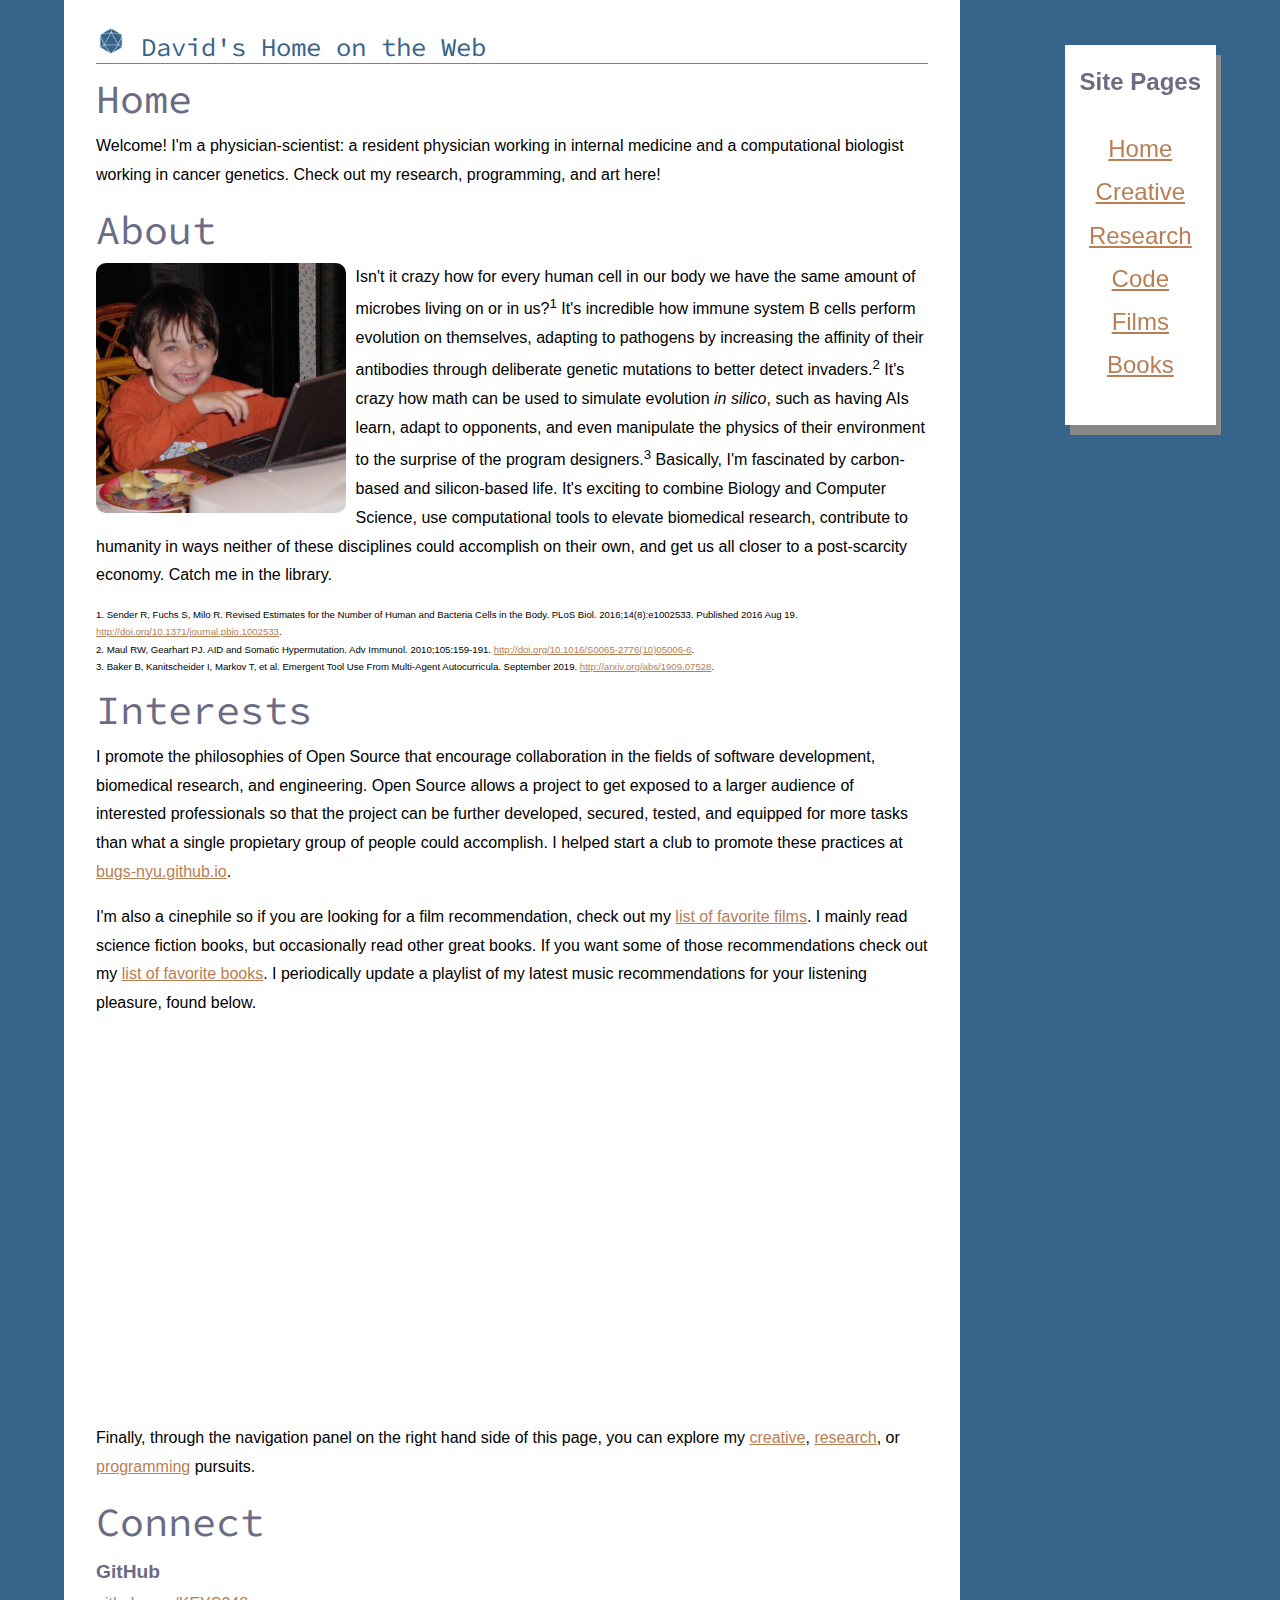
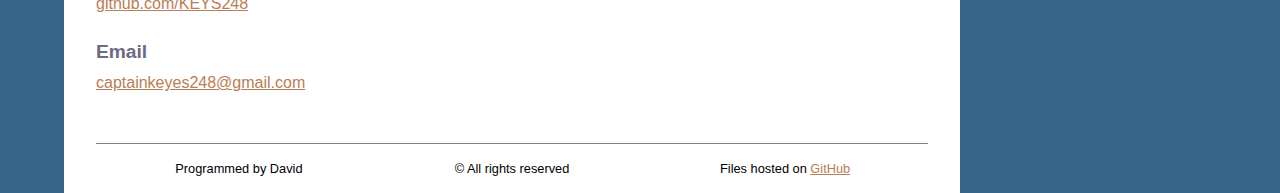
<file: index.html>
<!DOCTYPE HTML>
<html lang="en">
<head>
    <!-- Google tag (gtag.js) -->
    <script async src="https://www.googletagmanager.com/gtag/js?id=G-J14DC0L2GH"></script>
    <script>
      window.dataLayer = window.dataLayer || [];
      function gtag(){dataLayer.push(arguments);}
      gtag('js', new Date());

      gtag('config', 'G-J14DC0L2GH');
    </script>
	<title>Home</title>
	<meta charset="utf-8">
	<link href="style.css" rel="stylesheet" type="text/css">
	<link href="assets/favicon.ico" rel="shortcut icon">
    <link href="https://fonts.googleapis.com/css?family=Source+Code+Pro:400,500&display=swap" rel="stylesheet"> 
	<meta property="og:title" content="KEYS248's Home on the Web" />
    <meta property="og:image" content="assets/meta_preview.png">
    <script src="https://ajax.googleapis.com/ajax/libs/jquery/3.4.1/jquery.min.js"></script>
</head>
<script> 
    $(function(){
        $("#header").load("header.html"); 
        $("#footer").load("footer.html");
    });
</script> 
<body>
	<div id="header"></div>
	<main role="main">
        <h2>Home</h2>
        <section>
            <!-- Uncomment this line after death <p>This website is preserved and remains active in memory of David Klein who passed away on Month Day, Year at the age of XX.</p>-->
            <p>Welcome! I'm a physician-scientist: a resident physician working in internal medicine and a computational biologist working in cancer genetics. Check out my research, programming, and art here!</p>
        </section>
        <section>
            <h2>About</h2>
            <p><img class="left" src="assets/index/hacker.jpg" align="left">Isn't it crazy how for every human cell in our body we have the same amount of microbes living on or in us?<sup>1</sup> It's incredible how immune system B cells perform evolution on themselves, adapting to pathogens by increasing the affinity of their antibodies through deliberate genetic mutations to better detect invaders.<sup>2</sup> It's crazy how math can be used to simulate evolution <i>in silico</i>, such as having AIs learn, adapt to opponents, and even manipulate the physics of their environment to the surprise of the program designers.<sup>3</sup> Basically, I'm fascinated by carbon-based and silicon-based life. It's exciting to combine Biology and Computer Science, use computational tools to elevate biomedical research, contribute to humanity in ways neither of these disciplines could accomplish on their own, and get us all closer to a post-scarcity economy. Catch me in the library.</p>
            <p style="font-size: 60%;">1. Sender R, Fuchs S, Milo R. Revised Estimates for the Number of Human and Bacteria Cells in the Body. PLoS Biol. 2016;14(8):e1002533. Published 2016 Aug 19. <a href="http://doi.org/10.1371/journal.pbio.1002533" title="Bacteria Estimations" target="_blank">http://doi.org/10.1371/journal.pbio.1002533</a>.<br>2. Maul RW, Gearhart PJ. AID and Somatic Hypermutation. Adv Immunol. 2010;105:159-191. <a href="http://doi.org/10.1016/S0065-2776(10)05006-6" title="Somatic Hypermutation" target="_blank">http://doi.org/10.1016/S0065-2776(10)05006-6</a>.<br>3. Baker B, Kanitscheider I, Markov T, et al. Emergent Tool Use From Multi-Agent Autocurricula. September 2019. <a href="http://arxiv.org/abs/1909.07528" title="Emergent AI" target="_blank">http://arxiv.org/abs/1909.07528</a>.</p>
        </section>
        <section>
            <h2>Interests</h2>
            <p>I promote the philosophies of Open Source that encourage collaboration in the fields of software development, biomedical research, and engineering. Open Source allows a project to get exposed to a larger audience of interested professionals so that the project can be further developed, secured, tested, and equipped for more tasks than what a single propietary group of people could accomplish. I helped start a club to promote these practices at <a href="https://bugs-nyu.github.io/" title="BUGS Website" target="_blank">bugs-nyu.github.io</a>.</p>
            <p>I'm also a cinephile so if you are looking for a film recommendation, check out my <a href="films" title="Favorite Film List">list of favorite films</a>. I mainly read science fiction books, but occasionally read other great books. If you want some of those recommendations check out my <a href="books" title="Favorite Book List">list of favorite books</a>. I periodically update a playlist of my latest music recommendations for your listening pleasure, found below.<br><iframe src="https://open.spotify.com/embed/playlist/5RxAhI442YRQGboJDWlWhX" width="300" height="380" frameborder="0" allowtransparency="true" allow="encrypted-media"></iframe></p>
            <p>Finally, through the navigation panel on the right hand side of this page, you can explore my <a href="creative" title="Creative">creative</a>, <a href="research" title="Research">research</a>, or <a href="code" title="Code">programming</a> pursuits.</p>
        </section>
        <section>
            <h2>Connect</h2>
            <h3>GitHub</h3>
            <p><a href="https://www.github.com/KEYS248" title="GitHub" target="_blank">github.com/KEYS248</a></p>
            <h3>Email</h3>
            <p><a href="mailto:captainkeyes248@gmail.com" title="Email Address">captainkeyes248@gmail.com</a><br><br>
        </section>
	</main>
	<div id="footer"></div>
	</body>
</html>
</file>
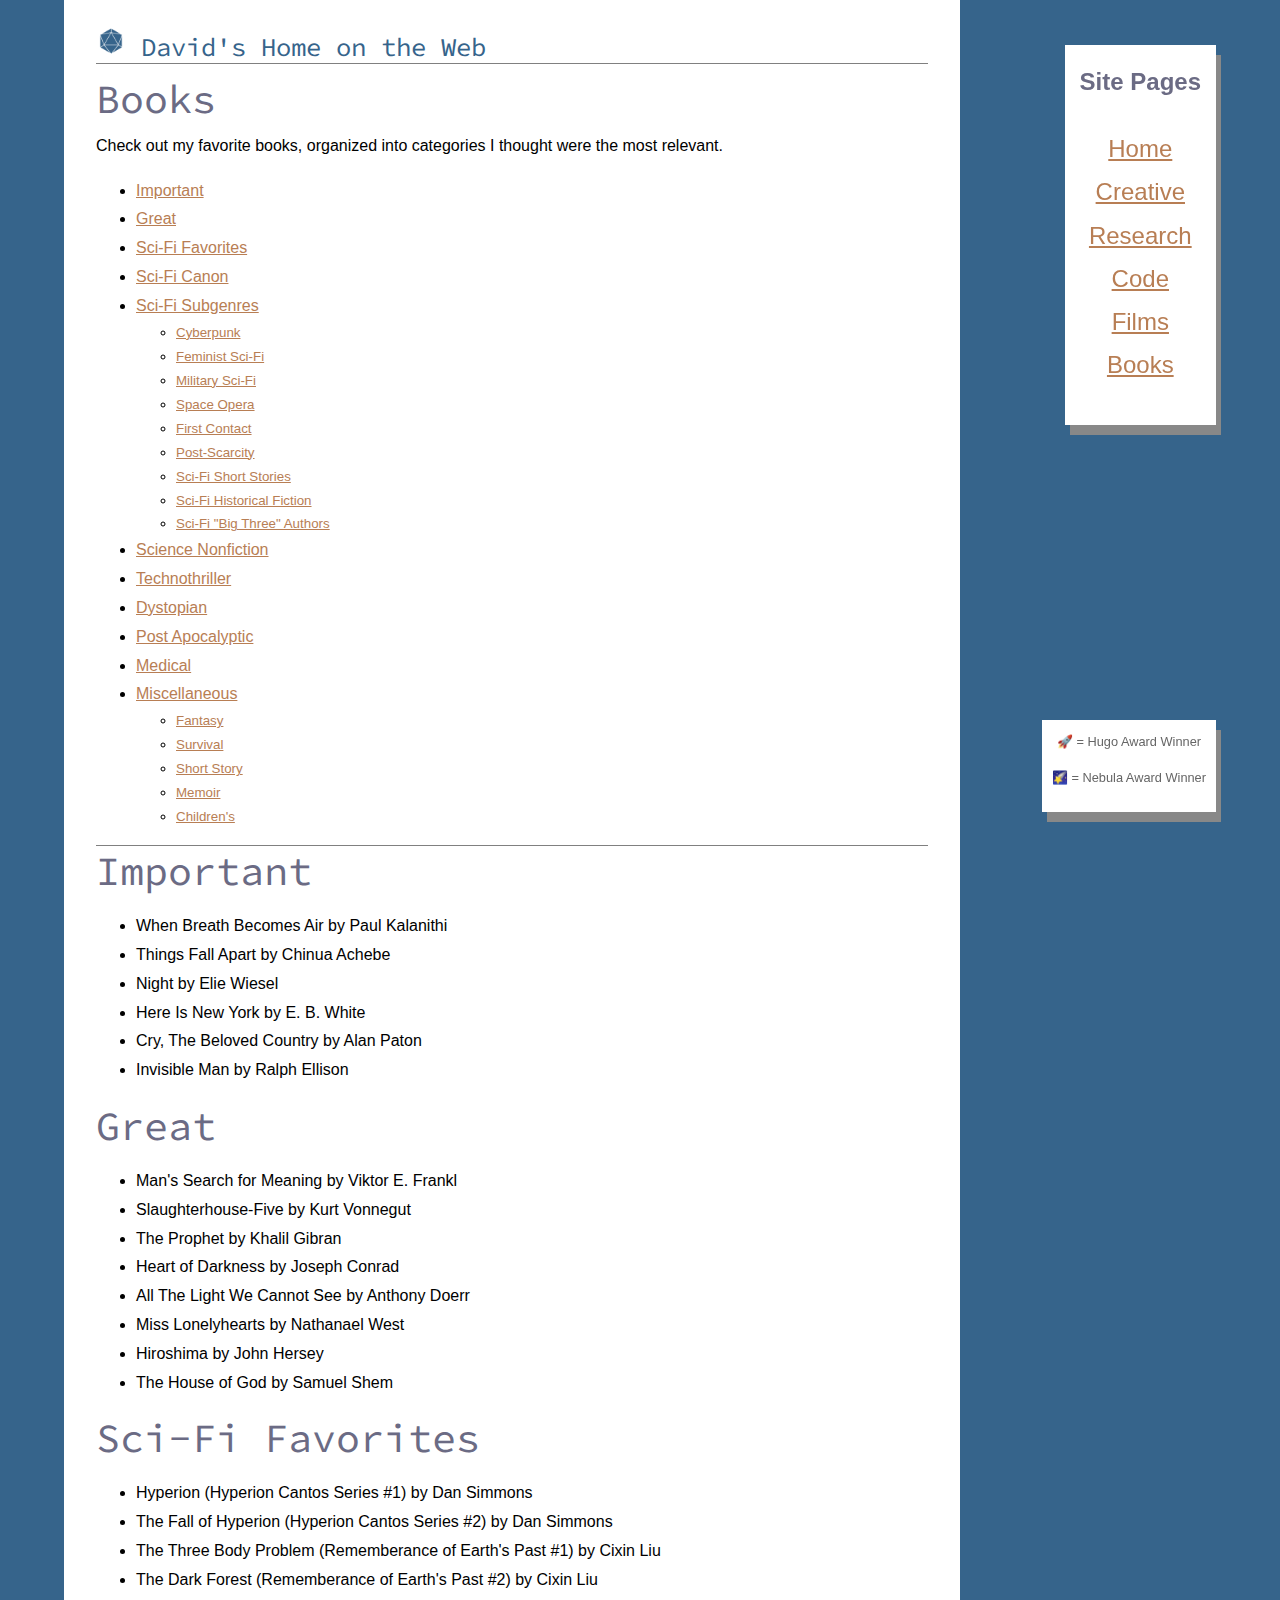
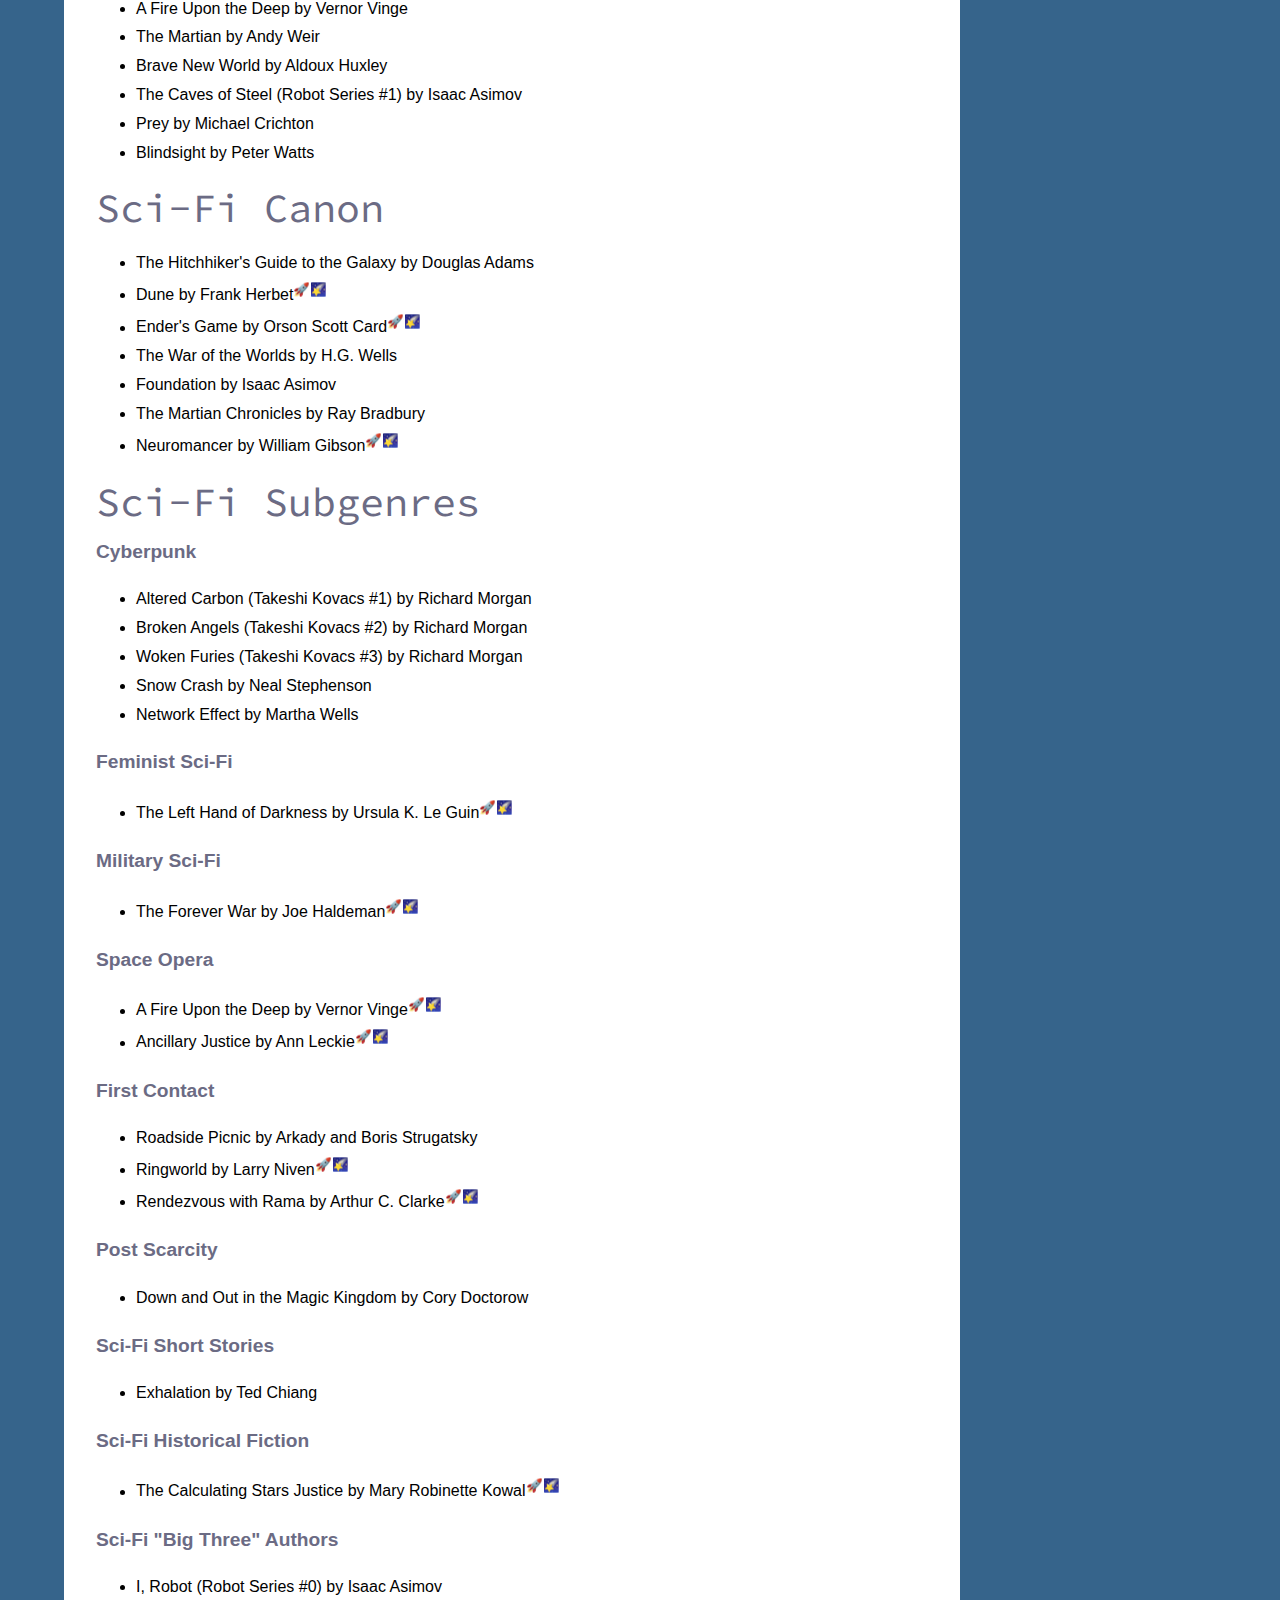
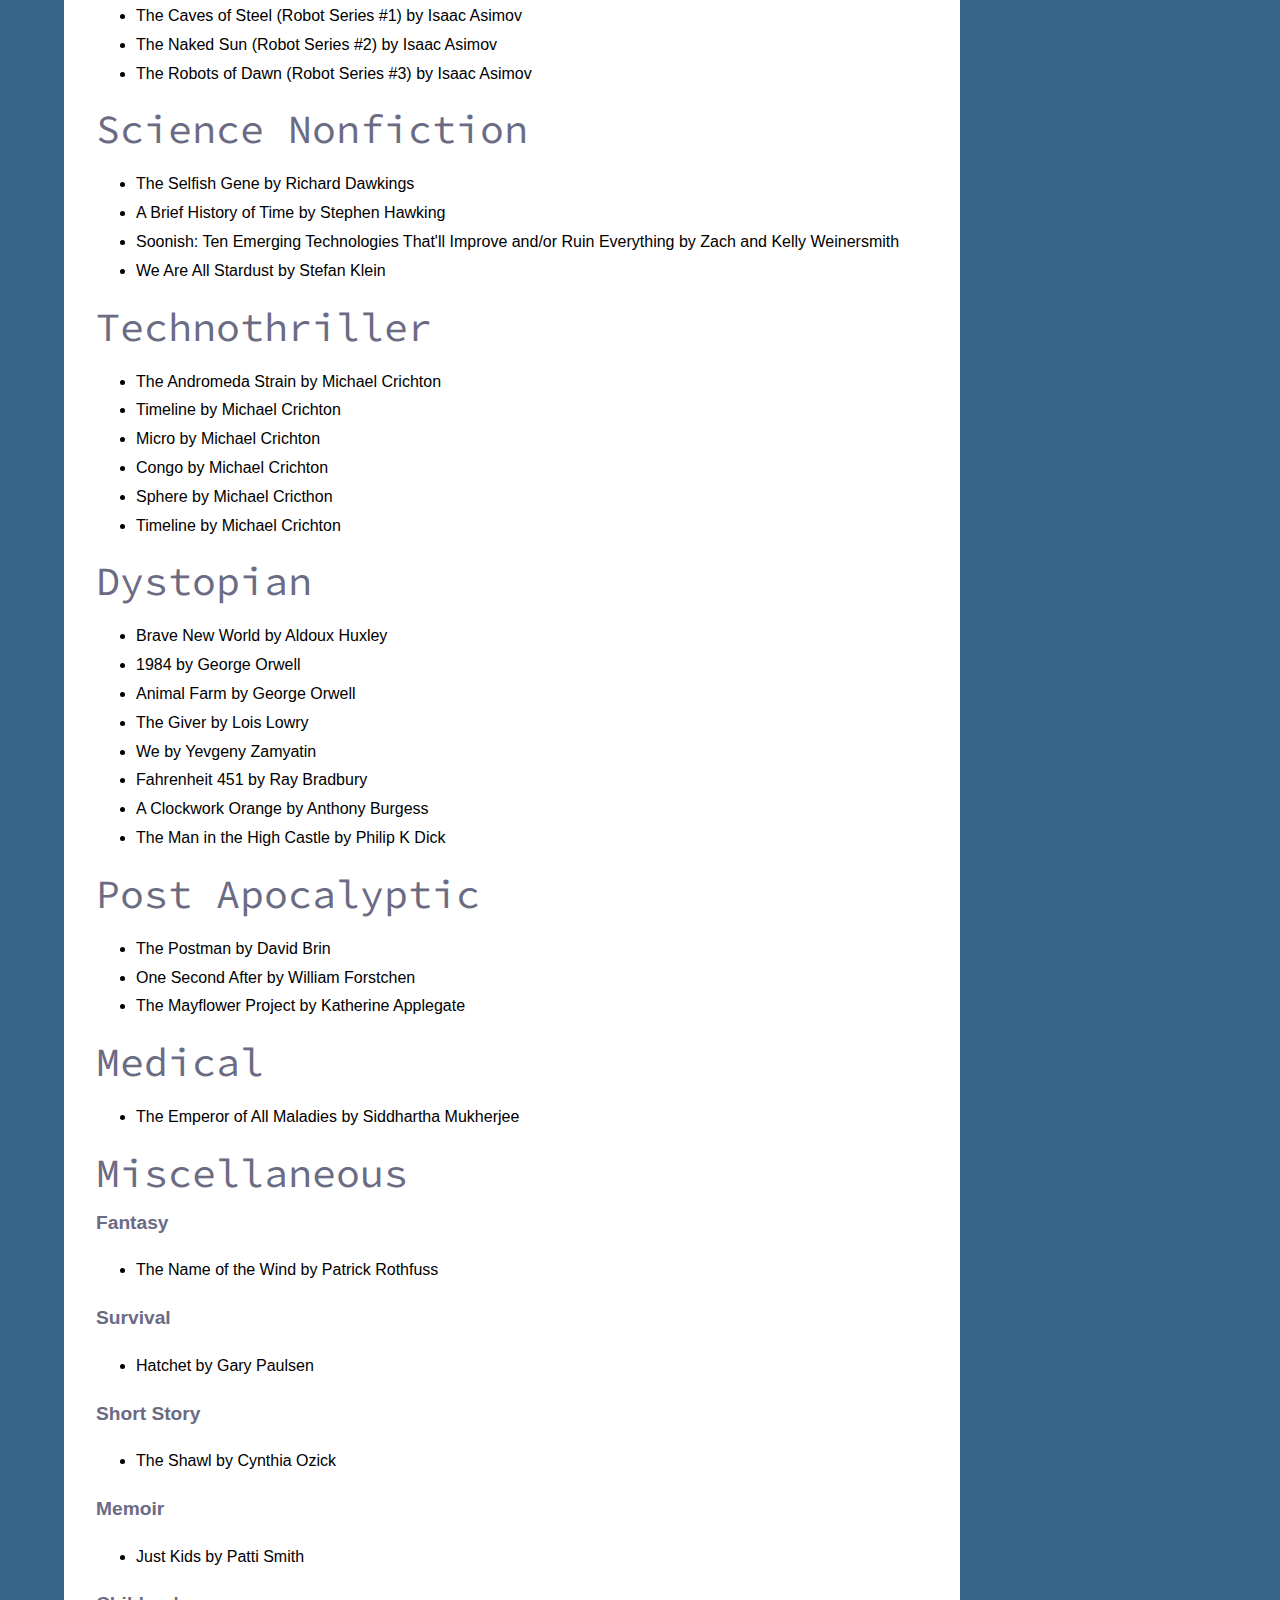
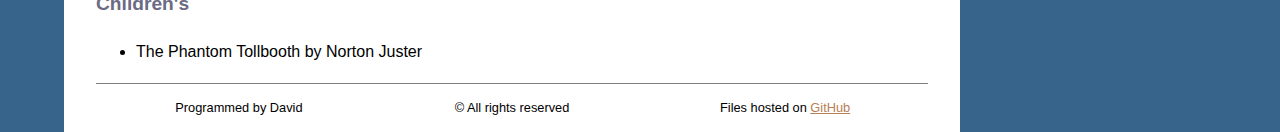
<file: books.html>
<!DOCTYPE HTML>
<html lang="en">
<head>
    <!-- Google tag (gtag.js) -->
    <script async src="https://www.googletagmanager.com/gtag/js?id=G-J14DC0L2GH"></script>
    <script>
      window.dataLayer = window.dataLayer || [];
      function gtag(){dataLayer.push(arguments);}
      gtag('js', new Date());

      gtag('config', 'G-J14DC0L2GH');
    </script>
	<title>Books</title>
	<meta charset="utf-8">
	<link href="style.css" rel="stylesheet" type="text/css">
	<link href="assets/favicon.ico" rel="shortcut icon">
	<link href="https://fonts.googleapis.com/css?family=Source+Code+Pro:400,500&display=swap" rel="stylesheet"> 
	<meta property="og:title" content="KEYS248's Home on the Web" />
    <meta property="og:image" content="assets/meta_preview.png">
    <script src="https://ajax.googleapis.com/ajax/libs/jquery/3.4.1/jquery.min.js"></script>
</head>
<script> 
    $(function(){
        $("#header").load("header.html"); 
        $("#footer").load("footer.html");
    });
</script> 
<body>
	<div id="header"></div>
    <div class="sidebar">
        <p>🚀 = Hugo Award Winner</p>
        <p>🌠 = Nebula Award Winner</p>
    </div>
	<main role="main">
		<h2>Books</h2>
        <section class="content">
            <p>Check out my favorite books, organized into categories I thought were the most relevant.</p>
            <ul>
                <li><a href="#important" title="Important">Important</a></li>
                <li><a href="#great" title="Great">Great</a></li>
                <li><a href="#scifi-favorites" title="Sci-Fi Favorites">Sci-Fi Favorites</a></li>
                <li><a href="#scifi-canon" title="Sci-Fi Canon">Sci-Fi Canon</a></li>
                <li><a href="#scifi-subgenres" title="Sci-Fi Subgenres">Sci-Fi Subgenres</a>
                    <ul style="font-size: smaller;">
                        <li><a href="#cyberpunk" title="Cyberpunk">Cyberpunk</a></li>
                        <li><a href="#feminist-scifi" title="Feminist Sci-Fi">Feminist Sci-Fi</a></li>
                        <li><a href="#military-scifi" title="Military Sci-Fi">Military Sci-Fi</a></li>
                        <li><a href="#space-opera" title="Space Opera">Space Opera</a></li>
                        <li><a href="#first-contact" title="First Contact">First Contact</a></li>
                        <li><a href="#post-scarcity" title="Post-Scarcity">Post-Scarcity</a></li>
                        <li><a href="#scifi-short-stories" title="Sci-Fi Short Stories">Sci-Fi Short Stories</a></li>
                        <li><a href="#scifi-historical-fiction" title="Sci-Fi Historical Fiction">Sci-Fi Historical Fiction</a></li>
                        <li><a href="#scifi-big-three" title="Sci-Fi Big Three">Sci-Fi "Big Three" Authors</a></li>
                    </ul>
                </li>
                <li><a href="#science-nonficton" title="Science Nonfiction">Science Nonfiction</a></li>
                <li><a href="#technothriller" title="Technothriller">Technothriller</a></li>
                <!--<li><a href="#surreal-expressionist-comedy" title="Surreal Expressionist Comedy">Surreal Expressionist or Absurd Dark Comedy</a></li>-->
                <li><a href="#dystopian" title="Dystopian">Dystopian</a></li>
                <li><a href="#post-apocalyptic" title="Post Apocalyptic">Post Apocalyptic</a></li>
                <li><a href="#medical" title="Medical">Medical</a></li>
                <li><a href="#miscellaneous" title="Miscellaneous">Miscellaneous</a>
                    <ul style="font-size: smaller;">
                        <li><a href="#fantasy" title="Fantasy">Fantasy</a></li>
                        <li><a href="#survival" title="Survival">Survival</a></li>
                        <li><a href="#short-story" title="Short Story">Short Story</a></li>
                        <li><a href="#memoir" title="Memoir">Memoir</a></li>
                        <li><a href="#childrens" title="Children's">Children's</a></li>
                    </ul>
                </li>
            </ul>
        </section>
        <section>
            <h2 id="important">Important</h2>
            <ul>
                <li>When Breath Becomes Air by Paul Kalanithi</li>
                <li>Things Fall Apart by Chinua Achebe</li>
                <li>Night by Elie Wiesel</li>
                <li>Here Is New York by E. B. White</li>
                <li>Cry, The Beloved Country by Alan Paton</li>
                <li>Invisible Man by Ralph Ellison</li>
            </ul>
            <h2 id="great">Great</h2>
            <ul>
                <li>Man's Search for Meaning by Viktor E. Frankl</li>
                <li>Slaughterhouse-Five by Kurt Vonnegut</li>
                <li>The Prophet by Khalil Gibran</li>
                <li>Heart of Darkness by Joseph Conrad</li>
                <li>All The Light We Cannot See by Anthony Doerr</li>
                <li>Miss Lonelyhearts by Nathanael West</li>
                <li>Hiroshima by John Hersey</li>
                <li>The House of God by Samuel Shem</li>
            </ul>
            <h2 id="scifi-favorites">Sci-Fi Favorites</h2>
            <ul>
                <li>Hyperion (Hyperion Cantos Series #1) by Dan Simmons</li>
                <li>The Fall of Hyperion (Hyperion Cantos Series #2) by Dan Simmons</li>
                <li>The Three Body Problem (Rememberance of Earth's Past #1) by Cixin Liu</li>
                <li>The Dark Forest (Rememberance of Earth's Past #2) by Cixin Liu</li>
                <li>A Fire Upon the Deep by Vernor Vinge</li>
                <li>The Martian by Andy Weir</li>
                <li>Brave New World by Aldoux Huxley</li>
                <li>The Caves of Steel (Robot Series #1) by Isaac Asimov</li>
                <li>Prey by Michael Crichton</li>
                <li>Blindsight by Peter Watts</li>
            </ul>
            <h2 id="scifi-canon">Sci-Fi Canon</h2>
            <ul>
                <li>The Hitchhiker's Guide to the Galaxy by Douglas Adams</li>
                <li>Dune by Frank Herbet<sup>🚀🌠</sup></li>
                <li>Ender's Game by Orson Scott Card<sup>🚀🌠</sup></li>
                <li>The War of the Worlds by H.G. Wells</li>
                <li>Foundation by Isaac Asimov</li>
                <li>The Martian Chronicles by Ray Bradbury</li>
                <li>Neuromancer by William Gibson<sup>🚀🌠</sup></li>
            </ul>
            <h2 id="scifi-subgenres">Sci-Fi Subgenres</h2>
            <h3 id="cyberpunk">Cyberpunk</h3>
            <ul>
                <li>Altered Carbon (Takeshi Kovacs #1) by Richard Morgan</li>
                <li>Broken Angels (Takeshi Kovacs #2) by Richard Morgan</li>
                <li>Woken Furies (Takeshi Kovacs #3) by Richard Morgan</li>
                <li>Snow Crash by Neal Stephenson</li>
                <li>Network Effect by Martha Wells</li>
            </ul>
            <h3 id="feminist-scifi">Feminist Sci-Fi</h3>
            <ul>
                <li>The Left Hand of Darkness by Ursula K. Le Guin<sup>🚀🌠</sup></li>
            </ul>
            <h3 id="military-scifi">Military Sci-Fi</h3>
            <ul>
                <li>The Forever War by Joe Haldeman<sup>🚀🌠</sup></li>
            </ul>
            <h3 id="space-opera">Space Opera</h3>
            <ul>
                <li>A Fire Upon the Deep by Vernor Vinge<sup>🚀🌠</sup></li>
                <li>Ancillary Justice by Ann Leckie<sup>🚀🌠</sup></li>
            </ul>
            <h3 id="first-contact">First Contact</h3>
            <ul>
                <li>Roadside Picnic by Arkady and Boris Strugatsky</li>
                <li>Ringworld by Larry Niven<sup>🚀🌠</sup></li>
                <li>Rendezvous with Rama by Arthur C. Clarke<sup>🚀🌠</sup></li>
            </ul>
            <h3 id="post-scarcity">Post Scarcity</h3>
            <ul>
                <li>Down and Out in the Magic Kingdom by Cory Doctorow</li>
            </ul>
            <h3 id="scifi-short-stories">Sci-Fi Short Stories</h3>
            <ul>
                <li>Exhalation by Ted Chiang</li>
            </ul>
            <h3 id="scifi-historical-fiction">Sci-Fi Historical Fiction</h3>
            <ul>
                <li>The Calculating Stars Justice by Mary Robinette Kowal<sup>🚀🌠</sup></li>
            </ul>
            <h3 id="scifi-big-three">Sci-Fi "Big Three" Authors</h3>
            <ul>
                <li>I, Robot (Robot Series #0) by Isaac Asimov</li>
                <li>The Caves of Steel (Robot Series #1) by Isaac Asimov</li>
                <li>The Naked Sun (Robot Series #2) by Isaac Asimov</li>
                <li>The Robots of Dawn (Robot Series #3) by Isaac Asimov</li>
            </ul>
            <h2 id="science-nonfiction">Science Nonfiction</h2>
            <ul>
                <li>The Selfish Gene by Richard Dawkings</li>
                <li>A Brief History of Time by Stephen Hawking</li>
                <li>Soonish: Ten Emerging Technologies That'll Improve and/or Ruin Everything by Zach and Kelly Weinersmith</li>
                <li>We Are All Stardust by Stefan Klein</li>
            </ul>
            <h2 id="technothriller">Technothriller</h2>
            <ul>
                <li>The Andromeda Strain by Michael Crichton</li>
                <li>Timeline by Michael Crichton</li>
                <li>Micro by Michael Crichton</li>
                <li>Congo by Michael Crichton</li>
                <li>Sphere by Michael Cricthon</li>
                <li>Timeline by Michael Crichton</li>
            </ul>
            <!--<h2 id="surreal-expressionist-comedy">Surreal Expressionist or Absurd Dark Comedy</h2>
            <ul>
                <li></li>
            </ul>-->
            <h2 id="dystopian">Dystopian</h2>
            <ul>
                <li>Brave New World by Aldoux Huxley</li>
                <li>1984 by George Orwell</li>
                <li>Animal Farm by George Orwell</li>
                <li>The Giver by Lois Lowry</li>
                <li>We by Yevgeny Zamyatin</li>
                <li>Fahrenheit 451 by Ray Bradbury</li>
                <li>A Clockwork Orange by Anthony Burgess</li>
                <li>The Man in the High Castle by Philip K Dick</li>
            </ul>
            <h2 id="post-apocalyptic">Post Apocalyptic</h2>
            <ul>
                <li>The Postman by David Brin</li>
                <li>One Second After by William Forstchen</li>
                <li>The Mayflower Project by Katherine Applegate</li>
            </ul>
            <h2 id="medical">Medical</h2>
            <ul>
                <li>The Emperor of All Maladies by Siddhartha Mukherjee</li>
            </ul>
            <h2 id="miscellaneous">Miscellaneous</h2>
            <h3 id="fantasy">Fantasy</h3>
            <ul>
                <li>The Name of the Wind by Patrick Rothfuss</li>
            </ul>
            <h3 id="survival">Survival</h3>
            <ul>
                <li>Hatchet by Gary Paulsen</li>
            </ul>
            <h3 id="short-story">Short Story</h3>
            <ul>
                <li>The Shawl by Cynthia Ozick</li>
            </ul>
            <h3 id="memoir">Memoir</h3>
            <ul>
                <li>Just Kids by Patti Smith</li>
            </ul>
            <h3 id="childrens">Children's</h3>
            <ul>
                <li>The Phantom Tollbooth by Norton Juster</li>
            </ul>
        </section>
	</main>
	<div id="footer"></div>
	</body>
</html>
</file>
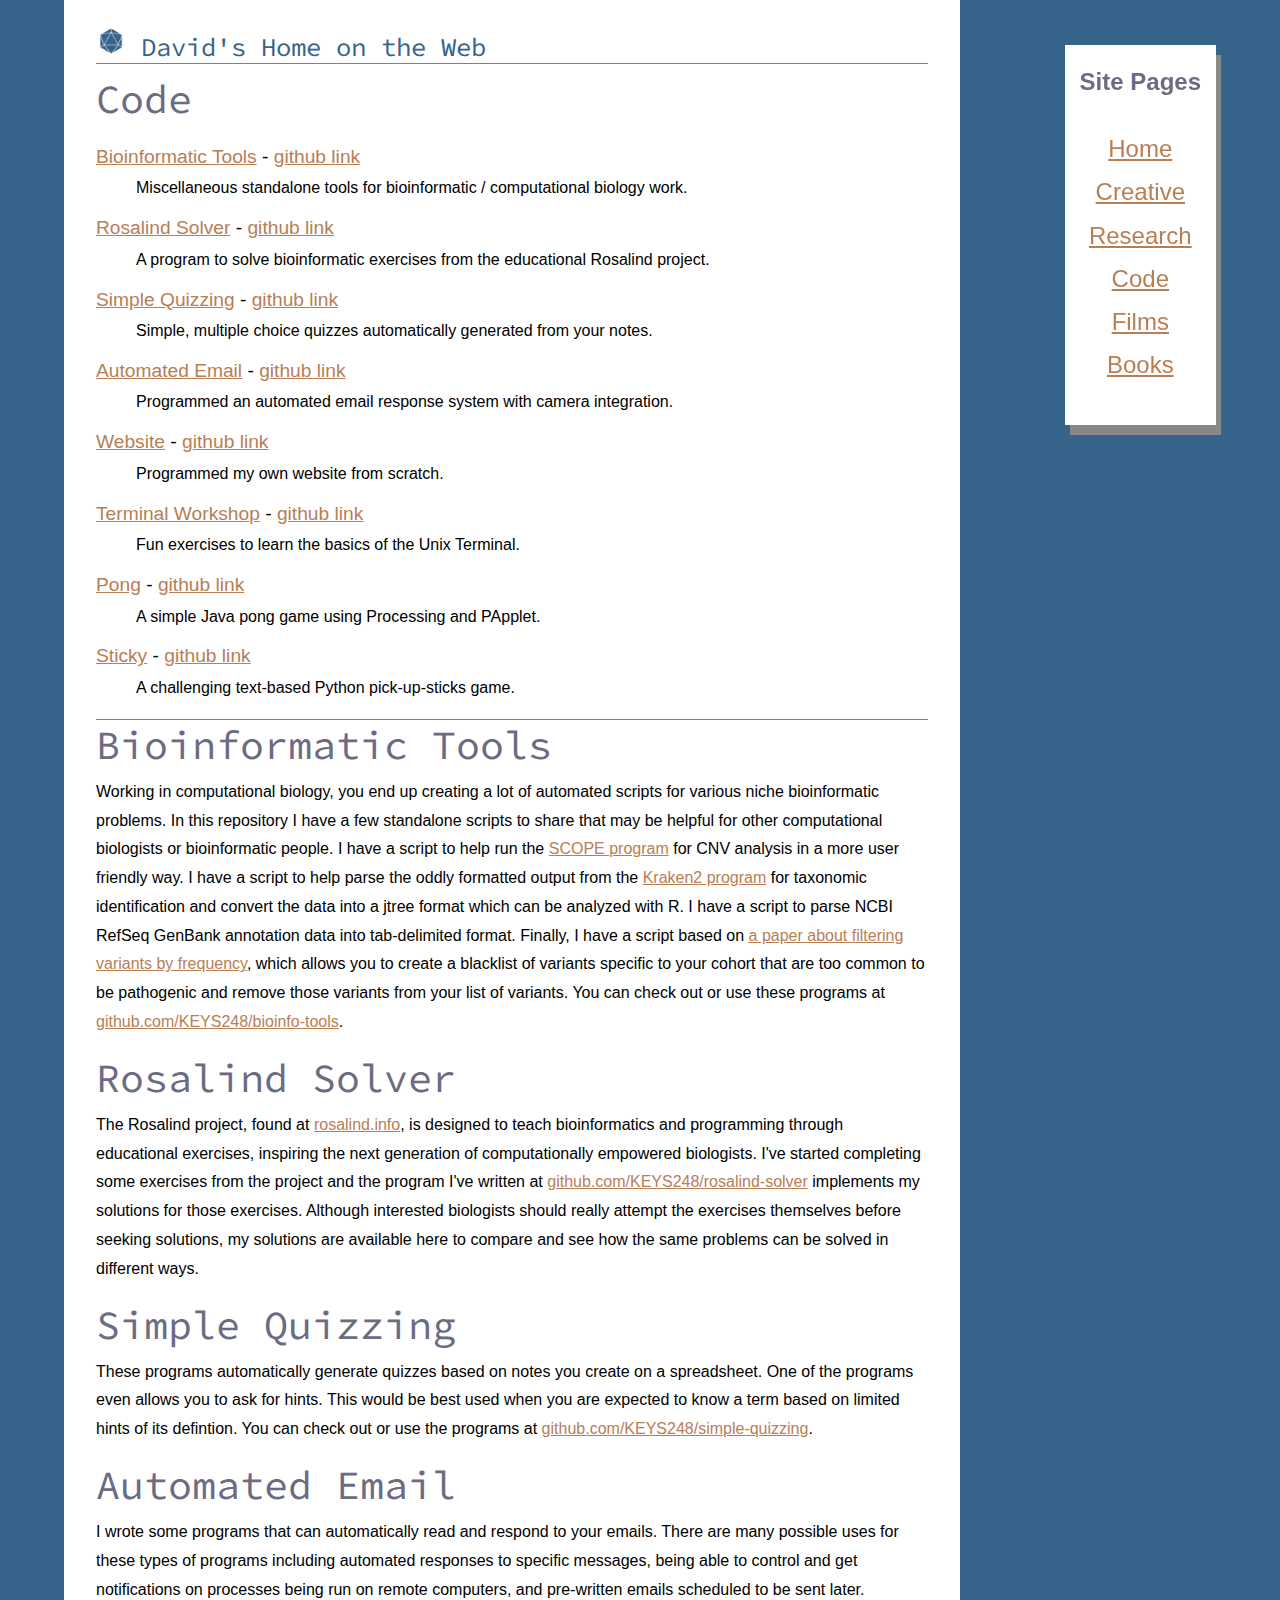
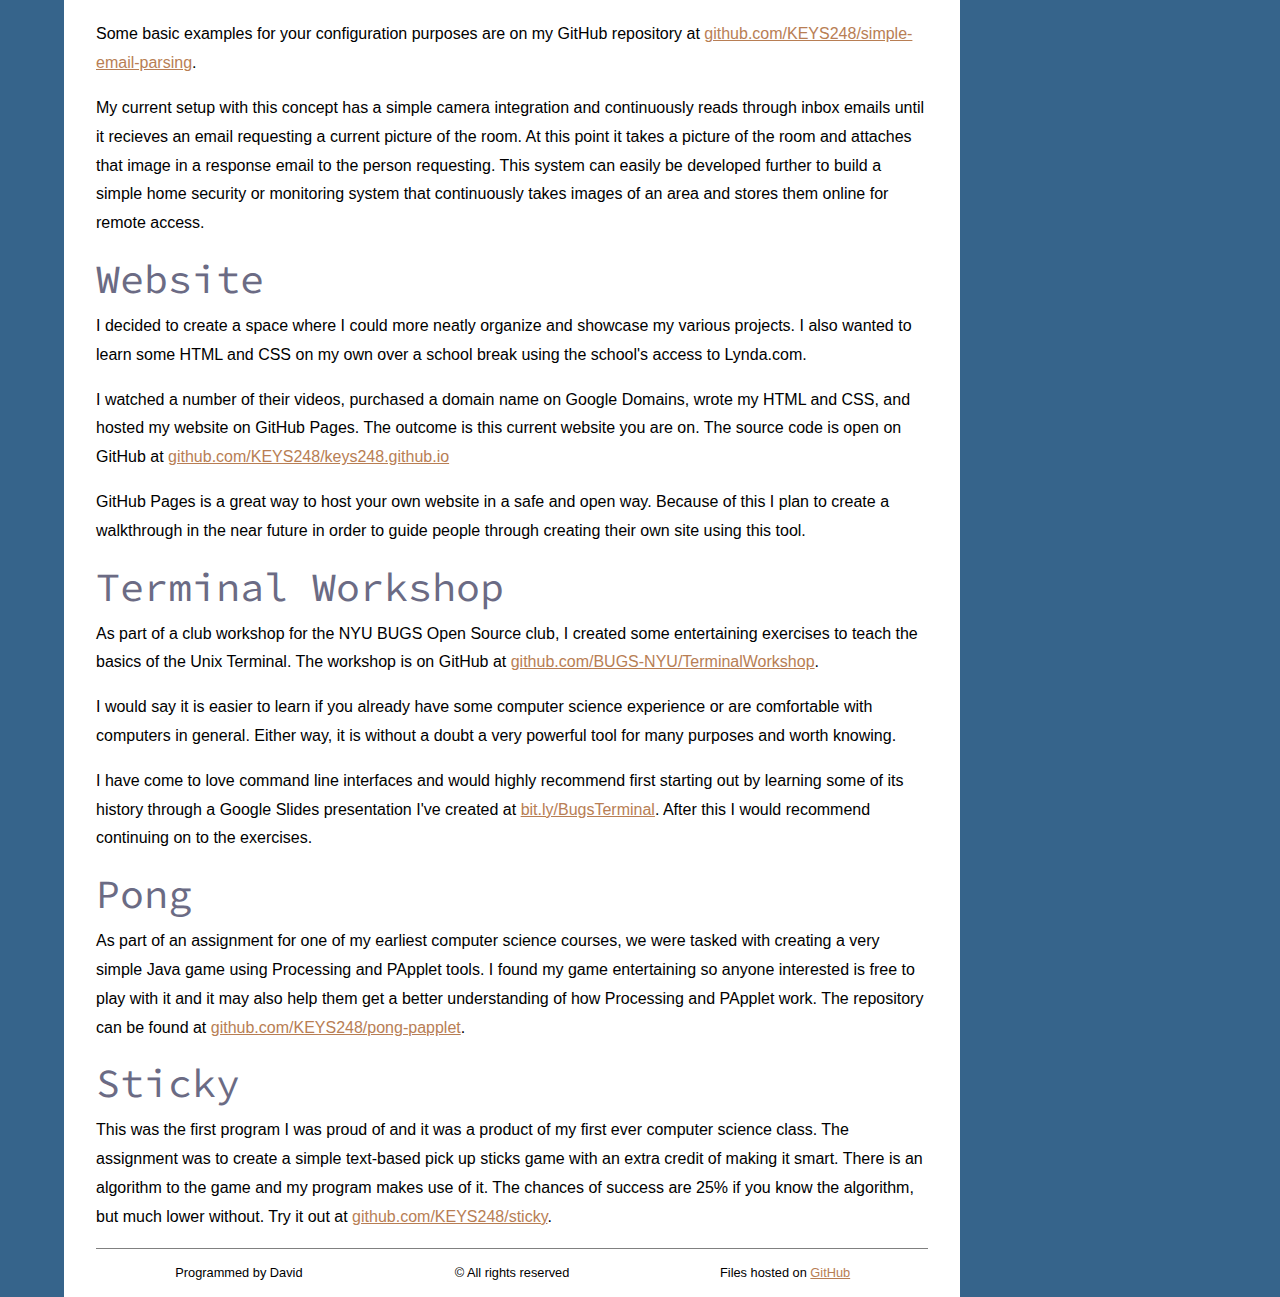
<file: code.html>
<!DOCTYPE HTML>
<html lang="en">
<head>
    <!-- Google tag (gtag.js) -->
    <script async src="https://www.googletagmanager.com/gtag/js?id=G-J14DC0L2GH"></script>
    <script>
      window.dataLayer = window.dataLayer || [];
      function gtag(){dataLayer.push(arguments);}
      gtag('js', new Date());

      gtag('config', 'G-J14DC0L2GH');
    </script>
	<title>Code</title>
	<meta charset="utf-8">
	<link href="style.css" rel="stylesheet" type="text/css">
	<link href="assets/favicon.ico" rel="shortcut icon">
    <link href="https://fonts.googleapis.com/css?family=Source+Code+Pro:400,500&display=swap" rel="stylesheet"> 
	<meta property="og:title" content="KEYS248's Home on the Web" />
    <meta property="og:image" content="assets/meta_preview.png">
    <script src="https://ajax.googleapis.com/ajax/libs/jquery/3.4.1/jquery.min.js"></script>
</head>
<script> 
    $(function(){
        $("#header").load("header.html"); 
        $("#footer").load("footer.html");
    });
</script> 
<body>
	<div id="header"></div>
	<main role="main">
        <h2>Code</h2>
        <section class="content">
            <dl>
                <dt><a href="#bioinfo-tools" title="Bioinformatic Tools">Bioinformatic Tools</a> - <a href="https://github.com/KEYS248/bioinfo-tools" title="Bioinformatic Tools" target="_blank">github link</a></dt>
                <dd>Miscellaneous standalone tools for bioinformatic / computational biology work.</dd>
                <dt><a href="#rosalind-solver" title="Rosalind Solver">Rosalind Solver</a> - <a href="https://github.com/KEYS248/rosalind-solver" title="Rosalind Solver" target="_blank">github link</a></dt>
                <dd>A program to solve bioinformatic exercises from the educational Rosalind project.</dd>
                <dt><a href="#simple-quizzing" title="Simple Quizzing">Simple Quizzing</a> - <a href="https://github.com/KEYS248/simple-quizzing" title="Simply Quizzing Repository" target="_blank">github link</a></dt>
                <dd>Simple, multiple choice quizzes automatically generated from your notes.</dd>
                <dt><a href="#automated-email" title="Automated Email">Automated Email</a> - <a href="https://github.com/KEYS248/simple-email-parsing" title="Simple Email Parsing" target="_blank">github link</a></dt>
                <dd>Programmed an automated email response system with camera integration.</dd>
                <dt><a href="#website" title="Website">Website</a> - <a href="https://www.github.com/KEYS248/keys248.github.io" title="GitHub Pages Repository" target="_blank">github link</a></dt>
                <dd>Programmed my own website from scratch.</dd>
                <dt><a href="#terminal-workshop" title="Terminal Workshop">Terminal Workshop</a> - <a href="https://github.com/BUGS-NYU/TerminalWorkshop" title="Terminal Workshop" target="_blank">github link</a></dt>
                <dd>Fun exercises to learn the basics of the Unix Terminal.</dd>
                <dt><a href="#pong" title="Pong">Pong</a> - <a href="https://github.com/KEYS248/pong-papplet" title="Pong PApplet" target="_blank">github link</a></dt>
                <dd>A simple Java pong game using Processing and PApplet.</dd>
                <dt><a href="#sticky" title="Sticky">Sticky</a> - <a href="https://github.com/KEYS248/sticky" title="Sticky Game" target="_blank">github link</a></dt>
                <dd>A challenging text-based Python pick-up-sticks game.</dd>
            </dl>
        </section>
        <section>
            <h2 id="bioinfo-tools">Bioinformatic Tools</h2>
            <p>Working in computational biology, you end up creating a lot of automated scripts for various niche bioinformatic problems. In this repository I have a few standalone scripts to share that may be helpful for other computational biologists or bioinformatic people. I have a script to help run the <a href="https://github.com/rujinwang/SCOPE" title="SCOPE Program" target="_blank">SCOPE program</a> for CNV analysis in a more user friendly way. I have a script to help parse the oddly formatted output from the <a href="https://ccb.jhu.edu/software/kraken2/" title="Kraken2 Program" target="_blank">Kraken2 program</a> for taxonomic identification and convert the data into a jtree format which can be analyzed with R. I have a script to parse NCBI RefSeq GenBank annotation data into tab-delimited format. Finally, I have a script based on <a href="https://pubmed.ncbi.nlm.nih.gov/30591557/" title="Blacklisting Variants" target="_blank">a paper about filtering variants by frequency</a>, which allows you to create a blacklist of variants specific to your cohort that are too common to be pathogenic and remove those variants from your list of variants. You can check out or use these programs at <a href="https://github.com/KEYS248/bioinfo-tools" title="Bioinformatic Tools" target="_blank">github.com/KEYS248/bioinfo-tools</a>.</p>
        </section>
        <section>
            <h2 id="rosalind-solver">Rosalind Solver</h2>
            <p>The Rosalind project, found at <a href="http://rosalind.info/problems/locations/" title="Rosalind Project" target="_blank">rosalind.info</a>, is designed to teach bioinformatics and programming through educational exercises, inspiring the next generation of computationally empowered biologists. I've started completing some exercises from the project and the program I've written at <a href="https://github.com/KEYS248/rosalind-solver" title="Rosalind Solver" target="_blank">github.com/KEYS248/rosalind-solver</a> implements my solutions for those exercises. Although interested biologists should really attempt the exercises themselves before seeking solutions, my solutions are available here to compare and see how the same problems can be solved in different ways.</p>
        </section>
        <section>
            <h2 id="simple-quizzing">Simple Quizzing</h2>
            <p>These programs automatically generate quizzes based on notes you create on a spreadsheet. One of the programs even allows you to ask for hints. This would be best used when you are expected to know a term based on limited hints of its defintion. You can check out or use the programs at <a href="https://github.com/KEYS248/simple-quizzing" title="Simply Quizzing Repository" target="_blank">github.com/KEYS248/simple-quizzing</a>.</p>
        </section>
        <section>
            <h2 id="automated-email">Automated Email</h2>
            <p>I wrote some programs that can automatically read and respond to your emails. There are many possible uses for these types of programs including automated responses to specific messages, being able to control and get notifications on processes being run on remote computers, and pre-written emails scheduled to be sent later.</p>
            <p>Some basic examples for your configuration purposes are on my GitHub repository at <a href="https://github.com/KEYS248/simple-email-parsing" title="Simple Email Parsing" target="_blank">github.com/KEYS248/simple-email-parsing</a>.</p>
            <p>My current setup with this concept has a simple camera integration and continuously reads through inbox emails until it recieves an email requesting a current picture of the room. At this point it takes a picture of the room and attaches that image in a response email to the person requesting. This system can easily be developed further to build a simple home security or monitoring system that continuously takes images of an area and stores them online for remote access.</p>
        </section>
        <section>
            <h2 id="website">Website</h2>
            <p>I decided to create a space where I could more neatly organize and showcase my various projects. I also wanted to learn some HTML and CSS on my own over a school break using the school's access to Lynda.com.</p>
            <p>I watched a number of their videos, purchased a domain name on Google Domains, wrote my HTML and CSS, and hosted my website on GitHub Pages. The outcome is this current website you are on. The source code is open on GitHub at <a href="https://www.github.com/KEYS248/keys248.github.io" title="GitHub Pages Repository" target="_blank">github.com/KEYS248/keys248.github.io</a></p>
            <p>GitHub Pages is a great way to host your own website in a safe and open way. Because of this I plan to create a walkthrough in the near future in order to guide people through creating their own site using this tool.</p>
        </section>
        <section>
            <h2 id="terminal-workshop">Terminal Workshop</h2>
            <p>As part of a club workshop for the NYU BUGS Open Source club, I created some entertaining exercises to teach the basics of the Unix Terminal. The workshop is on GitHub at <a href="https://github.com/BUGS-NYU/TerminalWorkshop" title="Terminal Workshop" target="_blank">github.com/BUGS-NYU/TerminalWorkshop</a>.</p>
            <p>I would say it is easier to learn if you already have some computer science experience or are comfortable with computers in general. Either way, it is without a doubt a very powerful tool for many purposes and worth knowing.</p>
            <p>I have come to love command line interfaces and would highly recommend first starting out by learning some of its history through a Google Slides presentation I've created at <a href="https://bit.ly/BugsTerminal" title="Terminal History" target="_blank">bit.ly/BugsTerminal</a>. After this I would recommend continuing on to the exercises.</p>
        </section>
        <section>
            <h2 id="pong">Pong</h2>
            <p>As part of an assignment for one of my earliest computer science courses, we were tasked with creating a very simple Java game using Processing and PApplet tools. I found my game entertaining so anyone interested is free to play with it and it may also help them get a better understanding of how Processing and PApplet work. The repository can be found at <a href="https://github.com/KEYS248/pong-papplet" title="Pong PApplet" target="_blank">github.com/KEYS248/pong-papplet</a>.</p>
        </section>
        <section>
            <h2 id="sticky">Sticky</h2>
            <p>This was the first program I was proud of and it was a product of my first ever computer science class. The assignment was to create a simple text-based pick up sticks game with an extra credit of making it smart. There is an algorithm to the game and my program makes use of it. The chances of success are 25% if you know the algorithm, but much lower without. Try it out at <a href="https://github.com/KEYS248/sticky" title="Sticky Game" target="_blank">github.com/KEYS248/sticky</a>.</p>
        </section>
	</main>
	<div id="footer"></div>
	</body>
</html>
</file>
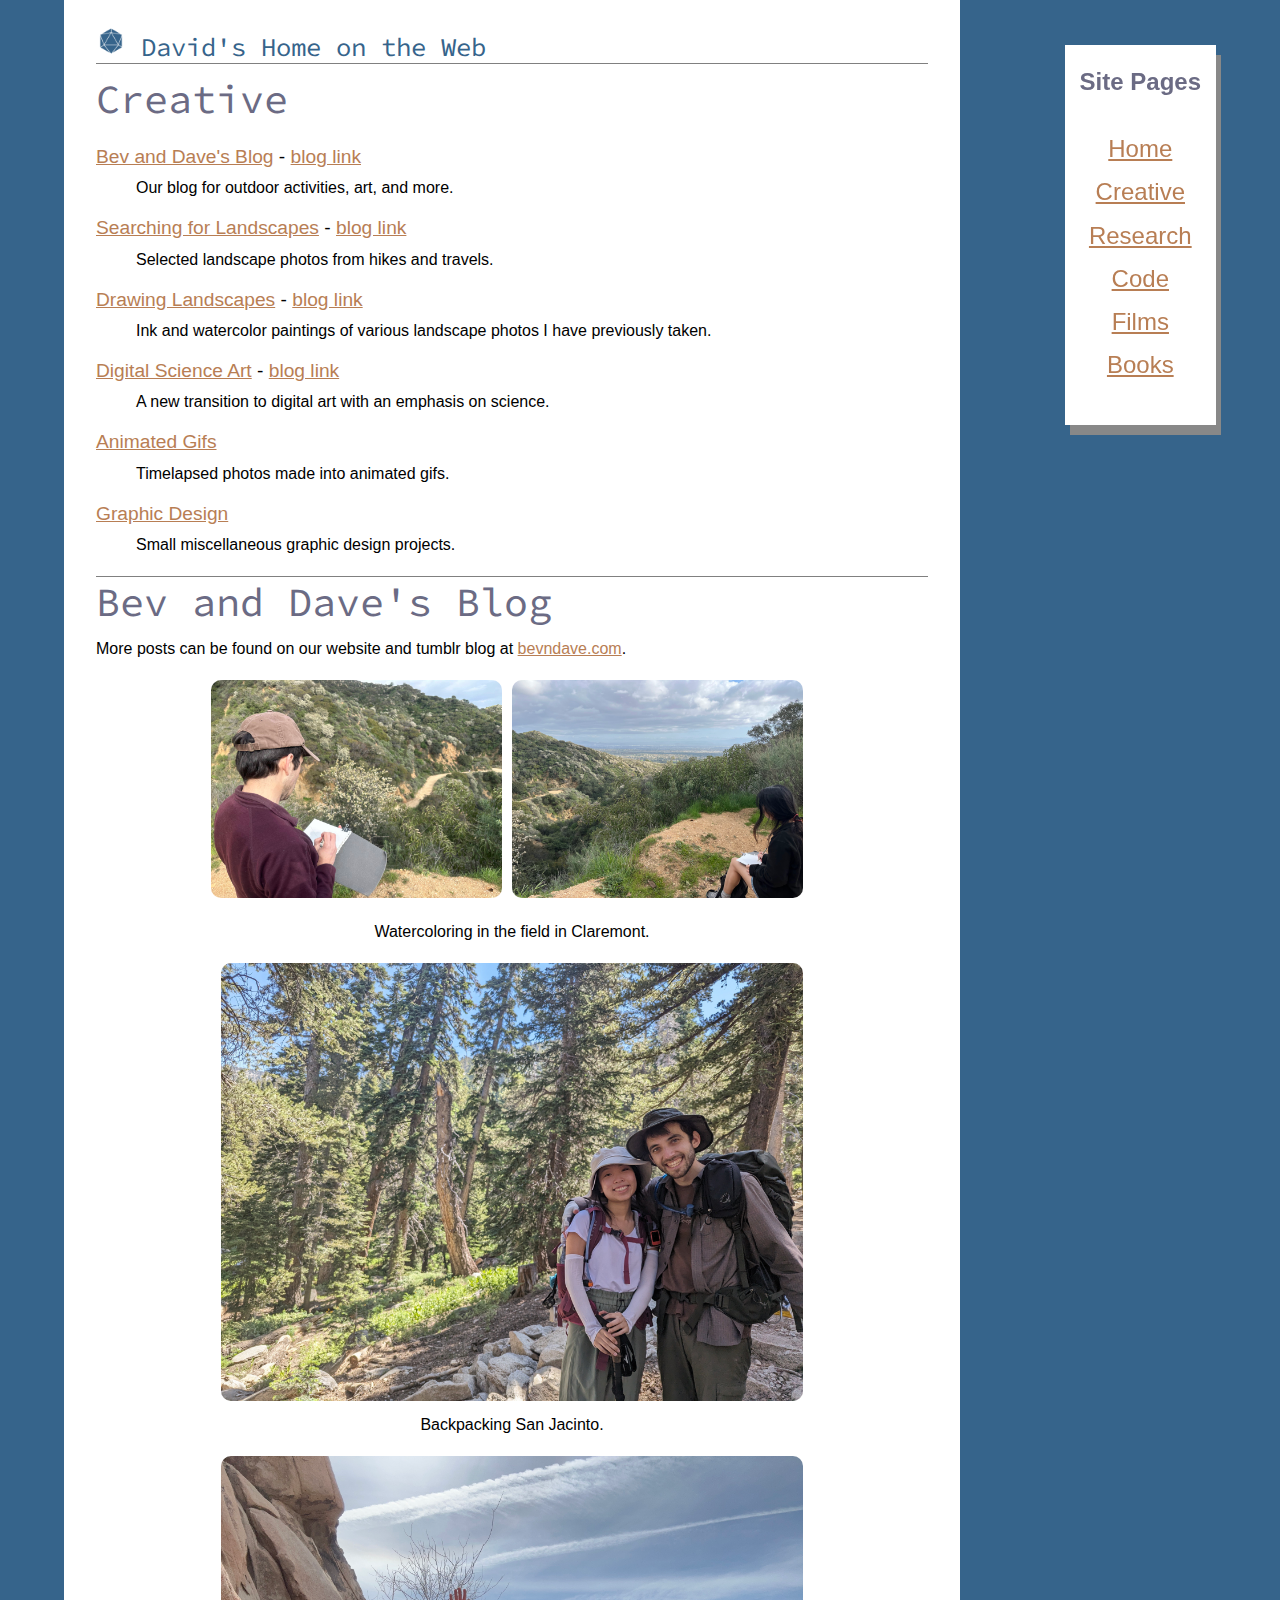
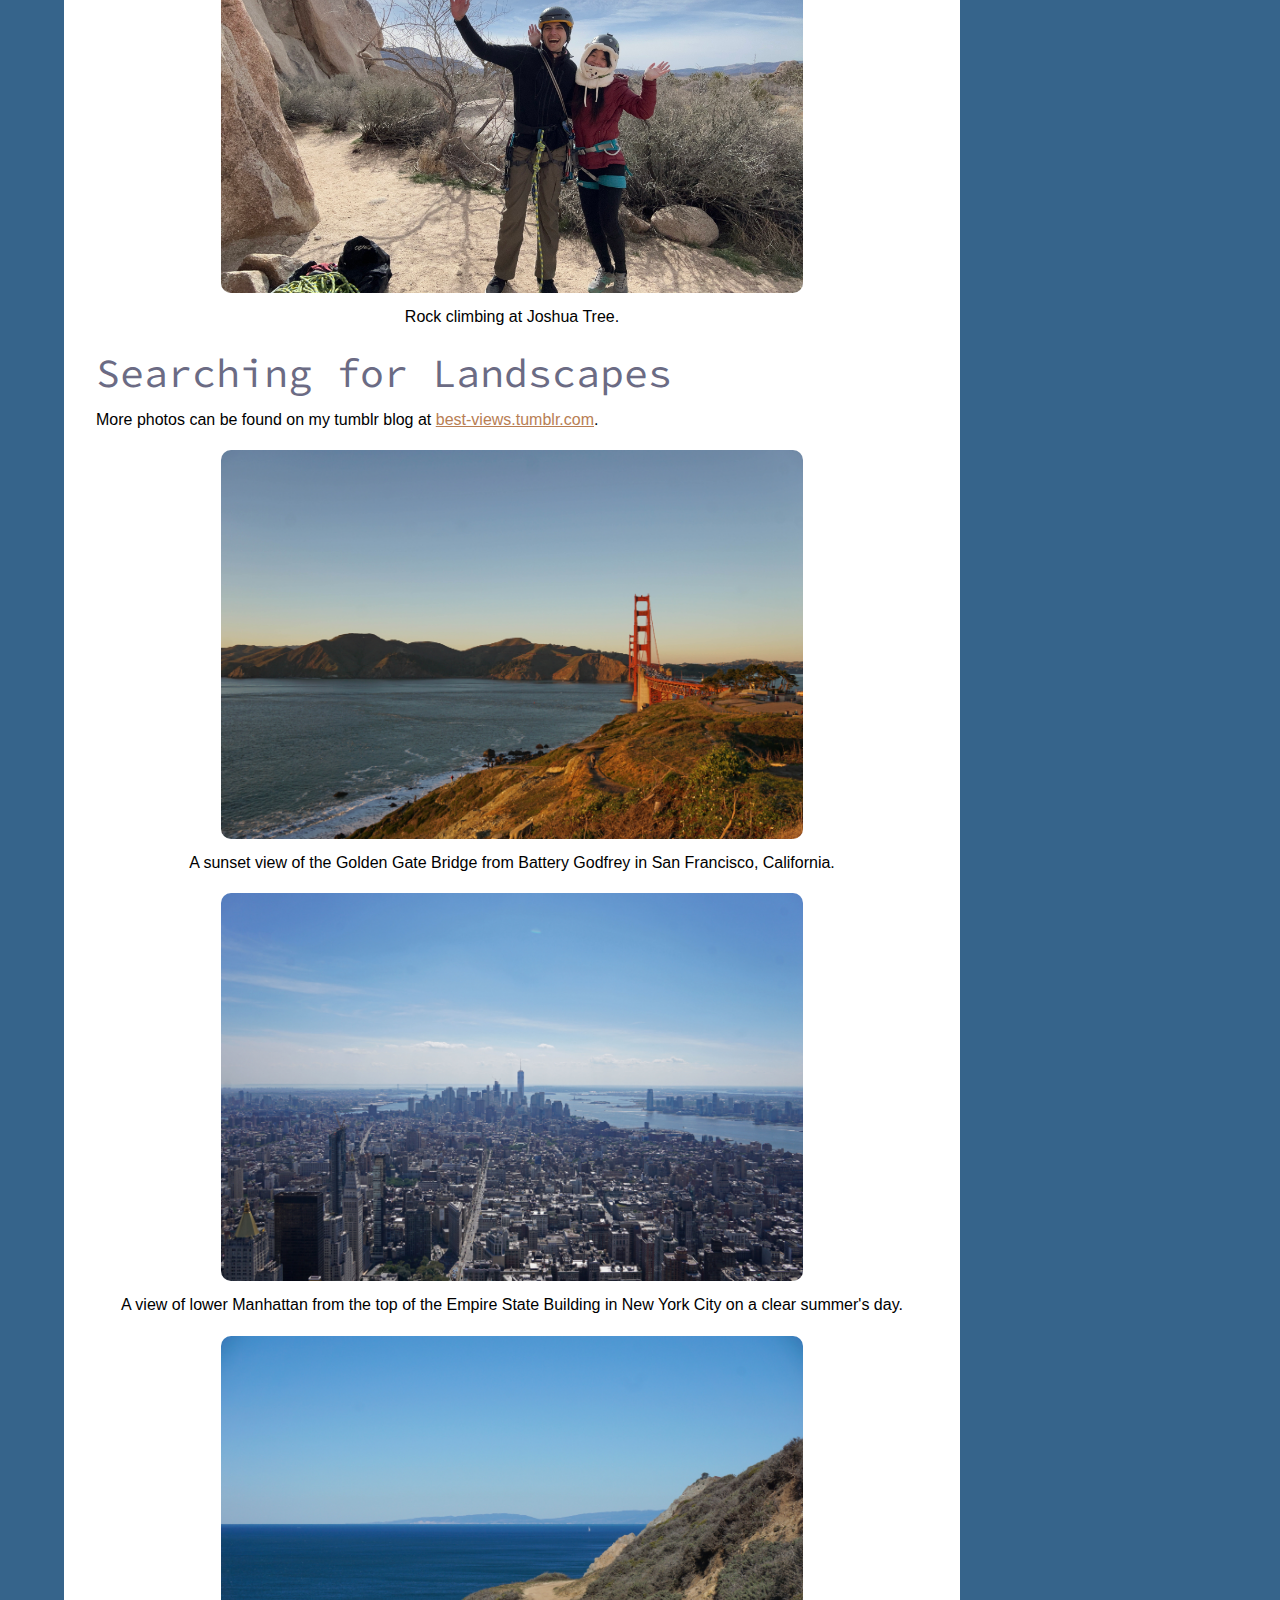
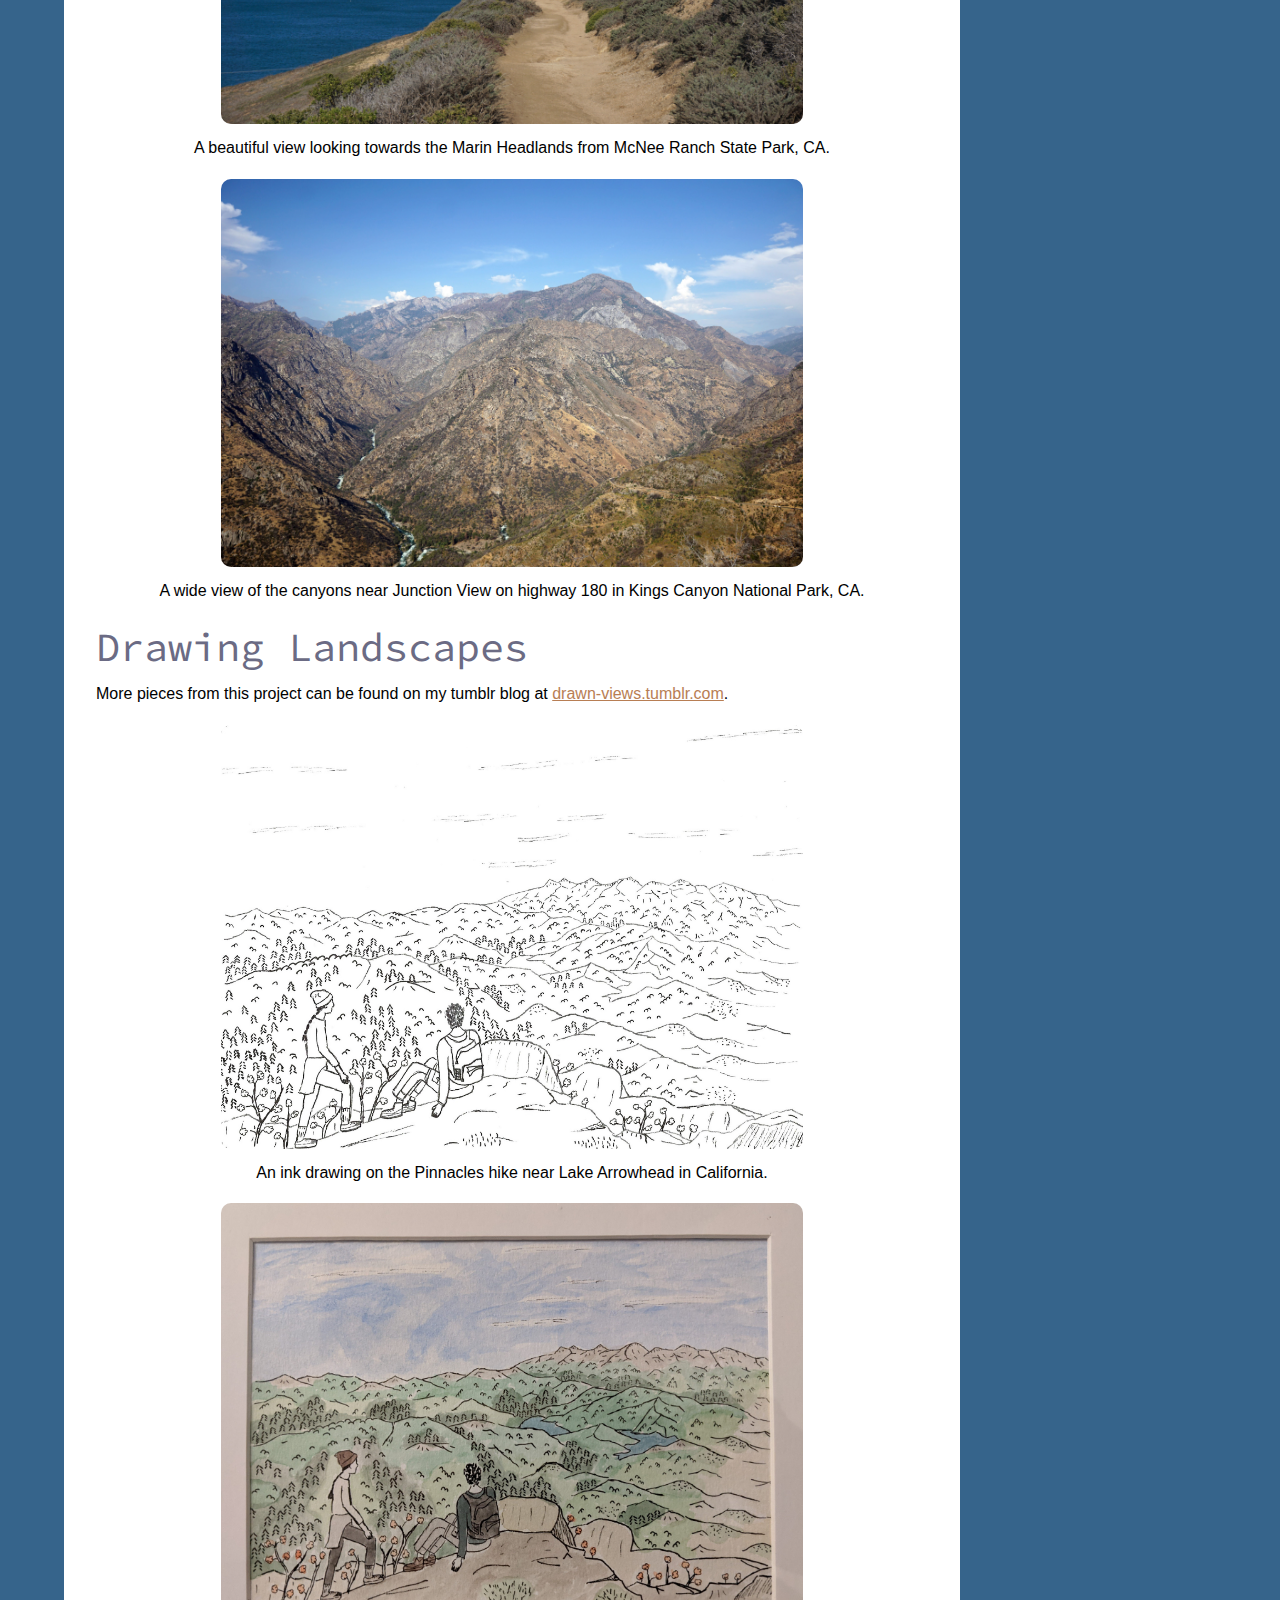
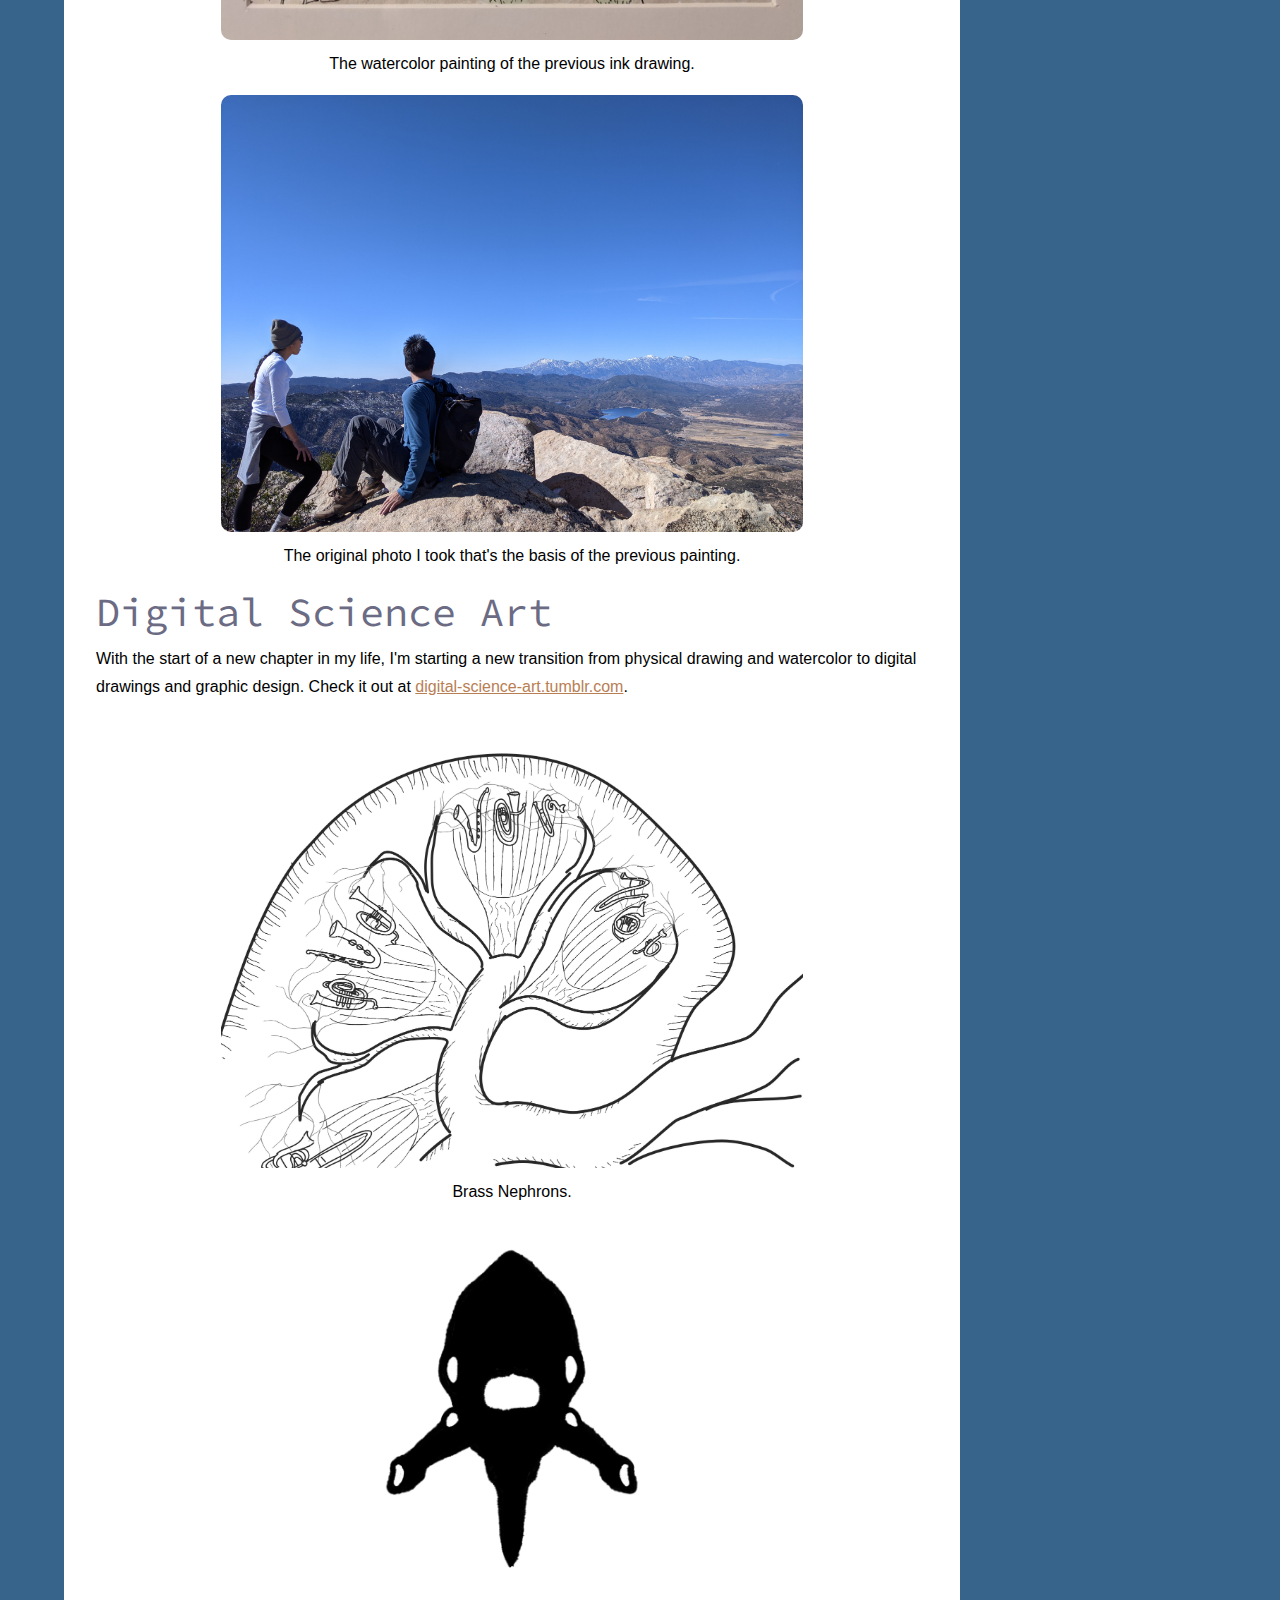
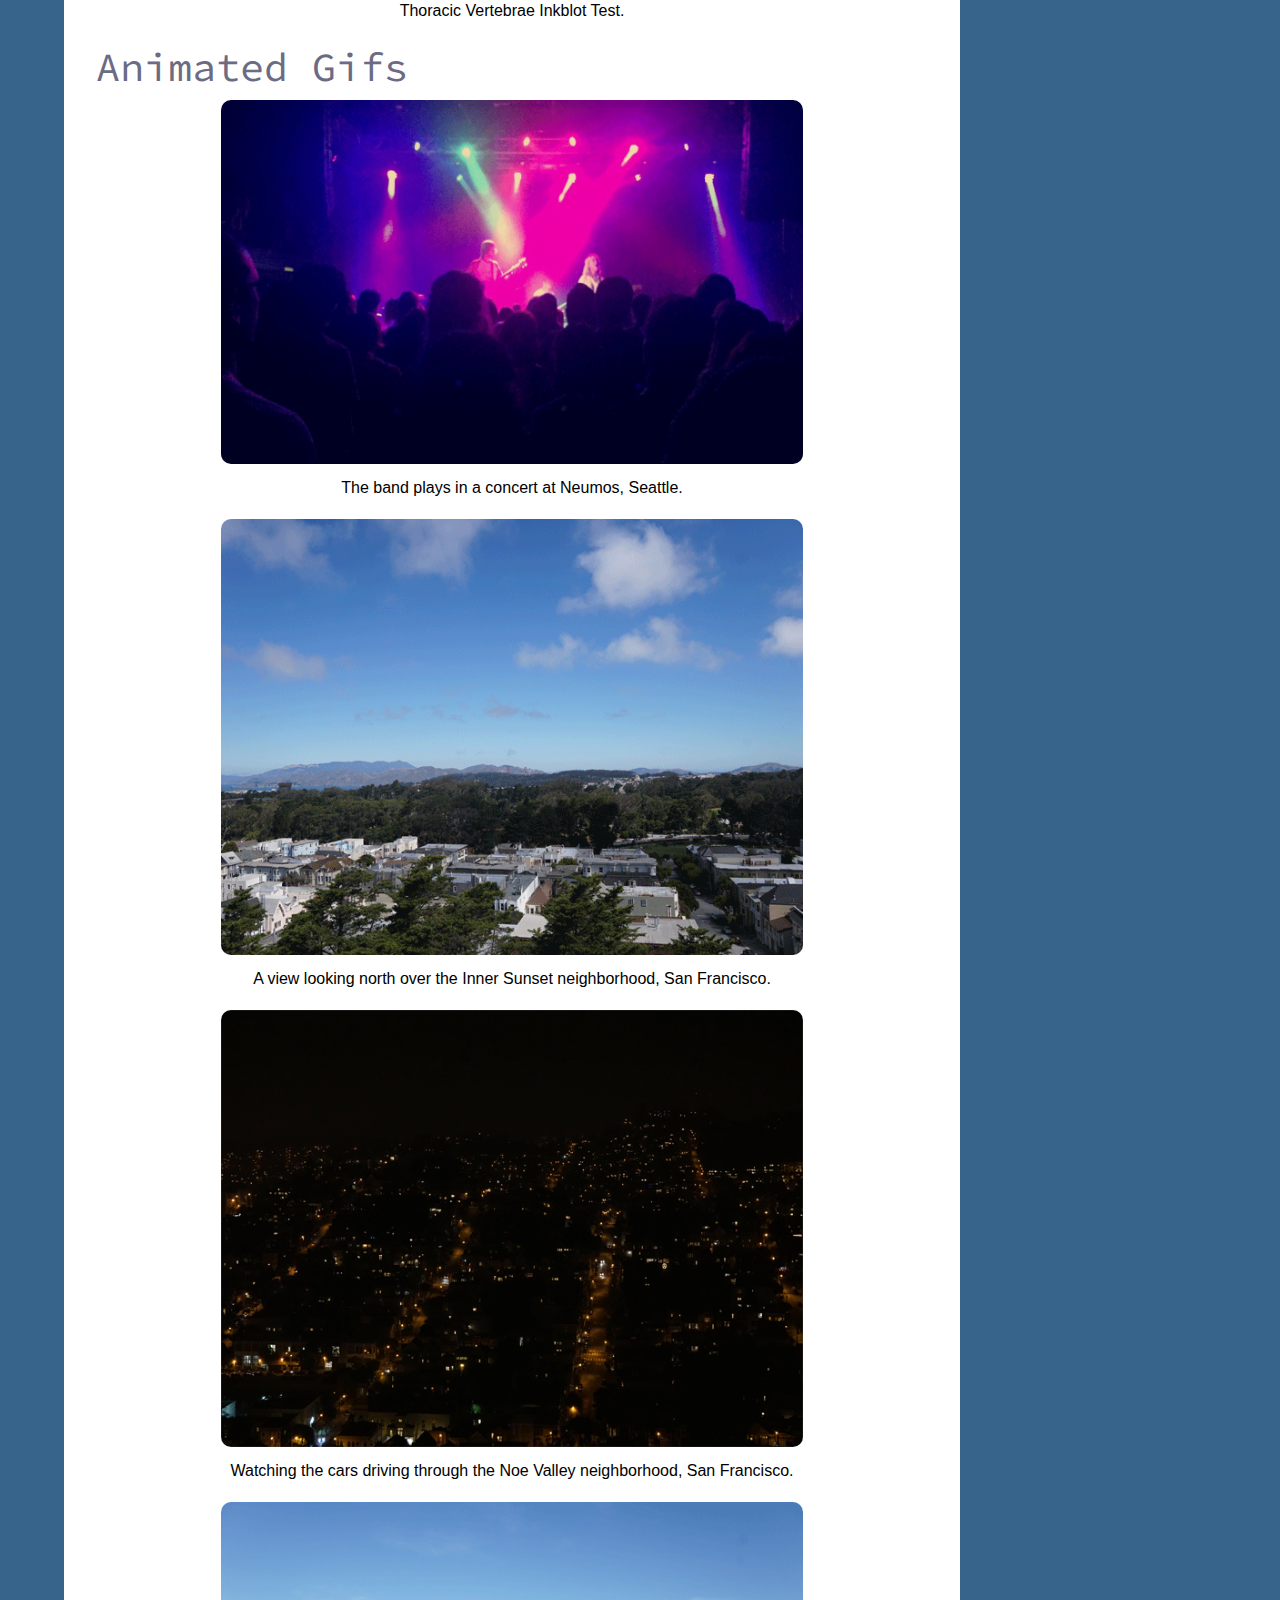
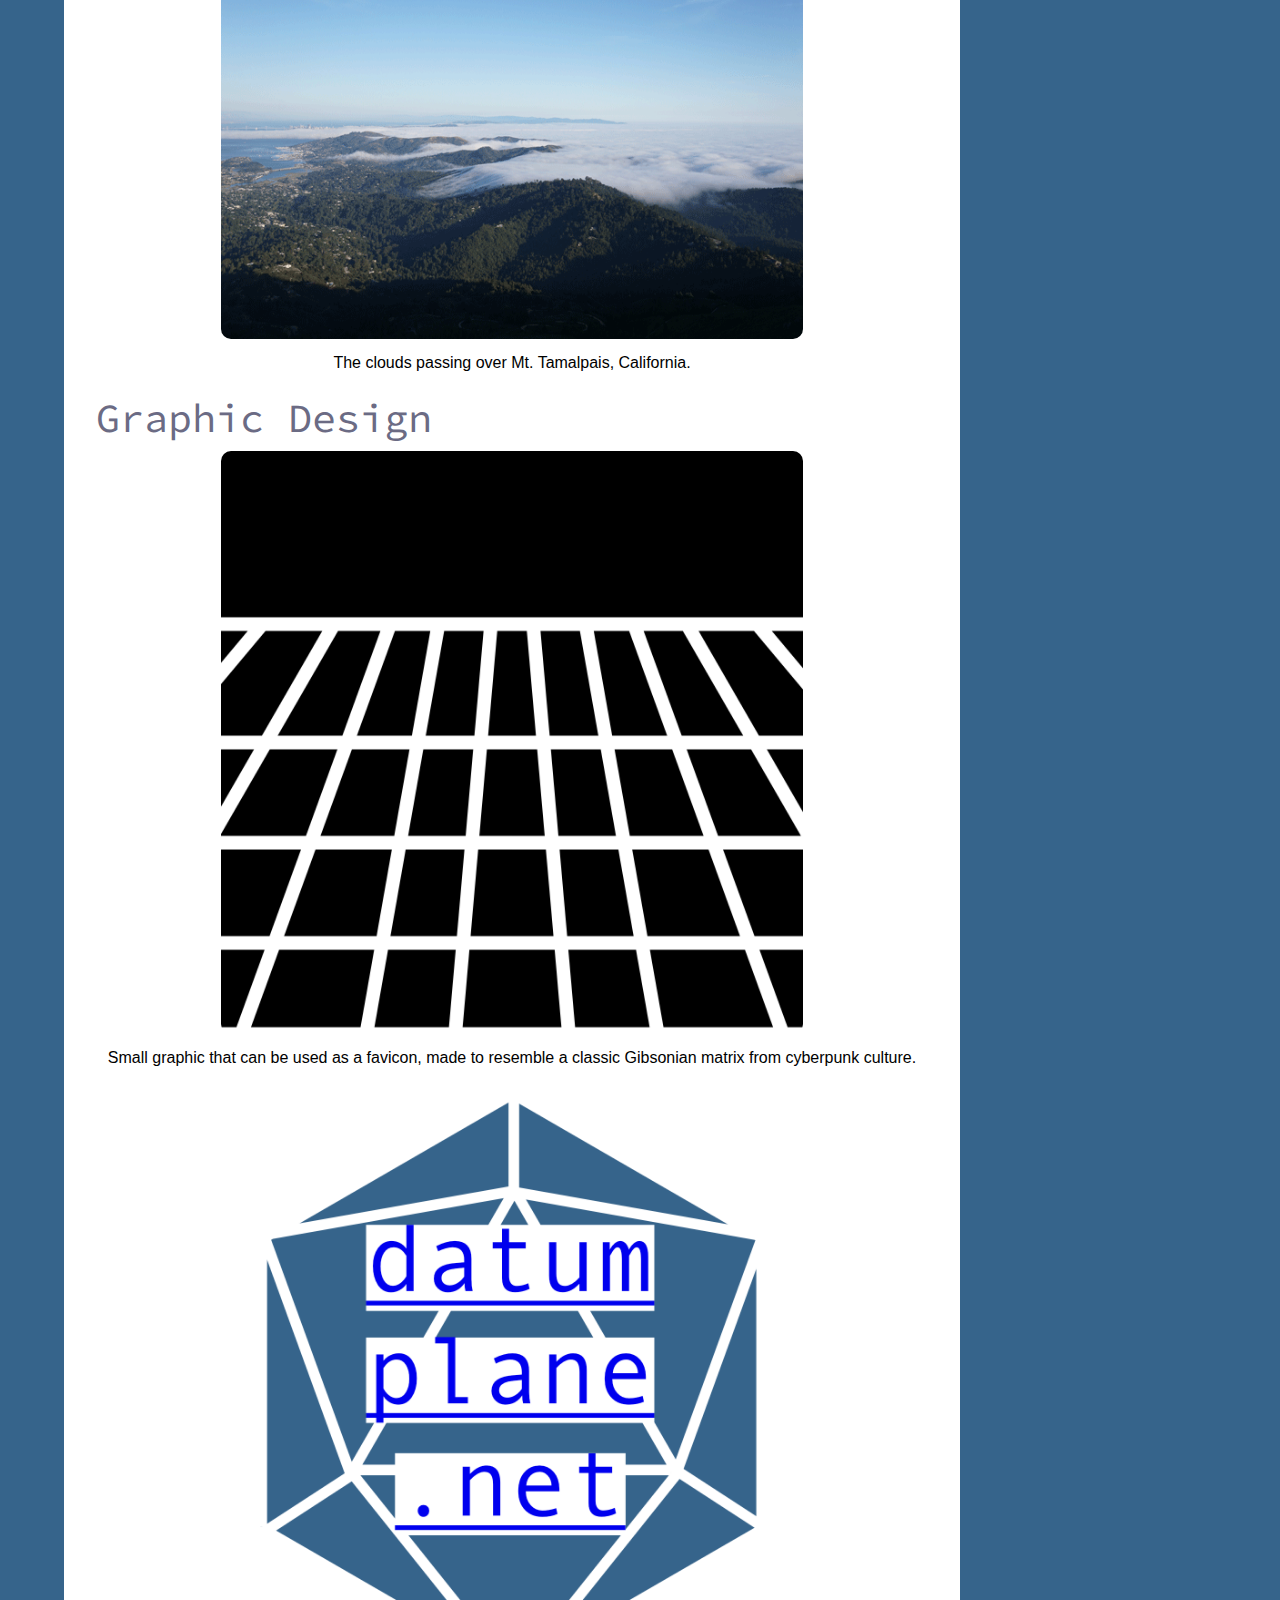
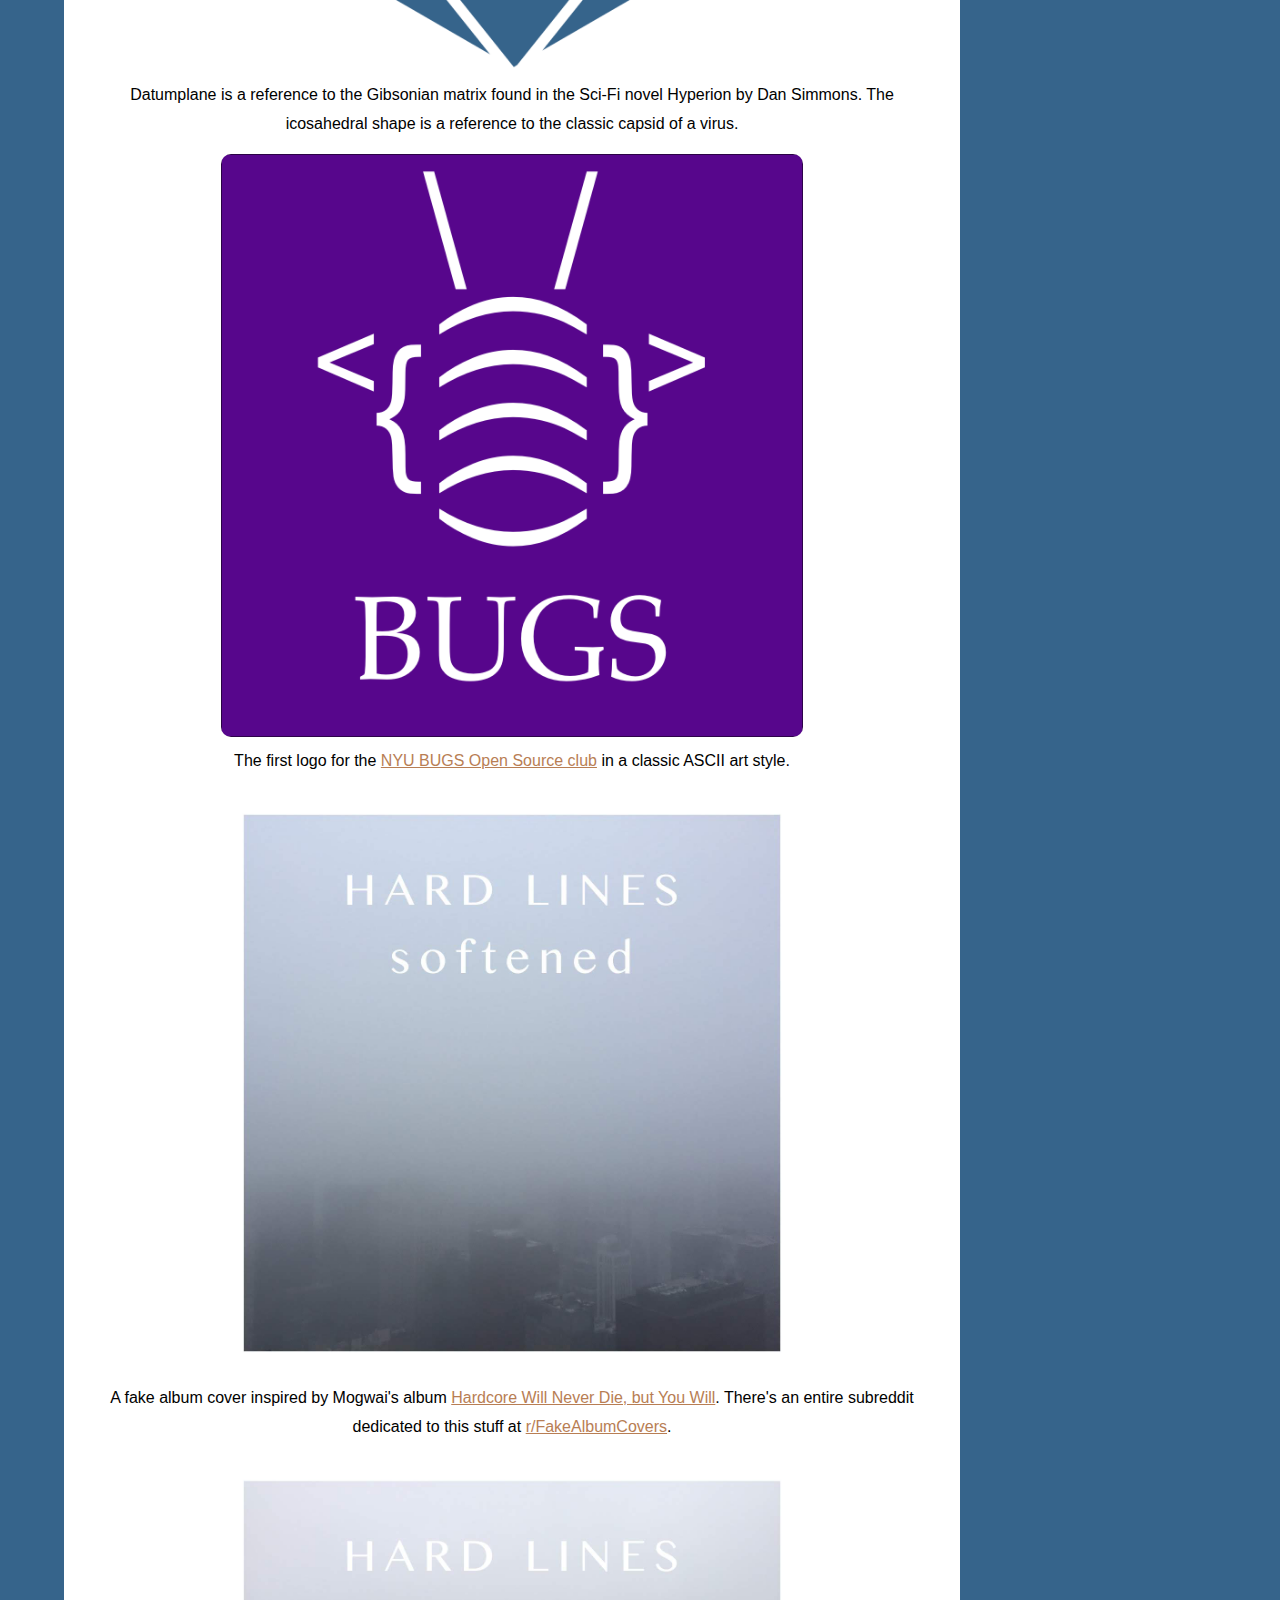
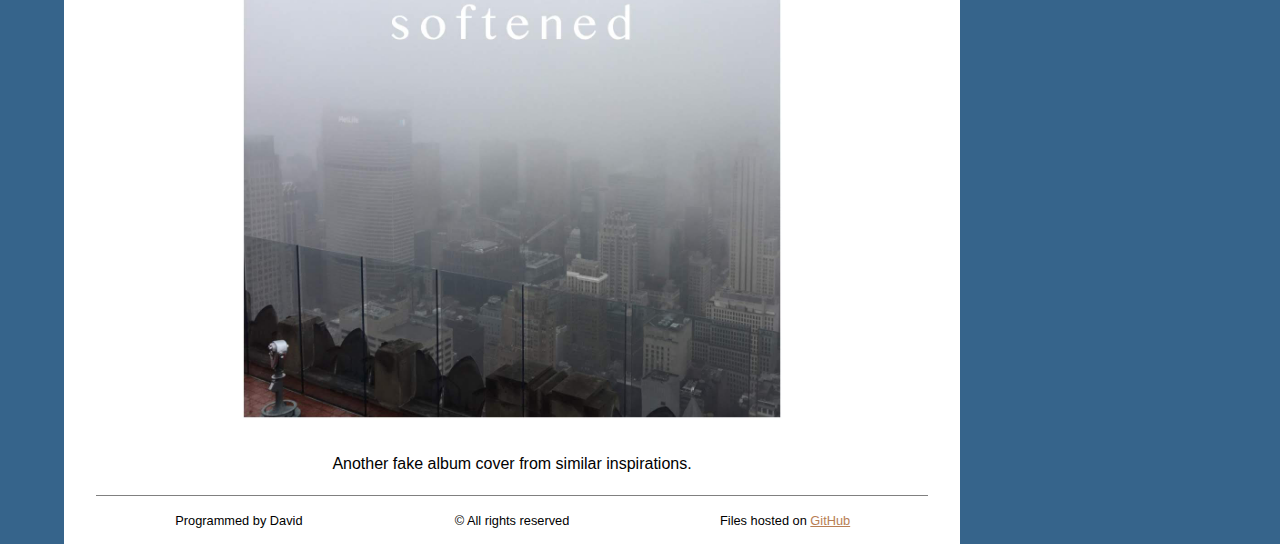
<file: creative.html>
<!DOCTYPE HTML>
<html lang="en">
<head>
    <!-- Google tag (gtag.js) -->
    <script async src="https://www.googletagmanager.com/gtag/js?id=G-J14DC0L2GH"></script>
    <script>
      window.dataLayer = window.dataLayer || [];
      function gtag(){dataLayer.push(arguments);}
      gtag('js', new Date());

      gtag('config', 'G-J14DC0L2GH');
    </script>
	<title>Creative</title>
	<meta charset="utf-8">
	<link href="style.css" rel="stylesheet" type="text/css">
	<link href="assets/favicon.ico" rel="shortcut icon">
    <link href="https://fonts.googleapis.com/css?family=Source+Code+Pro:400,500&display=swap" rel="stylesheet">  
	<meta property="og:title" content="KEYS248's Home on the Web" />
    <meta property="og:image" content="assets/meta_preview.png">
    <script src="https://ajax.googleapis.com/ajax/libs/jquery/3.4.1/jquery.min.js"></script>
</head>
<script> 
    $(function(){
        $("#header").load("header.html"); 
        $("#footer").load("footer.html");
    });
</script> 
<body>
	<div id="header"></div>
	<main role="main">
        <h2>Creative</h2>
        <section class="content">
            <dl>
                <dt><a href="#bevndave" title="Bev and Dave's Blog">Bev and Dave's Blog</a> - <a href="https://bevndave.com/" title="bevndave blog" target="_blank">blog link</a></dt>
                <dd>Our blog for outdoor activities, art, and more.</dd>
                <dt><a href="#searching-for-landscapes" title="Searching for Landscapes">Searching for Landscapes</a> - <a href="https://best-views.tumblr.com/" title="Searching for Landscapes" target="_blank">blog link</a></dt>
                <dd>Selected landscape photos from hikes and travels.</dd>
                <dt><a href="#drawing-landscapes" title="Drawing Landscapes">Drawing Landscapes</a> - <a href="https://drawn-views.tumblr.com/" title="Drawing Landscapes" target="_blank">blog link</a></dt>
                <dd>Ink and watercolor paintings of various landscape photos I have previously taken.</dd>
                <dt><a href="#digital-science-art" title="Digital Science Art">Digital Science Art</a> - <a href="https://digital-science-art.tumblr.com/" title="Digital Science Art" target="_blank">blog link</a></dt>
                <dd>A new transition to digital art with an emphasis on science.</dd>
                <dt><a href="#animated-gifs" title="Gifs">Animated Gifs</a></dt>
                <dd>Timelapsed photos made into animated gifs.</dd>
                <dt><a href="#graphic-design" title="Graphic Design">Graphic Design</a></dt>
                <dd>Small miscellaneous graphic design projects.</dd>
            </dl>
        </section>
        <section>
            <h2 id="bevndave">Bev and Dave's Blog</h2>
            <p>More posts can be found on our website and tumblr blog at <a href="https://bevndave.com/" title="bevndave blog" target="_blank">bevndave.com</a>.</p>
            <p class="center"><img class="inline" src="assets/creative/dave_painting.jpg" alt="Dave Painting"><img class="inline" src="assets/creative/bev_painting.jpg" alt="Bev Painting"><br>Watercoloring in the field in Claremont.</p>
            <p class="center"><img class="center" src="assets/creative/backpacking.jpg" alt="Backpacking">Backpacking San Jacinto.</p>
            <p class="center"><img class="center" src="assets/creative/rock_climbing.JPG" alt="Rock Climbing">Rock climbing at Joshua Tree.</p>
        </section>
        <section>
            <h2 id="searching-for-landscapes">Searching for Landscapes</h2>
            <p>More photos can be found on my tumblr blog at <a href="https://best-views.tumblr.com/" title="Best Views Tumblr" target="_blank">best-views.tumblr.com</a>.</p>
            <p class="center"><img class="center" src="assets/creative/golden_gate.jpg" alt="Golden Gate">A sunset view of the Golden Gate Bridge from Battery Godfrey in San Francisco, California.</p>
            <p class="center"><img class="center" src="assets/creative/empire_state.jpg" alt="Empire State">A view of lower Manhattan from the top of the Empire State Building in New York City on a clear summer's day.</p>
            <p class="center"><img class="center" src="assets/creative/mcnee_ranch.jpg" alt="Pacific Coast">A beautiful view looking towards the Marin Headlands from McNee Ranch State Park, CA.</p>
            <p class="center"><img class="center" src="assets/creative/kings_canyon_wide.jpg" alt="Kings Canyon">A wide view of the canyons near Junction View on highway 180 in Kings Canyon National Park, CA.</p>
        </section>
        <section>
            <h2 id="drawing-landscapes">Drawing Landscapes</h2>
            <p>More pieces from this project can be found on my tumblr blog at <a href="https://drawn-views.tumblr.com/" title="Drawn Views Tumblr" target="_blank">drawn-views.tumblr.com</a>.</p>
            <p class="center"><img class="center" src="assets/creative/pinnacles_ink.jpg" alt="Pinnacles Ink">An ink drawing on the Pinnacles hike near Lake Arrowhead in California.</p>
            <p class="center"><img class="center" src="assets/creative/pinnacles_final.jpg" alt="Pinnacles Painting">The watercolor painting of the previous ink drawing.</p>
            <p class="center"><img class="center" src="assets/creative/pinnacles_people.jpg" alt="Pinnacles Photo">The original photo I took that's the basis of the previous painting.</p>
        </section>
        <section>
            <h2 id="digital-science-art">Digital Science Art</h2>
            <p>With the start of a new chapter in my life, I'm starting a new transition from physical drawing and watercolor to digital drawings and graphic design. Check it out at <a href="https://digital-science-art.tumblr.com/" title="Digital Science Art" target="_blank">digital-science-art.tumblr.com</a>.</p>
            <p class="center"><img class="center" src="assets/creative/Brass_Nephrons.jpg" alt="Brass Nephrons">Brass Nephrons.</p>
            <p class="center"><img class="center" src="assets/creative/thoracic_vertebrae_inkblot_test.jpg" alt="Thoracic Vertebrae Inkblot">Thoracic Vertebrae Inkblot Test.</p>
        </section>
        <section>
            <h2 id="animated-gifs">Animated Gifs</h2>
            <p class="center"><img class="center" src="assets/creative/seattle_neumos.gif" alt="Seattle Concert">The band plays in a concert at Neumos, Seattle.</p>
            <p class="center"><img class="center" src="assets/creative/ucsf_golden_gate.gif" alt="Inner Sunset">A view looking north over the Inner Sunset neighborhood, San Francisco.</p>
            <p class="center"><img class="center" src="assets/creative/noe_valley.gif" alt="Noe Valley">Watching the cars driving through the Noe Valley neighborhood, San Francisco.</p>
            <p class="center"><img class="center" src="assets/creative/Mt_Tam_Fog.gif" alt="Mount Tam">The clouds passing over Mt. Tamalpais, California.</p>
        </section>
        <section>
            <h2 id="graphic-design">Graphic Design</h2>
            <p class="center"><img class="center" src="assets/creative/matrix_01.png">Small graphic that can be used as a favicon, made to resemble a classic Gibsonian matrix from cyberpunk culture.</p>
            <p class="center"><img class="center" src="assets/creative/datumplane_01.png">Datumplane is a reference to the Gibsonian matrix found in the Sci-Fi novel Hyperion by Dan Simmons. The icosahedral shape is a reference to the classic capsid of a virus.</p>
            <p class="center"><img class="center" src="assets/creative/bugs_logo_1.png">The first logo for the <a href="https://bugs-nyu.github.io/" title="NYU BUGS" target="_blank">NYU BUGS Open Source club</a> in a classic ASCII art style.</p>
            <p class="center"><img class="center" src="assets/creative/hard_lines_softened.jpg" alt="Hard Lines Softened 1">A fake album cover inspired by Mogwai's album <a href="https://en.wikipedia.org/wiki/Hardcore_Will_Never_Die,_but_You_Will" target="_blank" title="Mogwai Album">Hardcore Will Never Die, but You Will</a>. There's an entire subreddit dedicated to this stuff at <a href="https://www.reddit.com/r/fakealbumcovers/", title="Fake Album Covers" target="_blank">r/FakeAlbumCovers</a>.</p>
            <p class="center"><img class="center" src="assets/creative/hard_lines_softened_2.jpg" alt="Hard Lines Softened 1">Another fake album cover from similar inspirations.</p>
        </section>
	</main>
	<div id="footer"></div>
	</body>
</html>
</file>
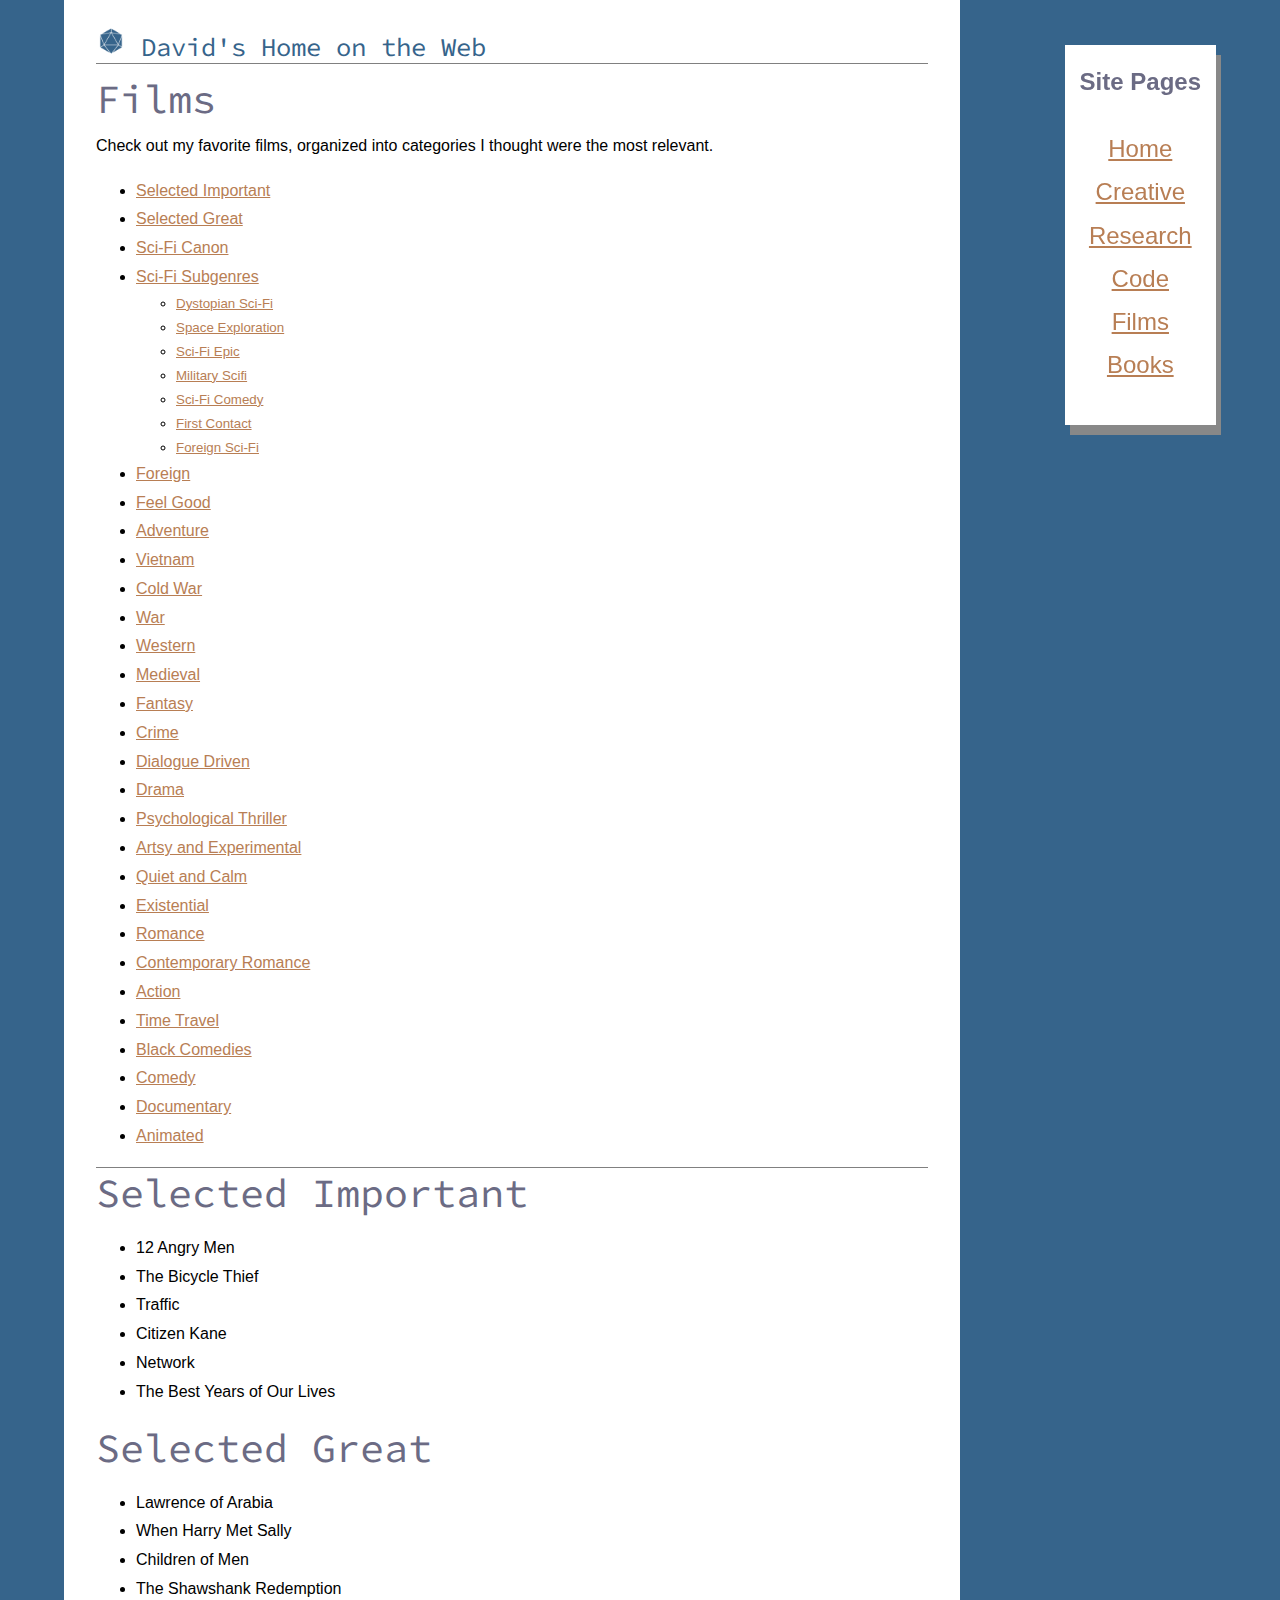
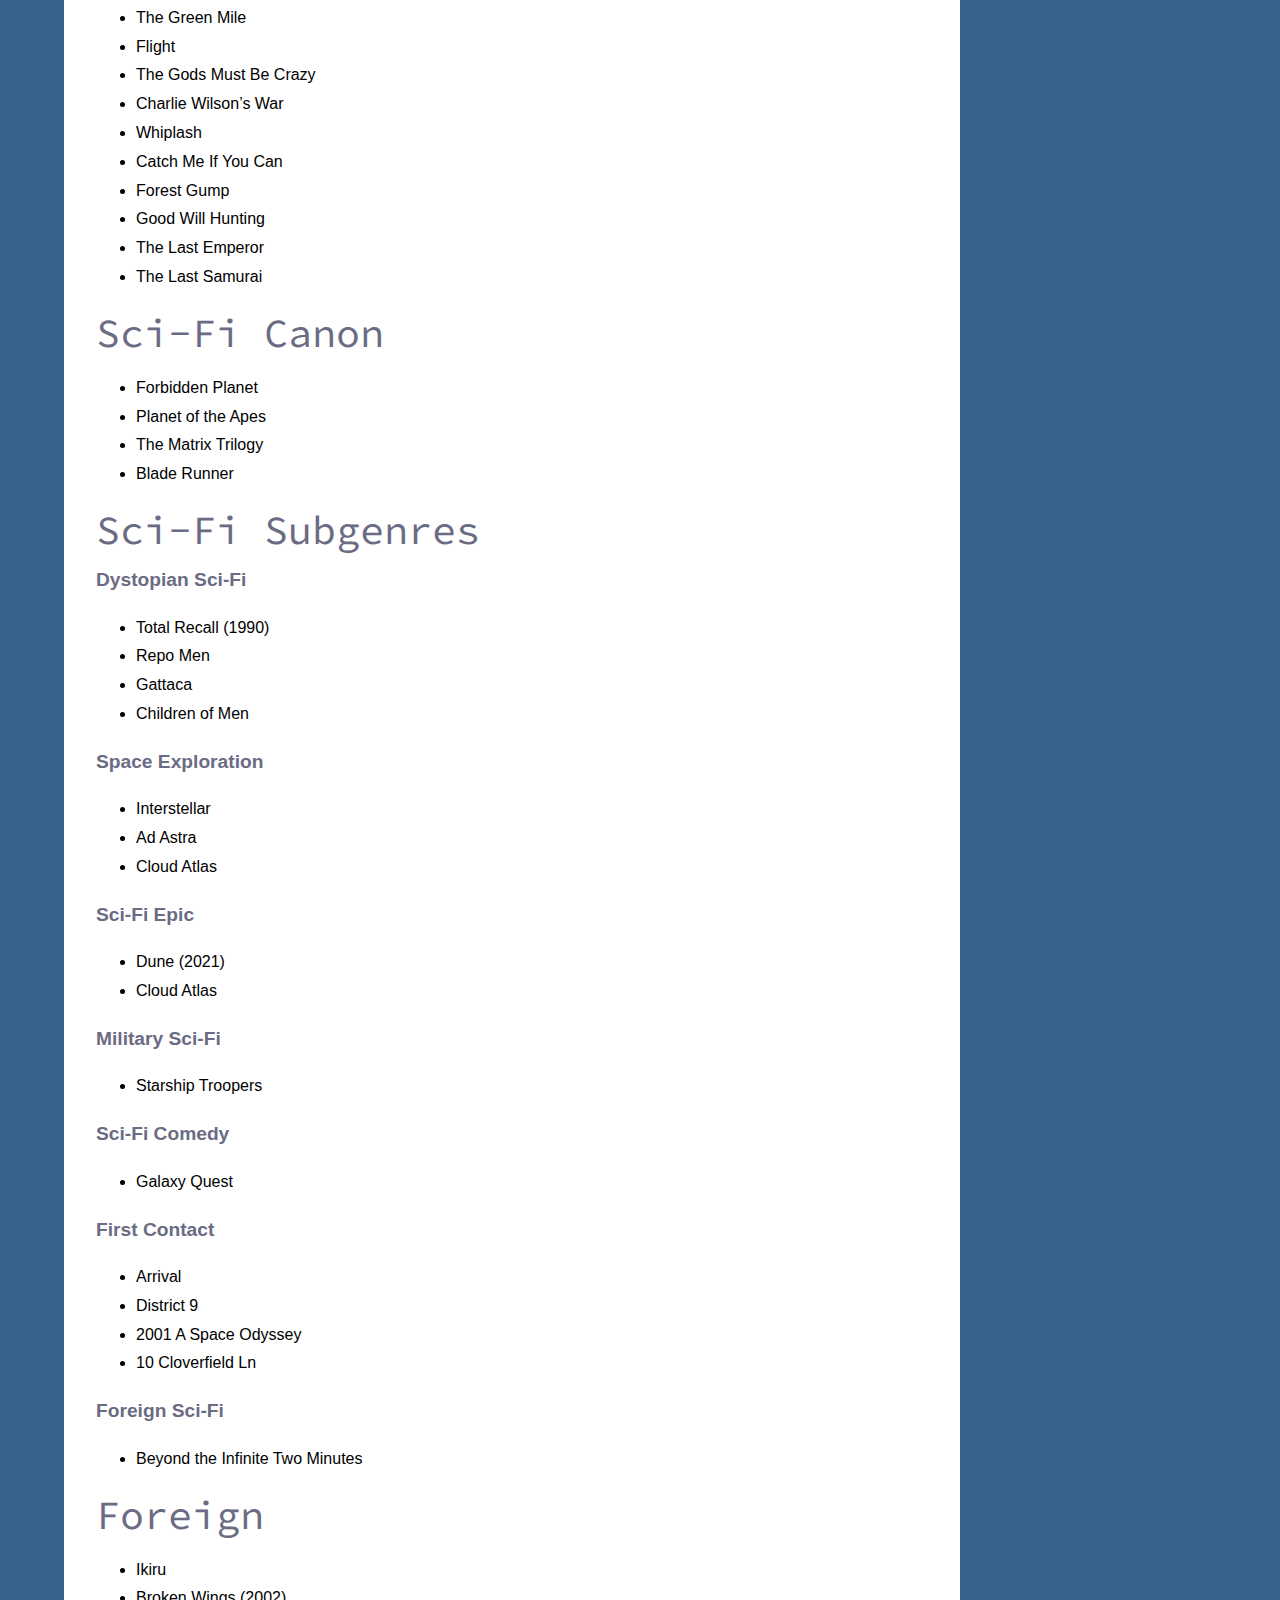
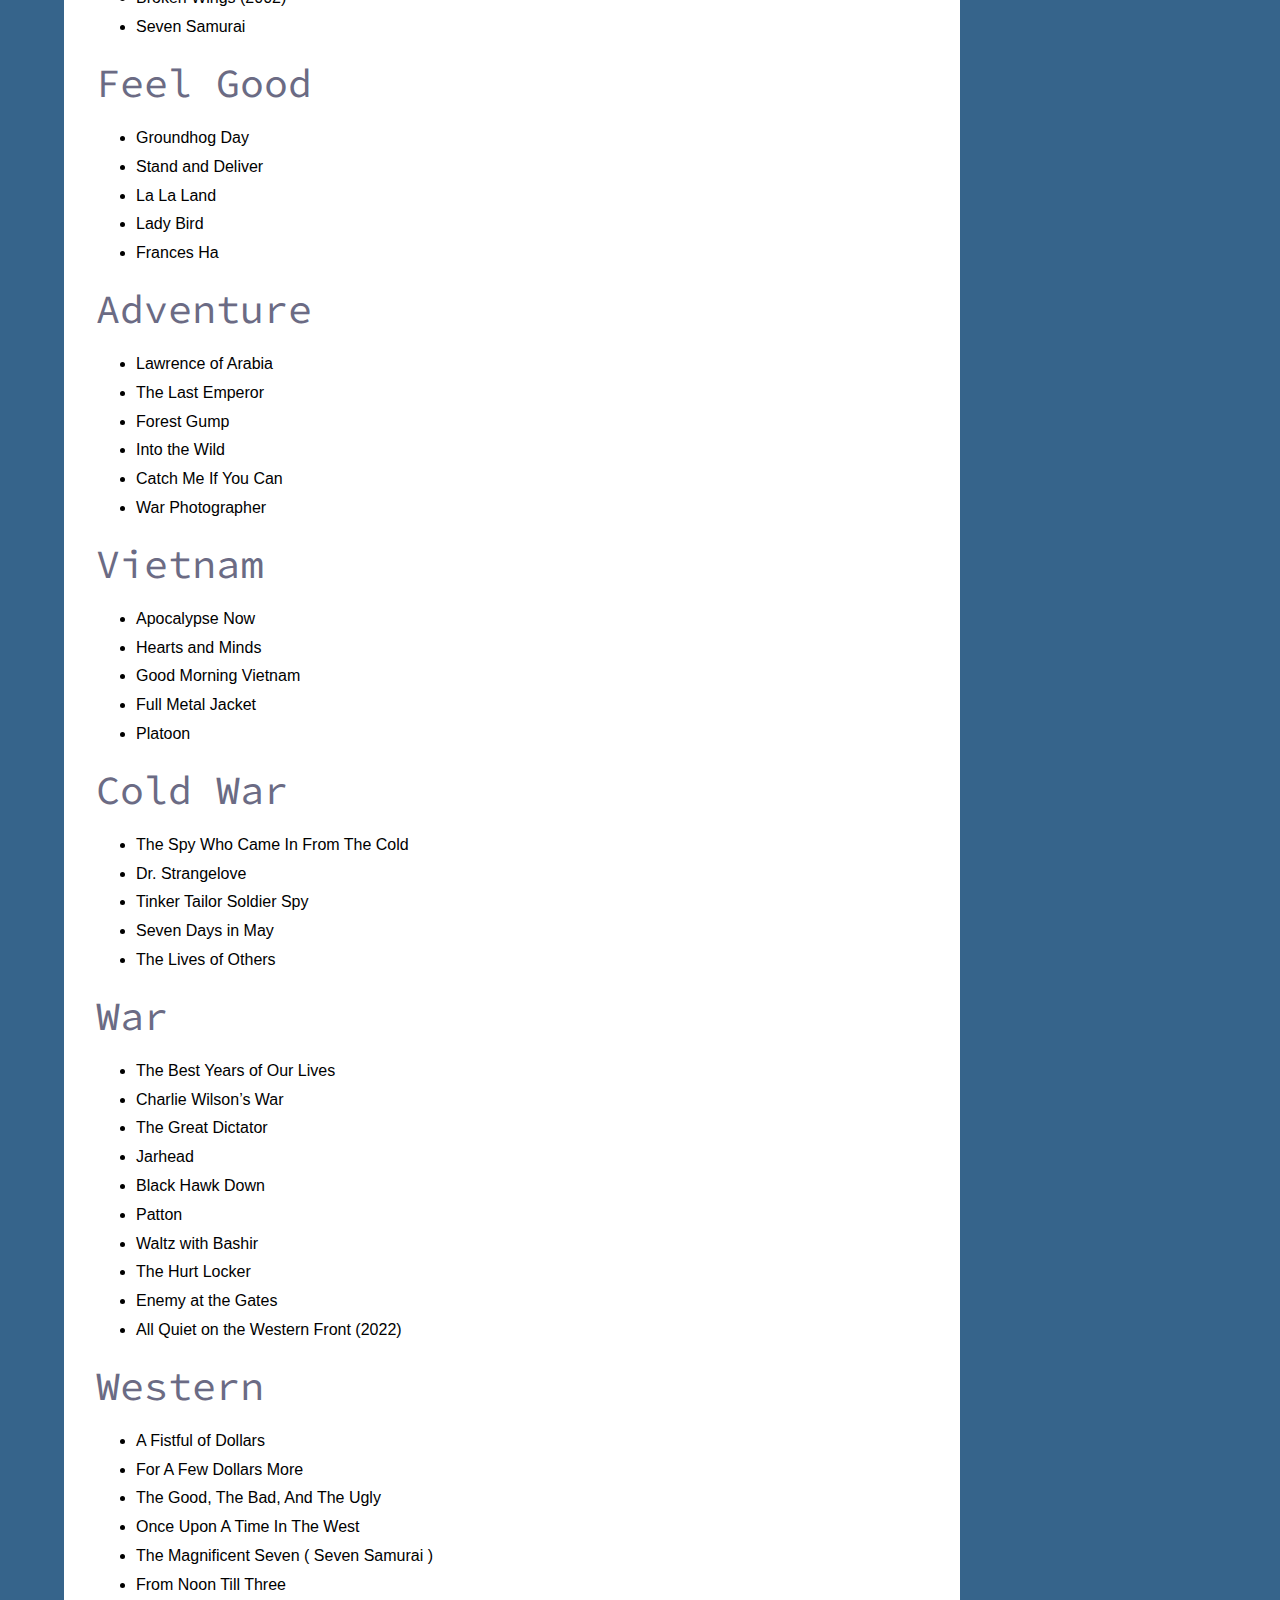
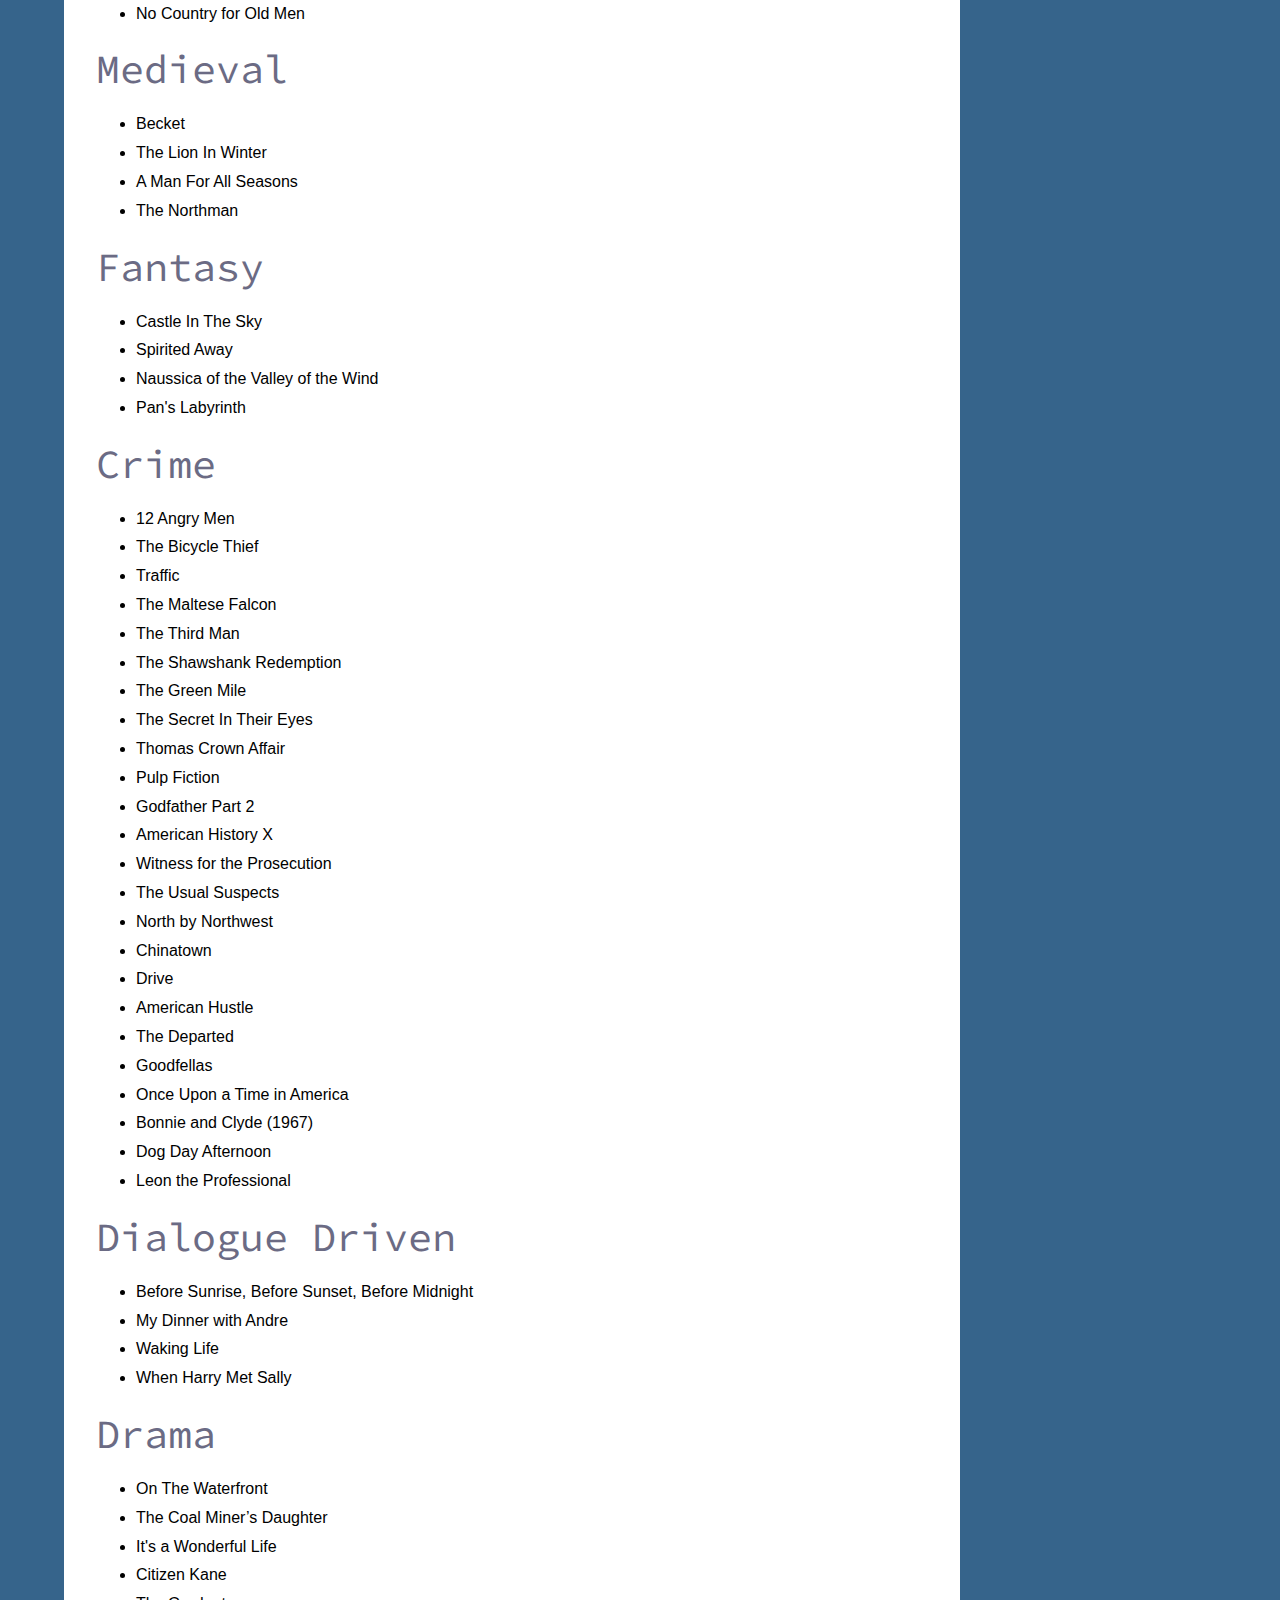
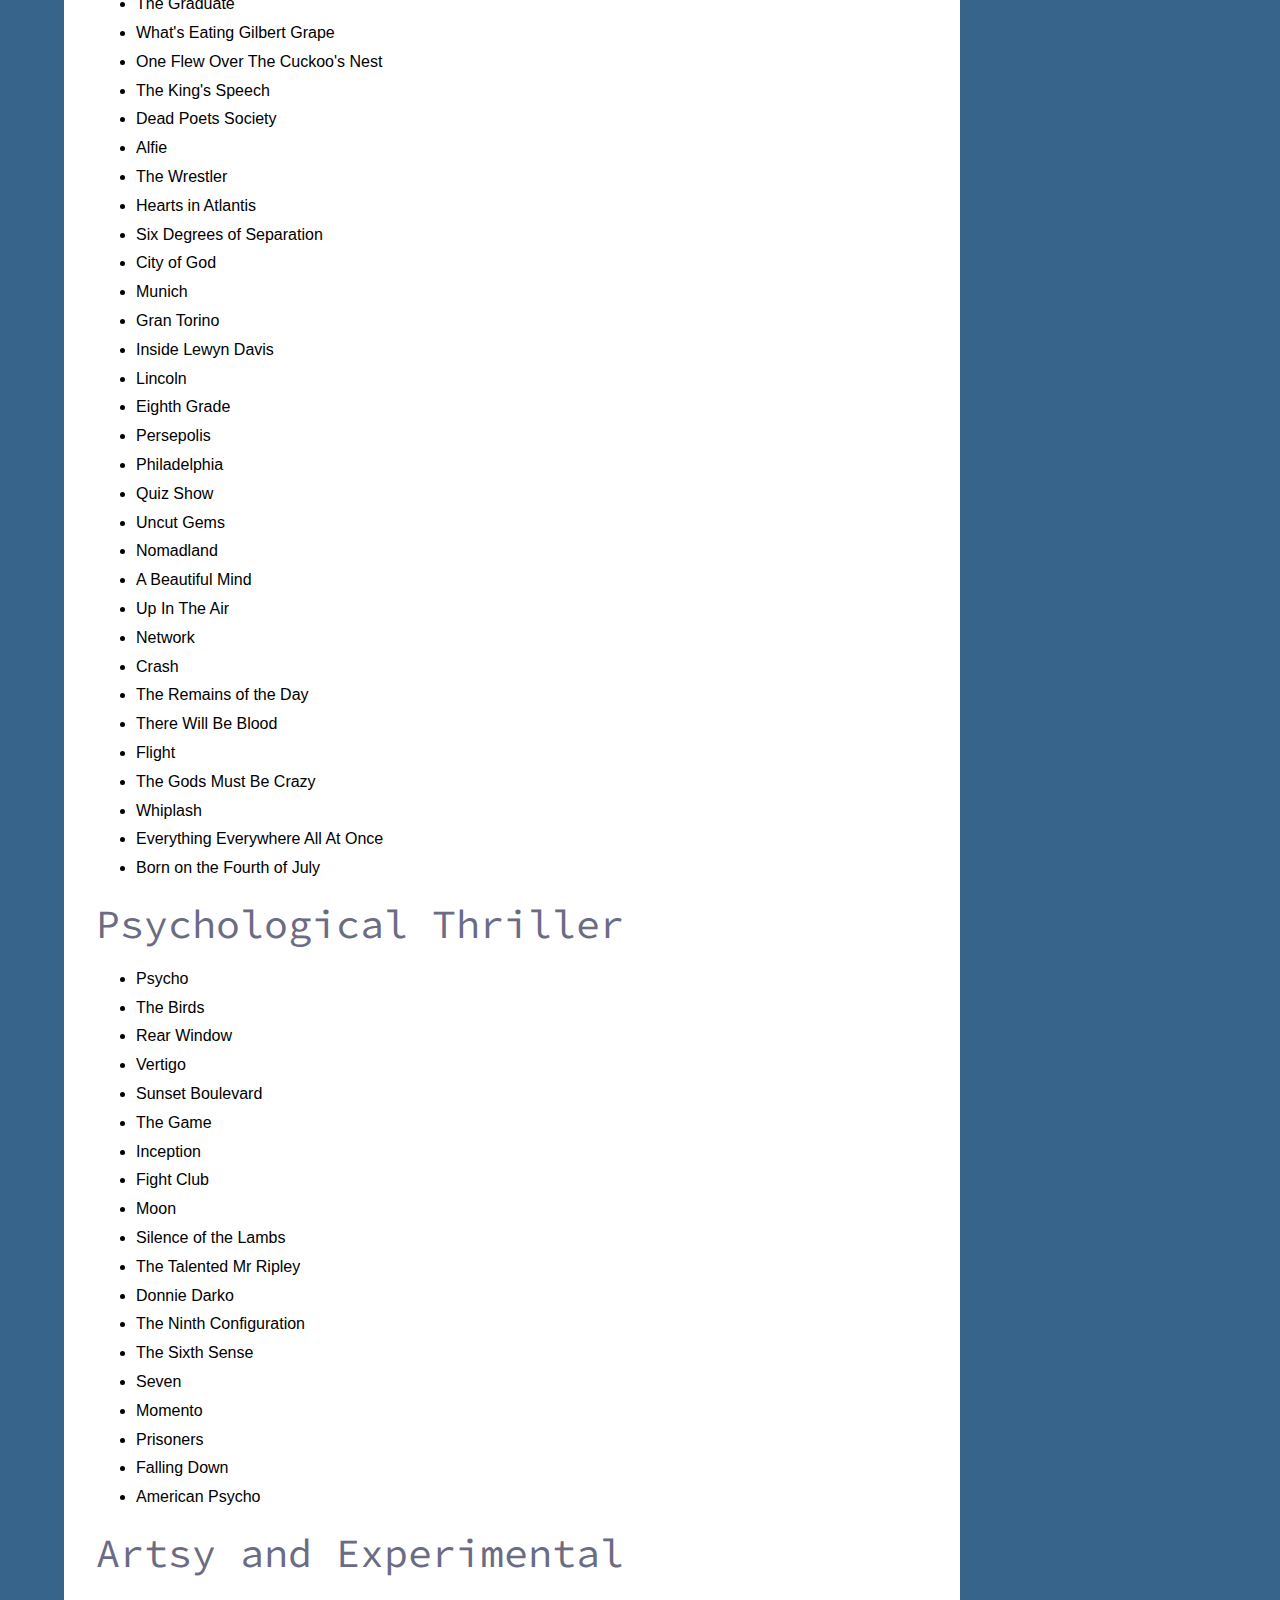
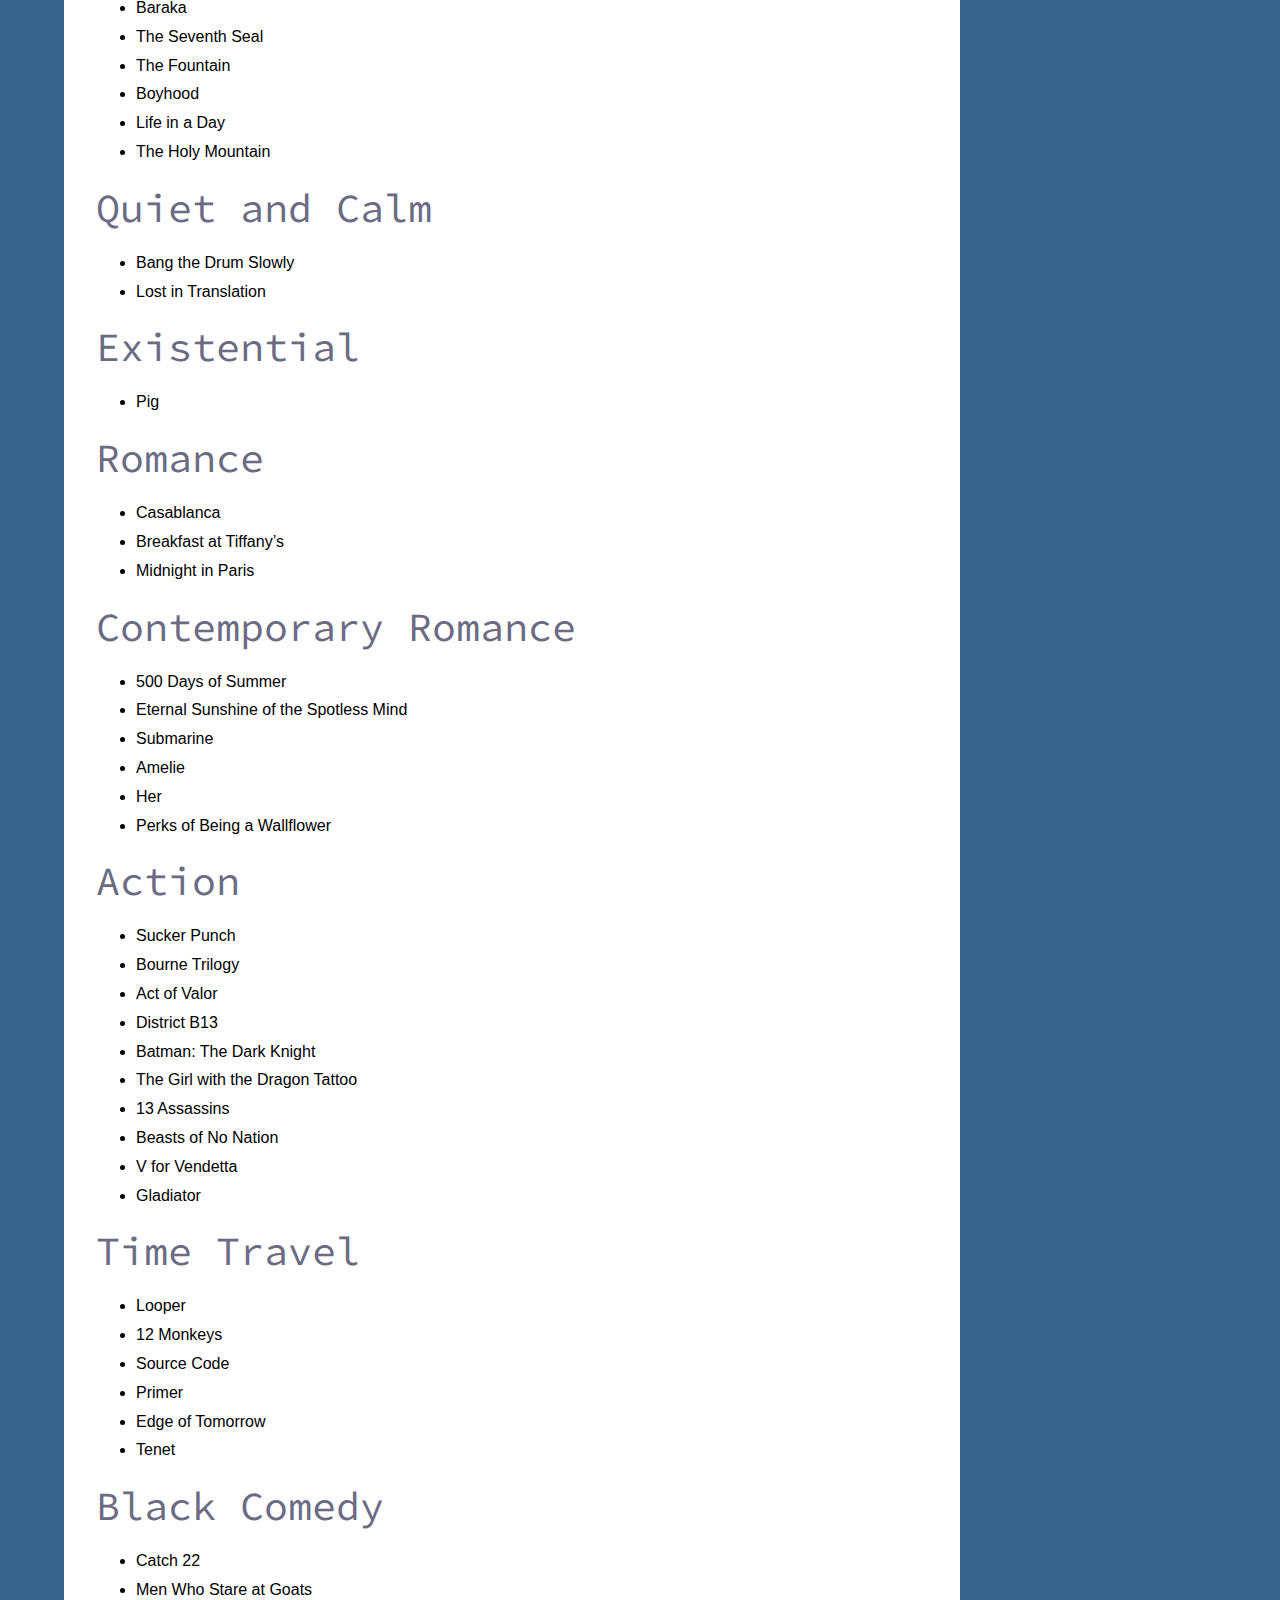
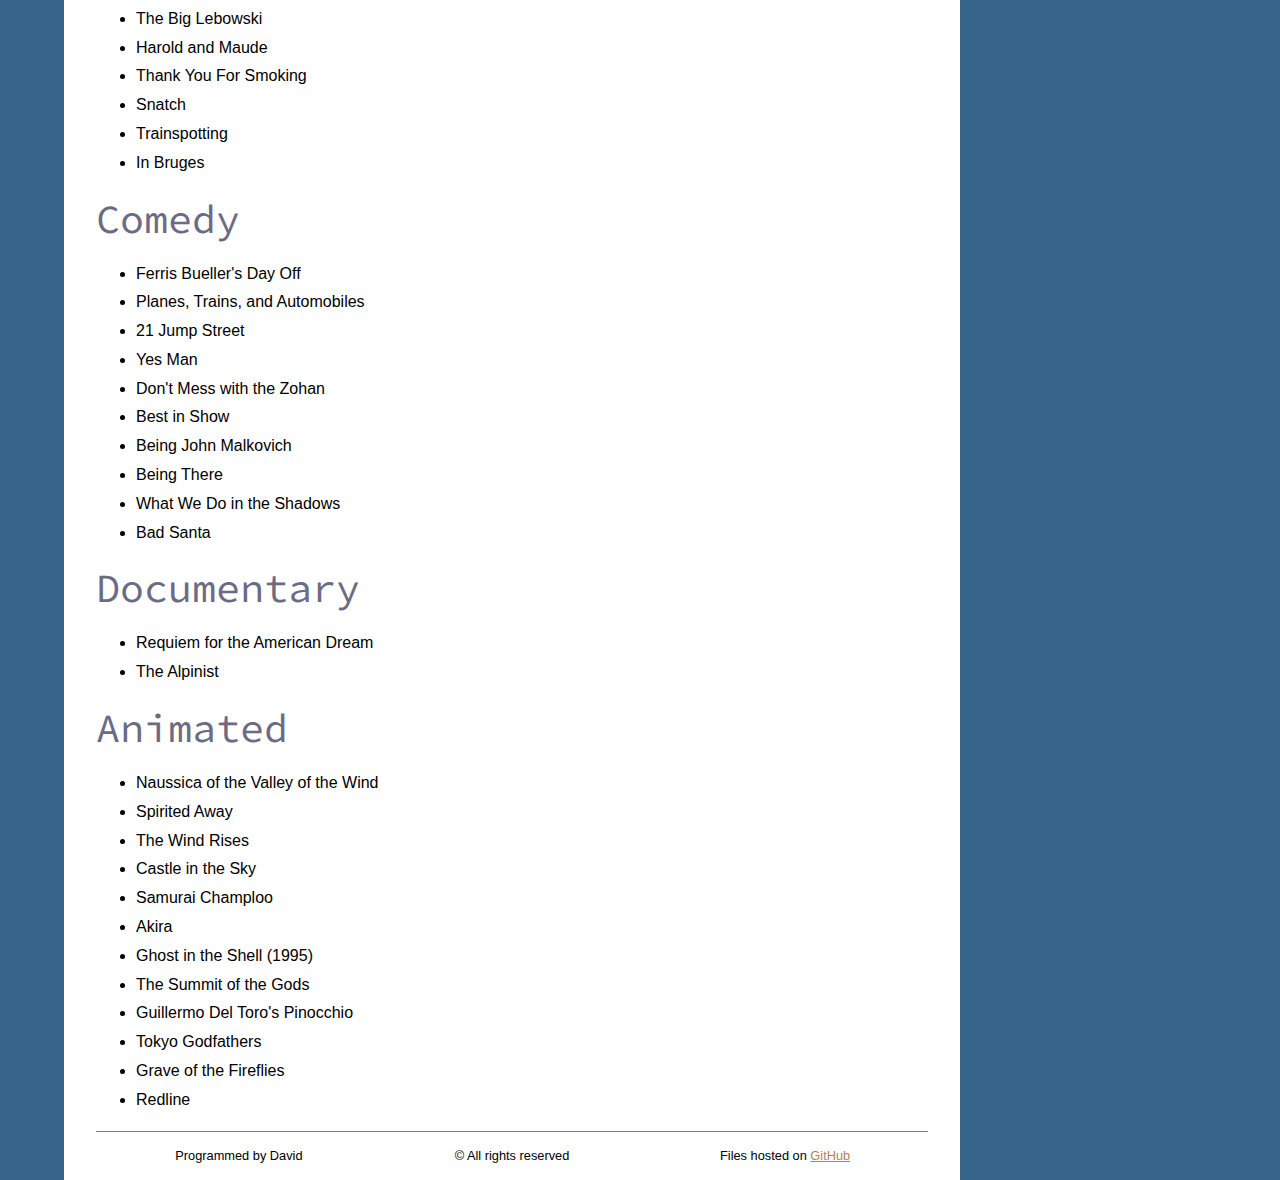
<file: films.html>
<!DOCTYPE HTML>
<html lang="en">
<head>
    <!-- Google tag (gtag.js) -->
    <script async src="https://www.googletagmanager.com/gtag/js?id=G-J14DC0L2GH"></script>
    <script>
      window.dataLayer = window.dataLayer || [];
      function gtag(){dataLayer.push(arguments);}
      gtag('js', new Date());

      gtag('config', 'G-J14DC0L2GH');
    </script>
	<title>Films</title>
	<meta charset="utf-8">
	<link href="style.css" rel="stylesheet" type="text/css">
	<link href="assets/favicon.ico" rel="shortcut icon">
    <link href="https://fonts.googleapis.com/css?family=Source+Code+Pro:400,500&display=swap" rel="stylesheet"> 
	<meta property="og:title" content="KEYS248's Home on the Web" />
    <meta property="og:image" content="assets/meta_preview.png">
    <script src="https://ajax.googleapis.com/ajax/libs/jquery/3.4.1/jquery.min.js"></script>
</head>
<script> 
    $(function(){
        $("#header").load("header.html"); 
        $("#footer").load("footer.html");
    });
</script> 
<body>
	<div id="header"></div>
	<main role="main">
        <h2>Films</h2>
        <section class="content">
            <p>Check out my favorite films, organized into categories I thought were the most relevant.</p>
            <ul>
                <li><a href="#important" title="Important">Selected Important</a></li>
                <li><a href="#great" title="Great">Selected Great</a></li>
                <li><a href="#scifi-canon" title="Sci-Fi Canon">Sci-Fi Canon</a></li>
                <li><a href="#scifi-subgenres" title="Sci-Fi Subgenres">Sci-Fi Subgenres</a>
                    <ul style="font-size: smaller;">
                        <li><a href="#dystopian-scifi" title="Dystopian Sci-Fi">Dystopian Sci-Fi</a></li>
                        <li><a href="#space-exploration" title="Space Exploration">Space Exploration</a></li>
                        <li><a href="#scifi-epic" title="Sci-Fi Epic">Sci-Fi Epic</a></li>
                        <li><a href="#military-scifi" title="Military Scifi">Military Scifi</a></li>
                        <li><a href="#scifi-comedy" title="Sci-Fi Comedy">Sci-Fi Comedy</a></li>
                        <li><a href="#first-contact" title="First Contact">First Contact</a></li>
                        <li><a href="#foreign-scifi" title="Foreign Sci-Fi">Foreign Sci-Fi</a></li>
                    </ul>
                </li>
                <li><a href="#foreign" title="Foreign">Foreign</a></li>
                <li><a href="#feel-good" title="Feel Good">Feel Good</a></li>
                <li><a href="#adventure" title="Adventure">Adventure</a></li>
                <li><a href="#vietnam" title="Vietnam">Vietnam</a></li>
                <li><a href="#cold-war" title="Cold War">Cold War</a></li>
                <li><a href="#war" title="War">War</a></li>
                <li><a href="#western" title="Western">Western</a></li>
                <li><a href="#medieval" title="Medieval">Medieval</a></li>
                <li><a href="#fantasy" title="Fantasy">Fantasy</a></li>
                <li><a href="#crime" title="Crime">Crime</a></li>
                <li><a href="#dialogue-driven" title="Dialogue Driven">Dialogue Driven</a></li>
                <li><a href="#drama" title="Drama">Drama</a></li>
                <li><a href="#psychological-thriller" title="Psychological Thriller">Psychological Thriller</a></li>
                <li><a href="#artsy-and-experimental" title="Artsy and Experimental">Artsy and Experimental</a></li>
                <li><a href="#quiet-and-calm" title="Quiet and Calm">Quiet and Calm</a></li>
                <li><a href="#existential" title="Existential">Existential</a></li>
                <li><a href="#romance" title="Romance">Romance</a></li>
                <li><a href="#contemporary-romance" title="Contemporary Romance">Contemporary Romance</a></li>
                <li><a href="#action" title="Action">Action</a></li>
                <li><a href="#time-travel" title="Time Travel">Time Travel</a></li>
                <li><a href="#black-comedies" title="Black Comedies">Black Comedies</a></li>
                <li><a href="#comedy" title="Comedy">Comedy</a></li>
                <li><a href="#documentary" title="Documentary">Documentary</a></li>
                <li><a href="#animated" title="Animated">Animated</a></li>
            </ul>
        </section>
        <section>
            <h2 id="important">Selected Important</h2>
            <ul>
                <li>12 Angry Men</li>
                <li>The Bicycle Thief</li>
                <li>Traffic</li>
                <li>Citizen Kane</li>
                <li>Network</li>
                <li>The Best Years of Our Lives</li>
            </ul>
            <h2 id="great">Selected Great</h2>
            <ul>
                <li>Lawrence of Arabia</li>
                <li>When Harry Met Sally</li>
                <li>Children of Men</li>
                <li>The Shawshank Redemption</li>
                <li>The Green Mile</li>
                <li>Flight</li>
                <li>The Gods Must Be Crazy</li>
                <li>Charlie Wilson’s War</li>
                <li>Whiplash</li>
                <li>Catch Me If You Can</li>
                <li>Forest Gump</li>
                <li>Good Will Hunting</li>
                <li>The Last Emperor</li>
                <li>The Last Samurai</li>
            </ul>
            <h2 id="scifi-canon">Sci-Fi Canon</h2>
            <ul>
                <li>Forbidden Planet</li>
                <li>Planet of the Apes</li>
                <li>The Matrix Trilogy</li>
                <li>Blade Runner</li>
            </ul>
            <h2 id="scifi-subgenres">Sci-Fi Subgenres</h2>
            <h3 id="dystopian-scifi">Dystopian Sci-Fi</h3>
            <ul>
                <li>Total Recall (1990)</li>
                <li>Repo Men</li>
                <li>Gattaca</li>
                <li>Children of Men</li>
            </ul>
            <h3 id="space-exploration">Space Exploration</h3>
            <ul>
                <li>Interstellar</li>
                <li>Ad Astra</li>
                <li>Cloud Atlas</li>
            </ul>
            <h3 id="scifi-epic">Sci-Fi Epic</h3>
            <ul>
                <li>Dune (2021)</li>
                <li>Cloud Atlas</li>
            </ul>
            <h3 id="military-scifi">Military Sci-Fi</h3>
            <ul>
                <li>Starship Troopers</li>
            </ul>
            <h3 id="scifi-comedy">Sci-Fi Comedy</h3>
            <ul>
                <li>Galaxy Quest</li>
            </ul>
            <h3 id="first-contact">First Contact</h3>
            <ul>
                <li>Arrival</li>
                <li>District 9</li>
                <li>2001 A Space Odyssey</li>
                <li>10 Cloverfield Ln</li>
            </ul>
            <h3 id="foreign-scifi">Foreign Sci-Fi</h3>
            <ul>
                <li>Beyond the Infinite Two Minutes</li>
            </ul>
            <h2 id="foreign">Foreign</h2>
            <ul>
                <li>Ikiru</li>
                <li>Broken Wings (2002)</li>
                <li>Seven Samurai</li>
            </ul>
            <h2 id="feel-good">Feel Good</h2>
            <ul>
                <li>Groundhog Day</li>
                <li>Stand and Deliver</li>
                <li>La La Land</li>
                <li>Lady Bird</li>
                <li>Frances Ha</li>
            </ul>
            <h2 id="adventure">Adventure</h2>
            <ul>
                <li>Lawrence of Arabia</li>
                <li>The Last Emperor</li>
                <li>Forest Gump</li>
                <li>Into the Wild</li>
                <li>Catch Me If You Can</li>
                <li>War Photographer</li>
            </ul>
            <h2 id="vietnam">Vietnam</h2>
            <ul>
                <li>Apocalypse Now</li>
                <li>Hearts and Minds</li>
                <li>Good Morning Vietnam</li>
                <li>Full Metal Jacket</li>
                <li>Platoon</li>
            </ul>
            <h2 id="cold-war">Cold War</h2>
            <ul>
                <li>The Spy Who Came In From The Cold</li>
                <li>Dr. Strangelove</li>
                <li>Tinker Tailor Soldier Spy</li>
                <li>Seven Days in May</li>
                <li>The Lives of Others</li>
            </ul>
            <h2 id="war">War</h2>
            <ul>
                <li>The Best Years of Our Lives</li>
                <li>Charlie Wilson’s War</li>
                <li>The Great Dictator</li>
                <li>Jarhead</li>
                <li>Black Hawk Down</li>
                <li>Patton</li>
                <li>Waltz with Bashir</li>
                <li>The Hurt Locker</li>
                <li>Enemy at the Gates</li>
                <li>All Quiet on the Western Front (2022)</li>
            </ul>
            <h2 id="western">Western</h2>
            <ul>
                <li>A Fistful of Dollars</li>
                <li>For A Few Dollars More</li>
                <li>The Good, The Bad, And The Ugly</li>
                <li>Once Upon A Time In The West</li>
                <li>The Magnificent Seven ( Seven Samurai )</li>
                <li>From Noon Till Three</li>
                <li>No Country for Old Men</li>
            </ul>
            <h2 id="medieval">Medieval</h2>
            <ul>
                <li>Becket</li>
                <li>The Lion In Winter</li>
                <li>A Man For All Seasons</li>
                <li>The Northman</li>
            </ul>
            <h2 id="fantasy">Fantasy</h2>
            <ul>
                <li>Castle In The Sky</li>
                <li>Spirited Away</li>
                <li>Naussica of the Valley of the Wind</li>
                <li>Pan's Labyrinth</li>
            </ul>
            <h2 id="crime">Crime</h2>
            <ul>
                <li>12 Angry Men</li>
                <li>The Bicycle Thief</li>
                <li>Traffic</li>
                <li>The Maltese Falcon</li>
                <li>The Third Man</li>
                <li>The Shawshank Redemption</li>
                <li>The Green Mile</li>
                <li>The Secret In Their Eyes</li>
                <li>Thomas Crown Affair</li>
                <li>Pulp Fiction</li>
                <li>Godfather Part 2</li>
                <li>American History X</li>
                <li>Witness for the Prosecution</li>
                <li>The Usual Suspects</li>
                <li>North by Northwest</li>
                <li>Chinatown</li>
                <li>Drive</li>
                <li>American Hustle</li>
                <li>The Departed</li>
                <li>Goodfellas</li>
                <li>Once Upon a Time in America</li>
                <li>Bonnie and Clyde (1967)</li>
                <li>Dog Day Afternoon</li>
                <li>Leon the Professional</li>
            </ul>
            <h2 id="dialogue-driven">Dialogue Driven</h2>
            <ul>
                <li>Before Sunrise, Before Sunset, Before Midnight</li>
                <li>My Dinner with Andre</li>
                <li>Waking Life</li>
                <li>When Harry Met Sally</li>
            </ul>
            <h2 id="drama">Drama</h2>
            <ul>
                <li>On The Waterfront</li>
                <li>The Coal Miner’s Daughter</li>
                <li>It's a Wonderful Life</li>
                <li>Citizen Kane</li>
                <li>The Graduate</li>
                <li>What's Eating Gilbert Grape</li>
                <li>One Flew Over The Cuckoo's Nest</li>
                <li>The King's Speech</li>
                <li>Dead Poets Society</li>
                <li>Alfie</li>
                <li>The Wrestler</li>
                <li>Hearts in Atlantis</li>
                <li>Six Degrees of Separation</li>
                <li>City of God</li>
                <li>Munich</li>
                <li>Gran Torino</li>
                <li>Inside Lewyn Davis</li>
                <li>Lincoln</li>
                <li>Eighth Grade</li>
                <li>Persepolis</li>
                <li>Philadelphia</li>
                <li>Quiz Show</li>
                <li>Uncut Gems</li>
                <li>Nomadland</li>
                <li>A Beautiful Mind</li>
                <li>Up In The Air</li>
                <li>Network</li>
                <li>Crash</li>
                <li>The Remains of the Day</li>
                <li>There Will Be Blood</li>
                <li>Flight</li>
                <li>The Gods Must Be Crazy</li>
                <li>Whiplash</li>
                <li>Everything Everywhere All At Once</li>
                <li>Born on the Fourth of July</li>
            </ul>
            <h2 id="psychological-thriller">Psychological Thriller</h2>
            <ul>
                <li>Psycho</li>
                <li>The Birds</li>
                <li>Rear Window</li>
                <li>Vertigo</li>
                <li>Sunset Boulevard</li>
                <li>The Game</li>
                <li>Inception</li>
                <li>Fight Club</li>
                <li>Moon</li>
                <li>Silence of the Lambs</li>
                <li>The Talented Mr Ripley</li>
                <li>Donnie Darko</li>
                <li>The Ninth Configuration</li>
                <li>The Sixth Sense</li>
                <li>Seven</li>
                <li>Momento</li>
                <li>Prisoners</li>
                <li>Falling Down</li>
                <li>American Psycho</li>
            </ul>
            <h2 id="artsy-and-experimental">Artsy and Experimental</h2>
            <ul>
                <li>Baraka</li>
                <li>The Seventh Seal</li>
                <li>The Fountain</li>
                <li>Boyhood</li>
                <li>Life in a Day</li>
                <li>The Holy Mountain</li>
            </ul>
            <h2 id="quiet-and-calm">Quiet and Calm</h2>
            <ul>
                <li>Bang the Drum Slowly</li>
                <li>Lost in Translation</li>
            </ul>
            <h2 id="existential">Existential</h2>
            <ul>
                <li>Pig</li>
            </ul>
            <h2 id="romance">Romance</h2>
            <ul>
                <li>Casablanca</li>
                <li>Breakfast at Tiffany’s</li>
                <li>Midnight in Paris</li>
            </ul>
            <h2 id="contemporary-romance">Contemporary Romance</h2>
            <ul>
                <li>500 Days of Summer</li>
                <li>Eternal Sunshine of the Spotless Mind</li>
                <li>Submarine</li>
                <li>Amelie</li>
                <li>Her</li>
                <li>Perks of Being a Wallflower</li>
            </ul>
            <h2 id="action">Action</h2>
            <ul>
                <li>Sucker Punch</li>
                <li>Bourne Trilogy</li>
                <li>Act of Valor</li>
                <li>District B13</li>
                <li>Batman: The Dark Knight</li>
                <li>The Girl with the Dragon Tattoo</li>
                <li>13 Assassins</li>
                <li>Beasts of No Nation</li>
                <li>V for Vendetta</li>
                <li>Gladiator</li>
            </ul>
            <h2 id="time-travel">Time Travel</h2>
            <ul>
                <li>Looper</li>
                <li>12 Monkeys</li>
                <li>Source Code</li>
                <li>Primer</li>
                <li>Edge of Tomorrow</li>
                <li>Tenet</li>
            </ul>
            <h2 id="black-comedy">Black Comedy</h2>
            <ul>
                <li>Catch 22</li>
                <li>Men Who Stare at Goats</li>
                <li>The Big Lebowski</li>
                <li>Harold and Maude</li>
                <li>Thank You For Smoking</li>
                <li>Snatch</li>
                <li>Trainspotting</li>
                <li>In Bruges</li>
            </ul>
            <h2 id="comedy">Comedy</h2>
            <ul>
                <li>Ferris Bueller's Day Off</li>
                <li>Planes, Trains, and Automobiles</li>
                <li>21 Jump Street</li>
                <li>Yes Man</li>
                <li>Don't Mess with the Zohan</li>
                <li>Best in Show</li>
                <li>Being John Malkovich</li>
                <li>Being There</li>
                <li>What We Do in the Shadows</li>
                <li>Bad Santa</li>
            </ul>
            <h2 id="documentary">Documentary</h2>
            <ul>
                <li>Requiem for the American Dream</li>
                <li>The Alpinist</li>
            </ul>
            <h2 id="animated">Animated</h2>
            <ul>
                <li>Naussica of the Valley of the Wind</li>
                <li>Spirited Away</li>
                <li>The Wind Rises</li>
                <li>Castle in the Sky</li>
                <li>Samurai Champloo</li>
                <li>Akira</li>
                <li>Ghost in the Shell (1995)</li>
                <li>The Summit of the Gods</li>
                <li>Guillermo Del Toro's Pinocchio</li>
                <li>Tokyo Godfathers</li>
                <li>Grave of the Fireflies</li>
                <li>Redline</li>
            </ul>
        </section>
	</main>
	<div id="footer"></div>
	</body>
</html>
</file>
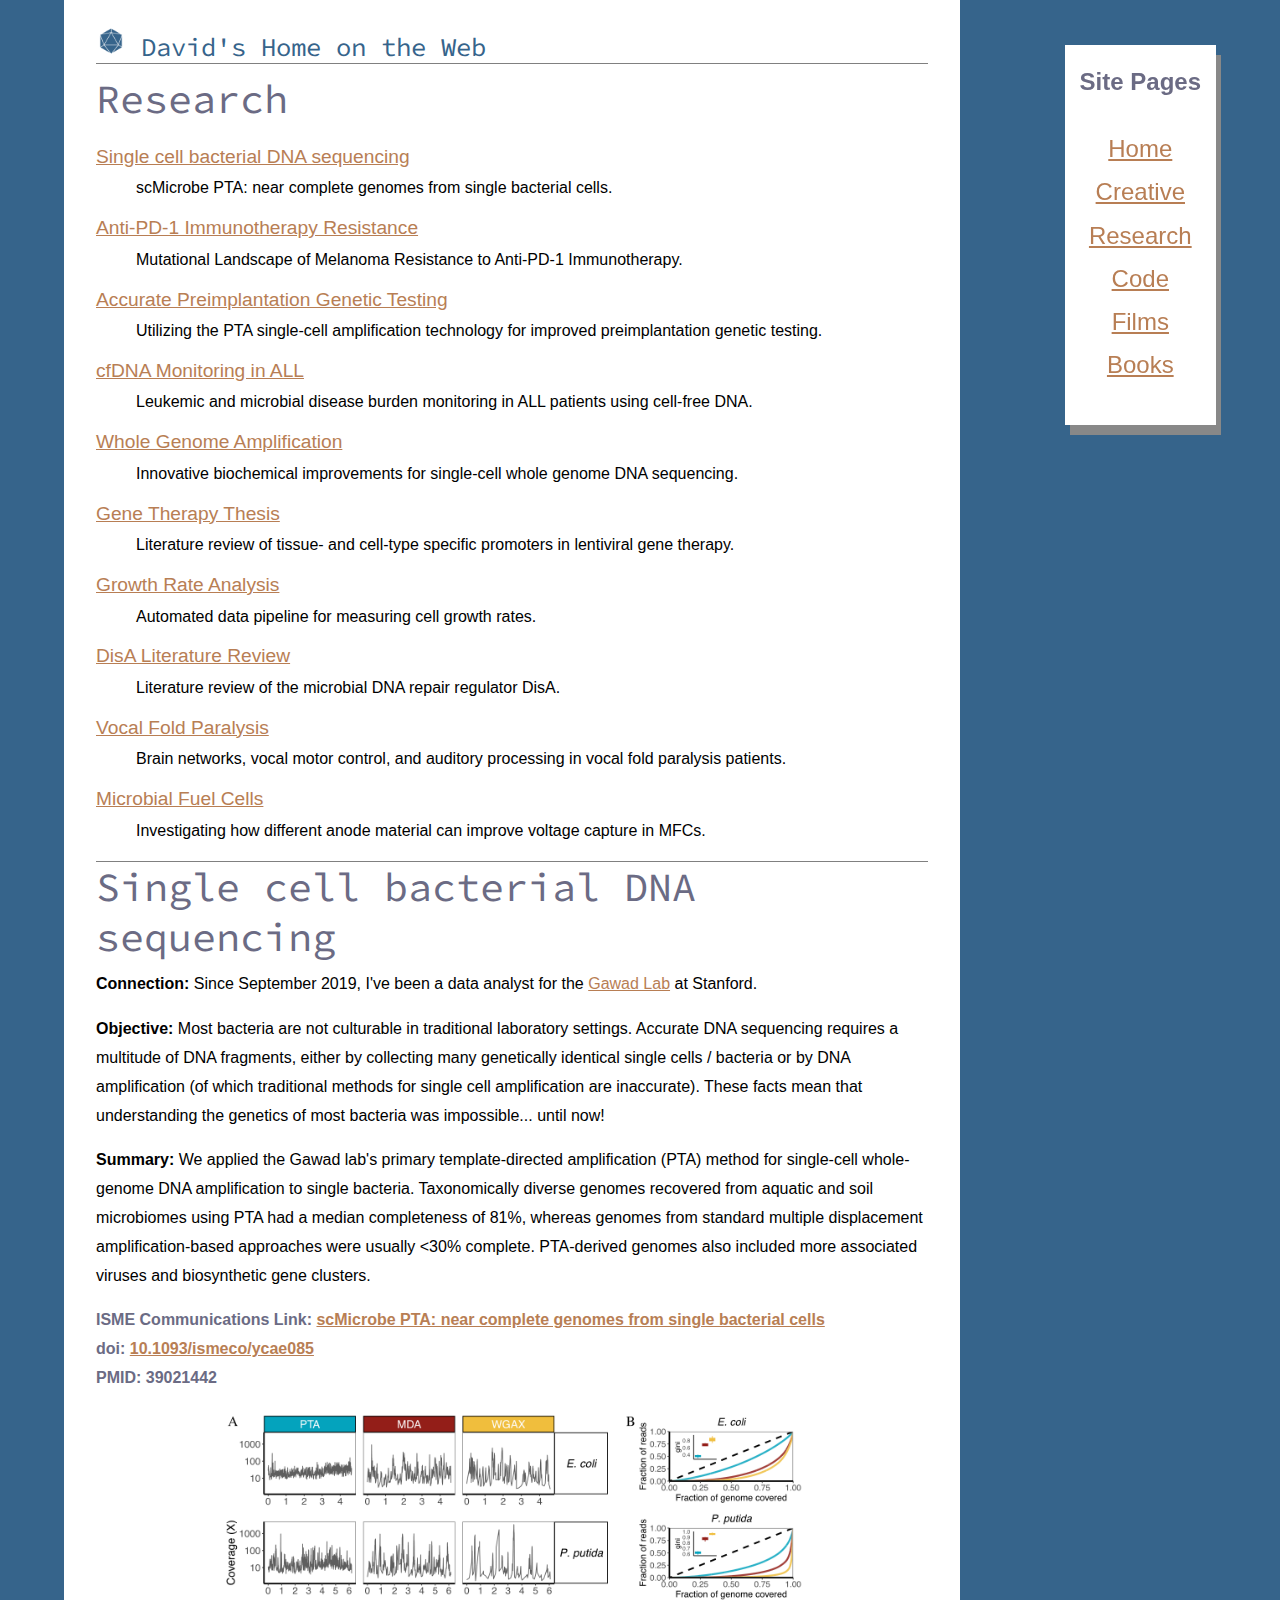
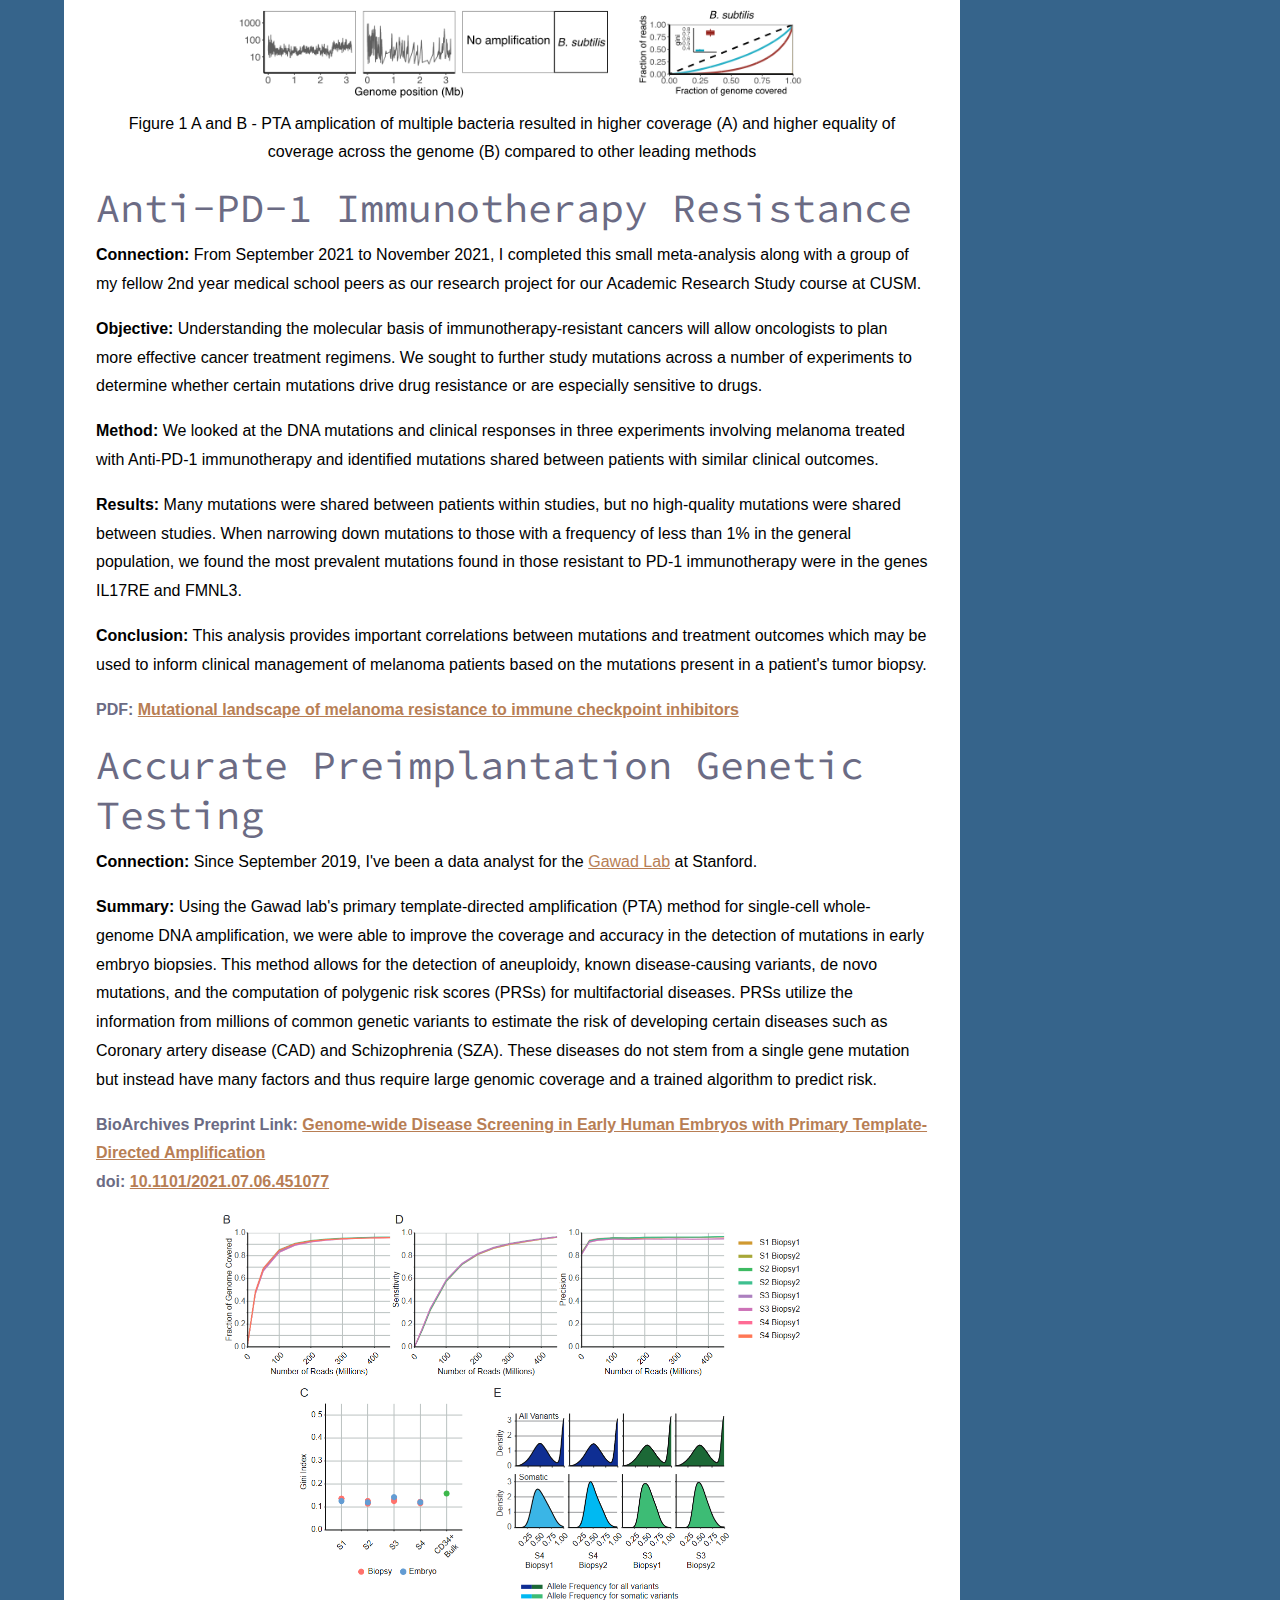
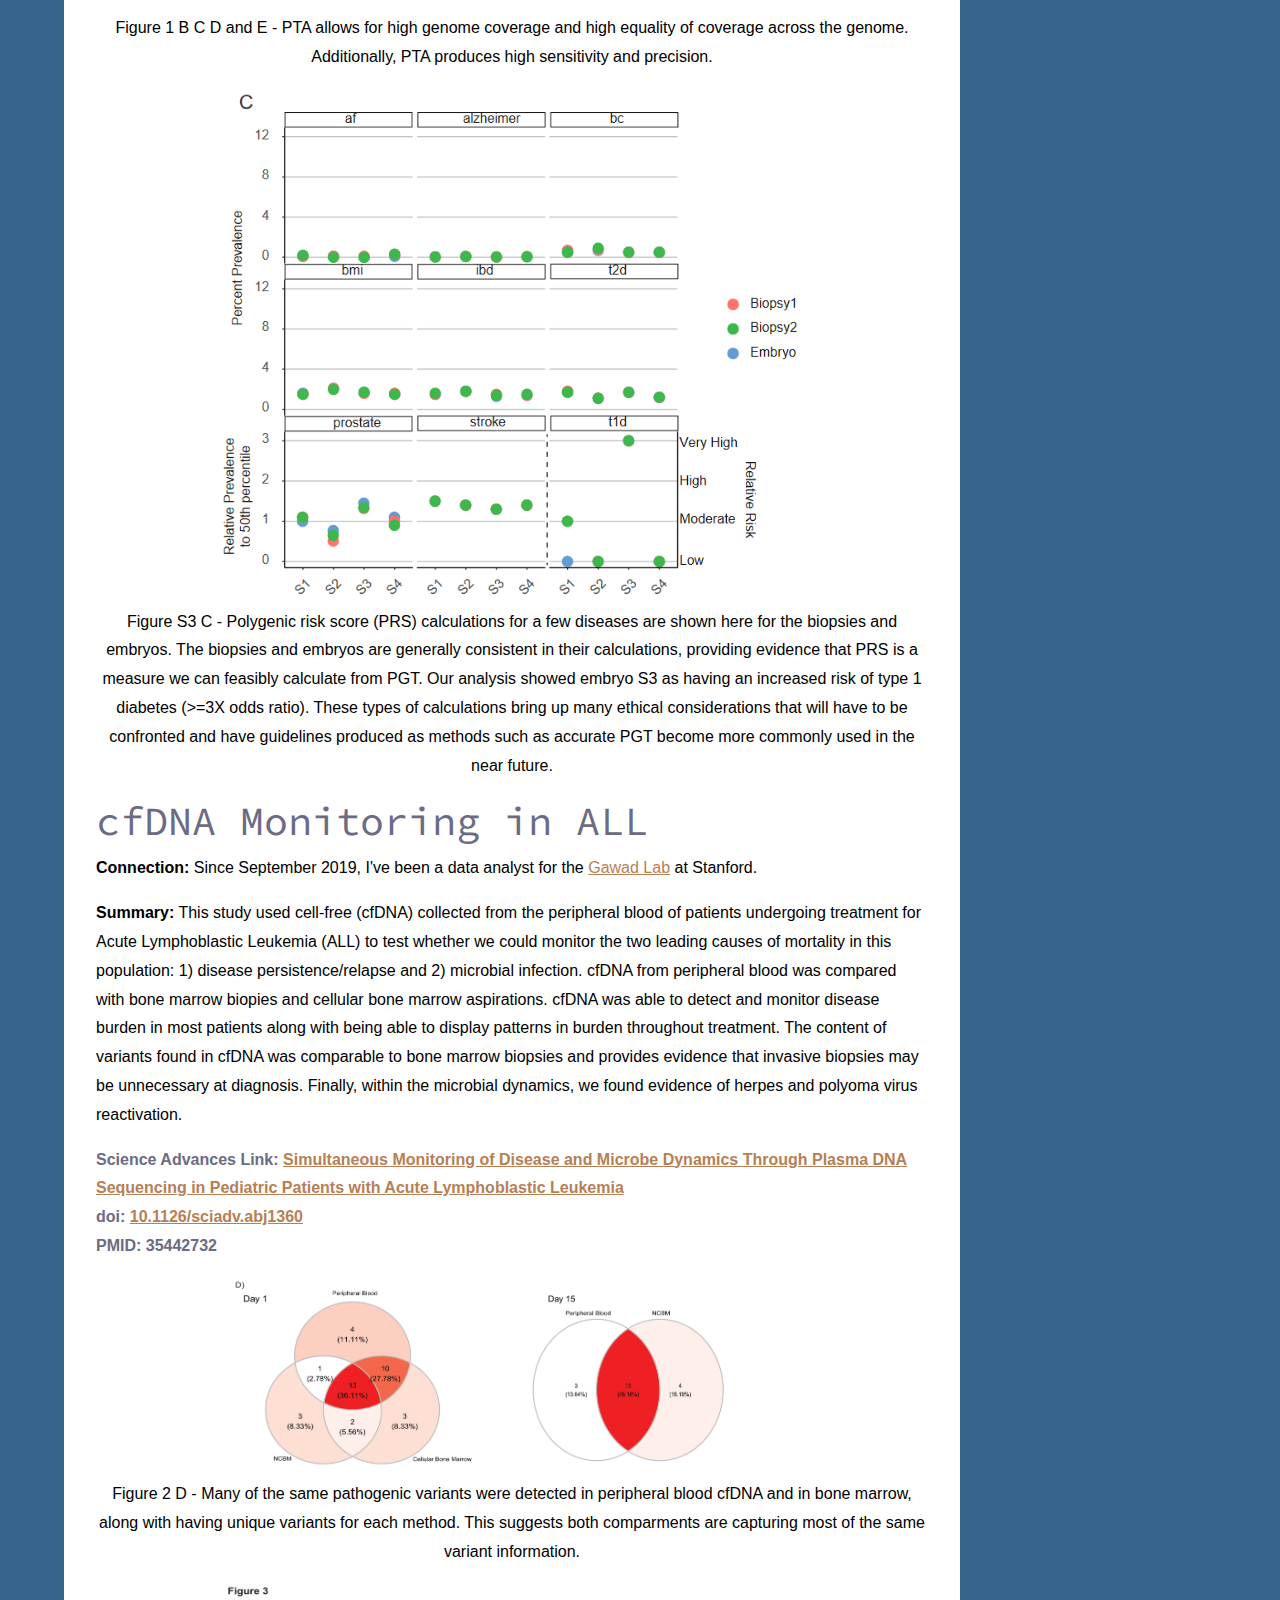
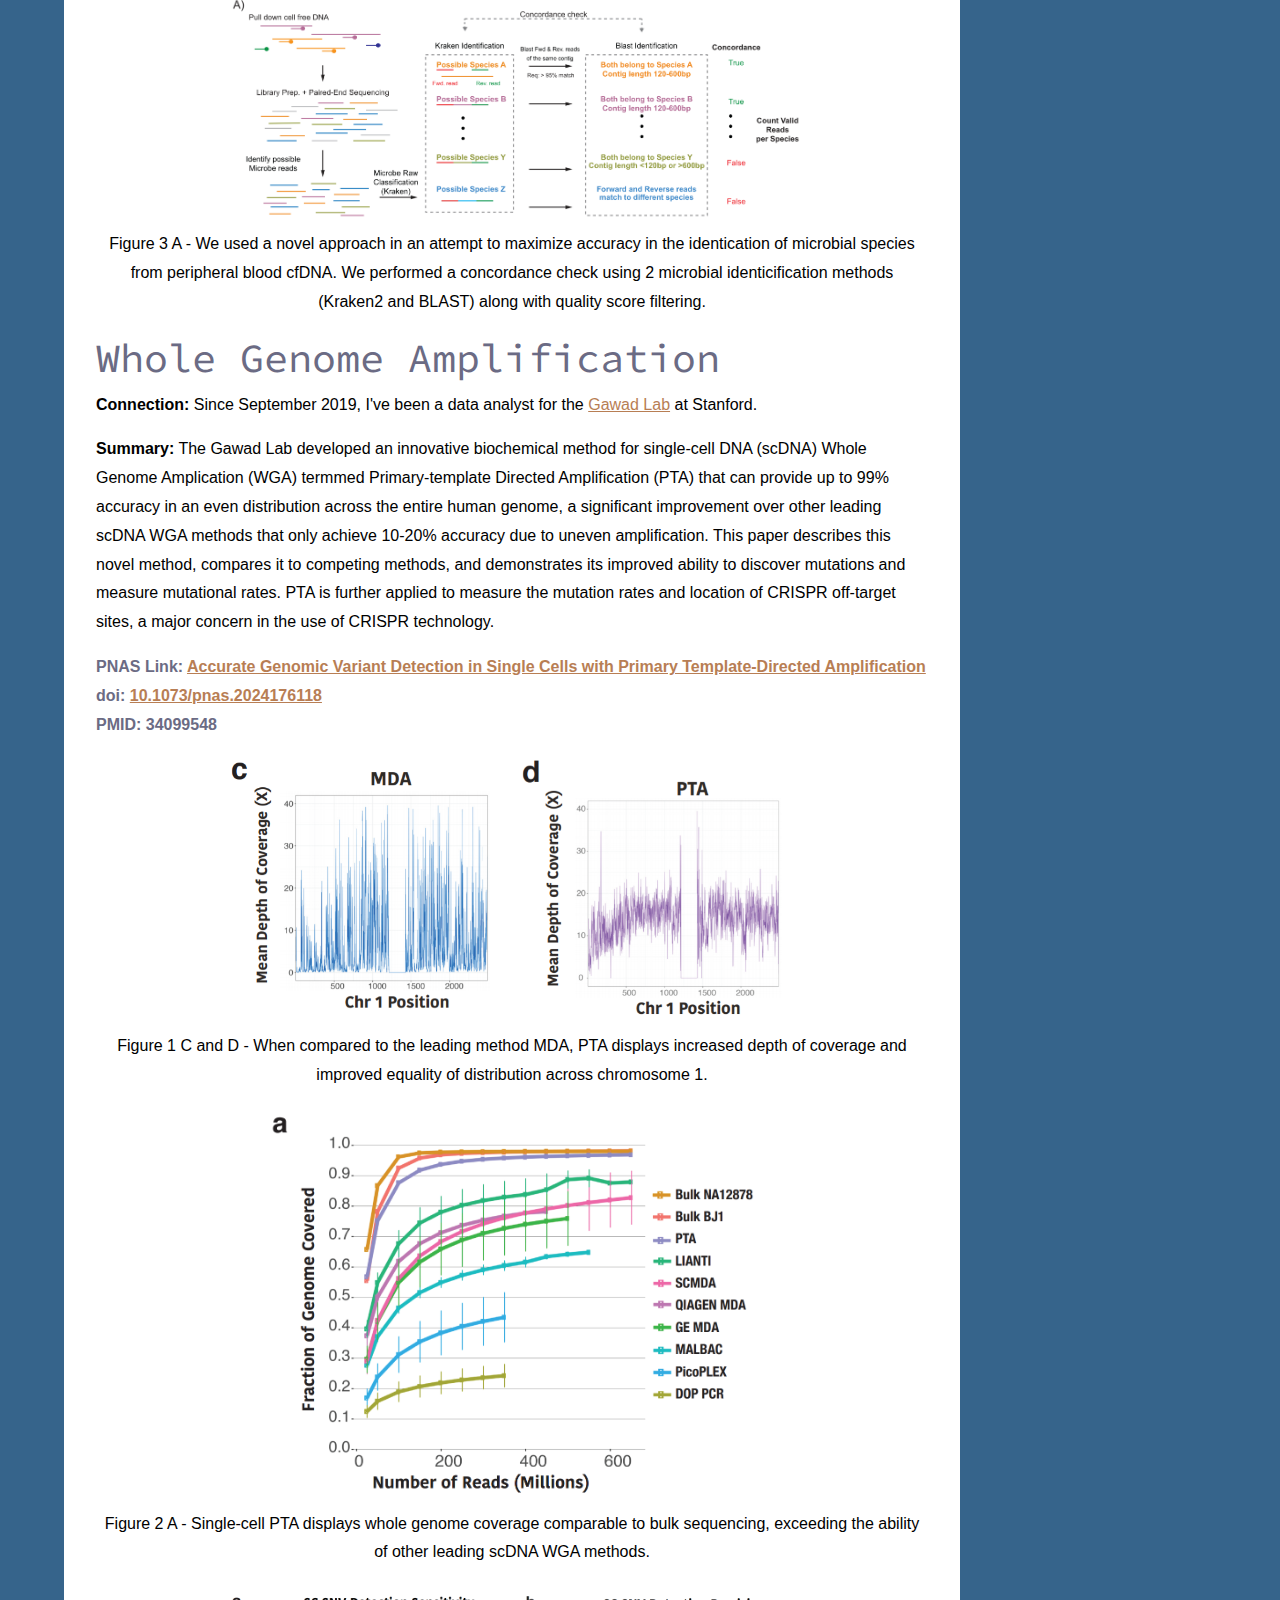
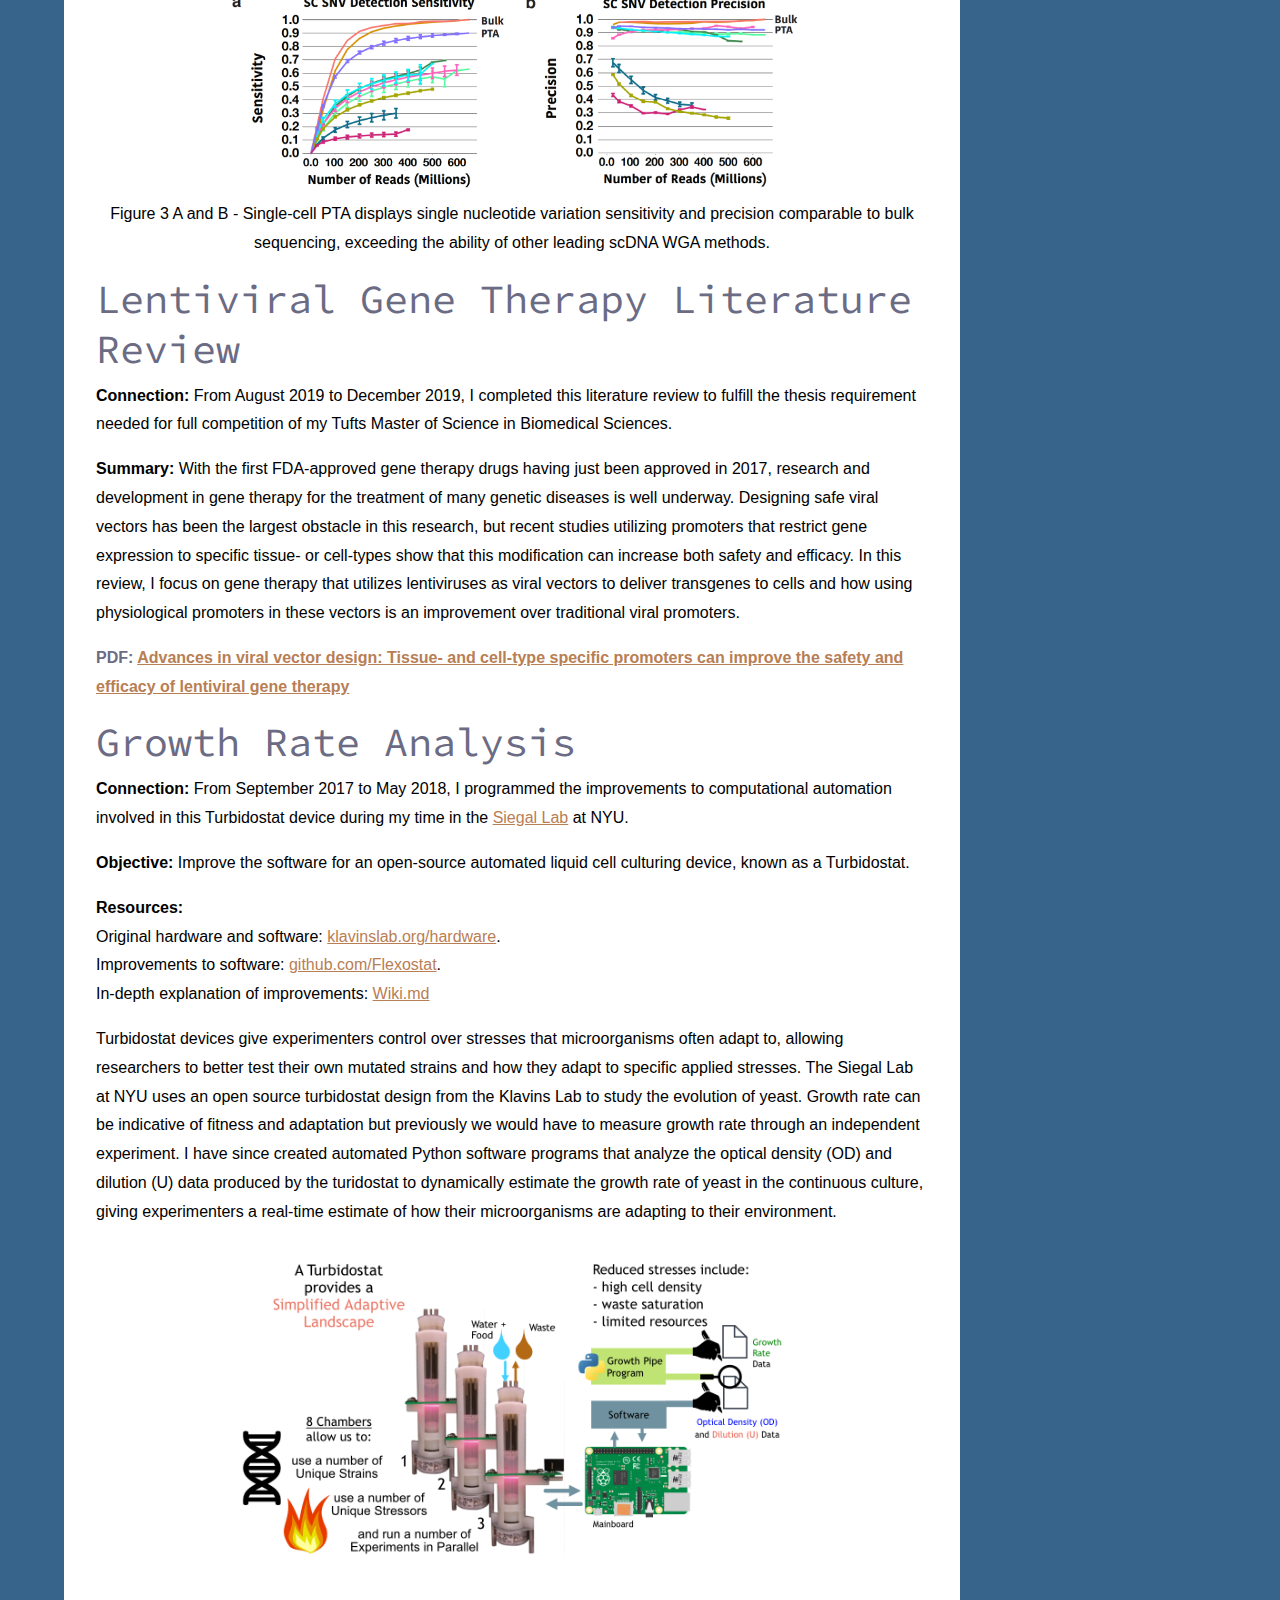
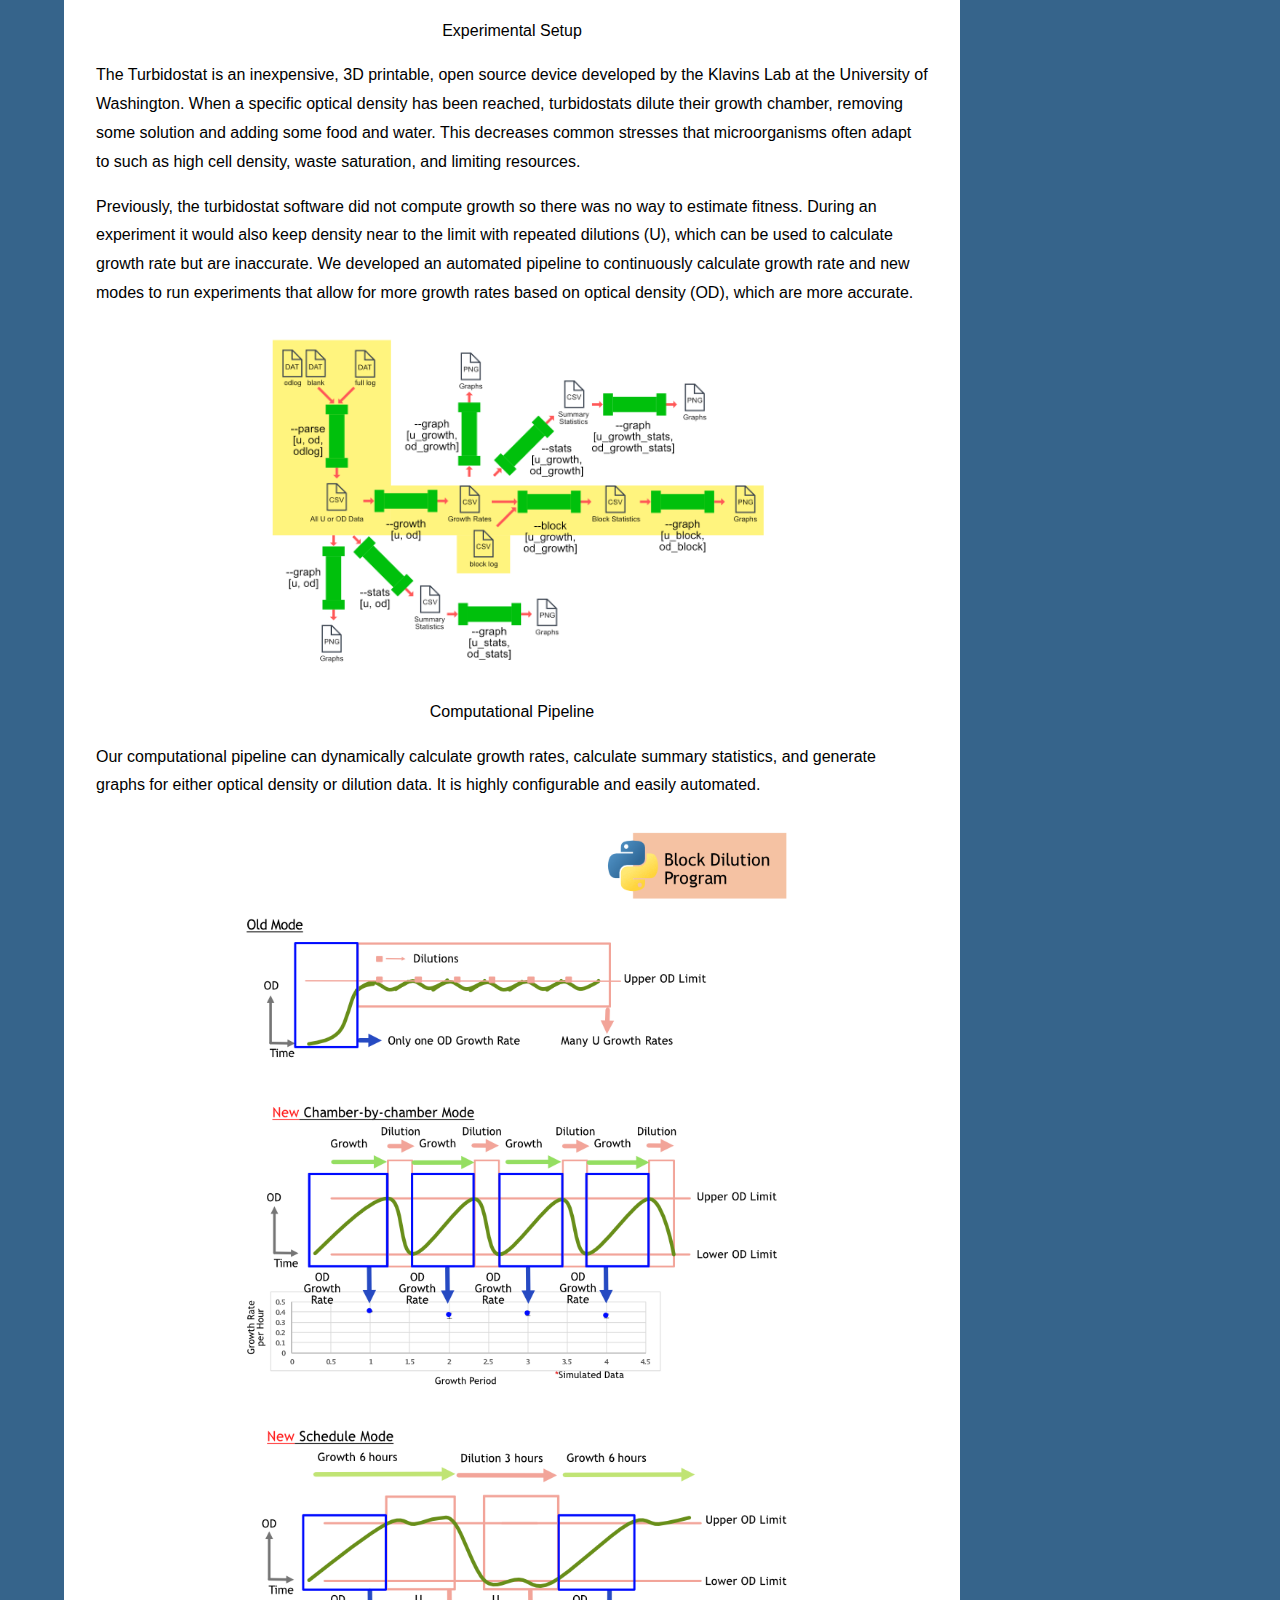
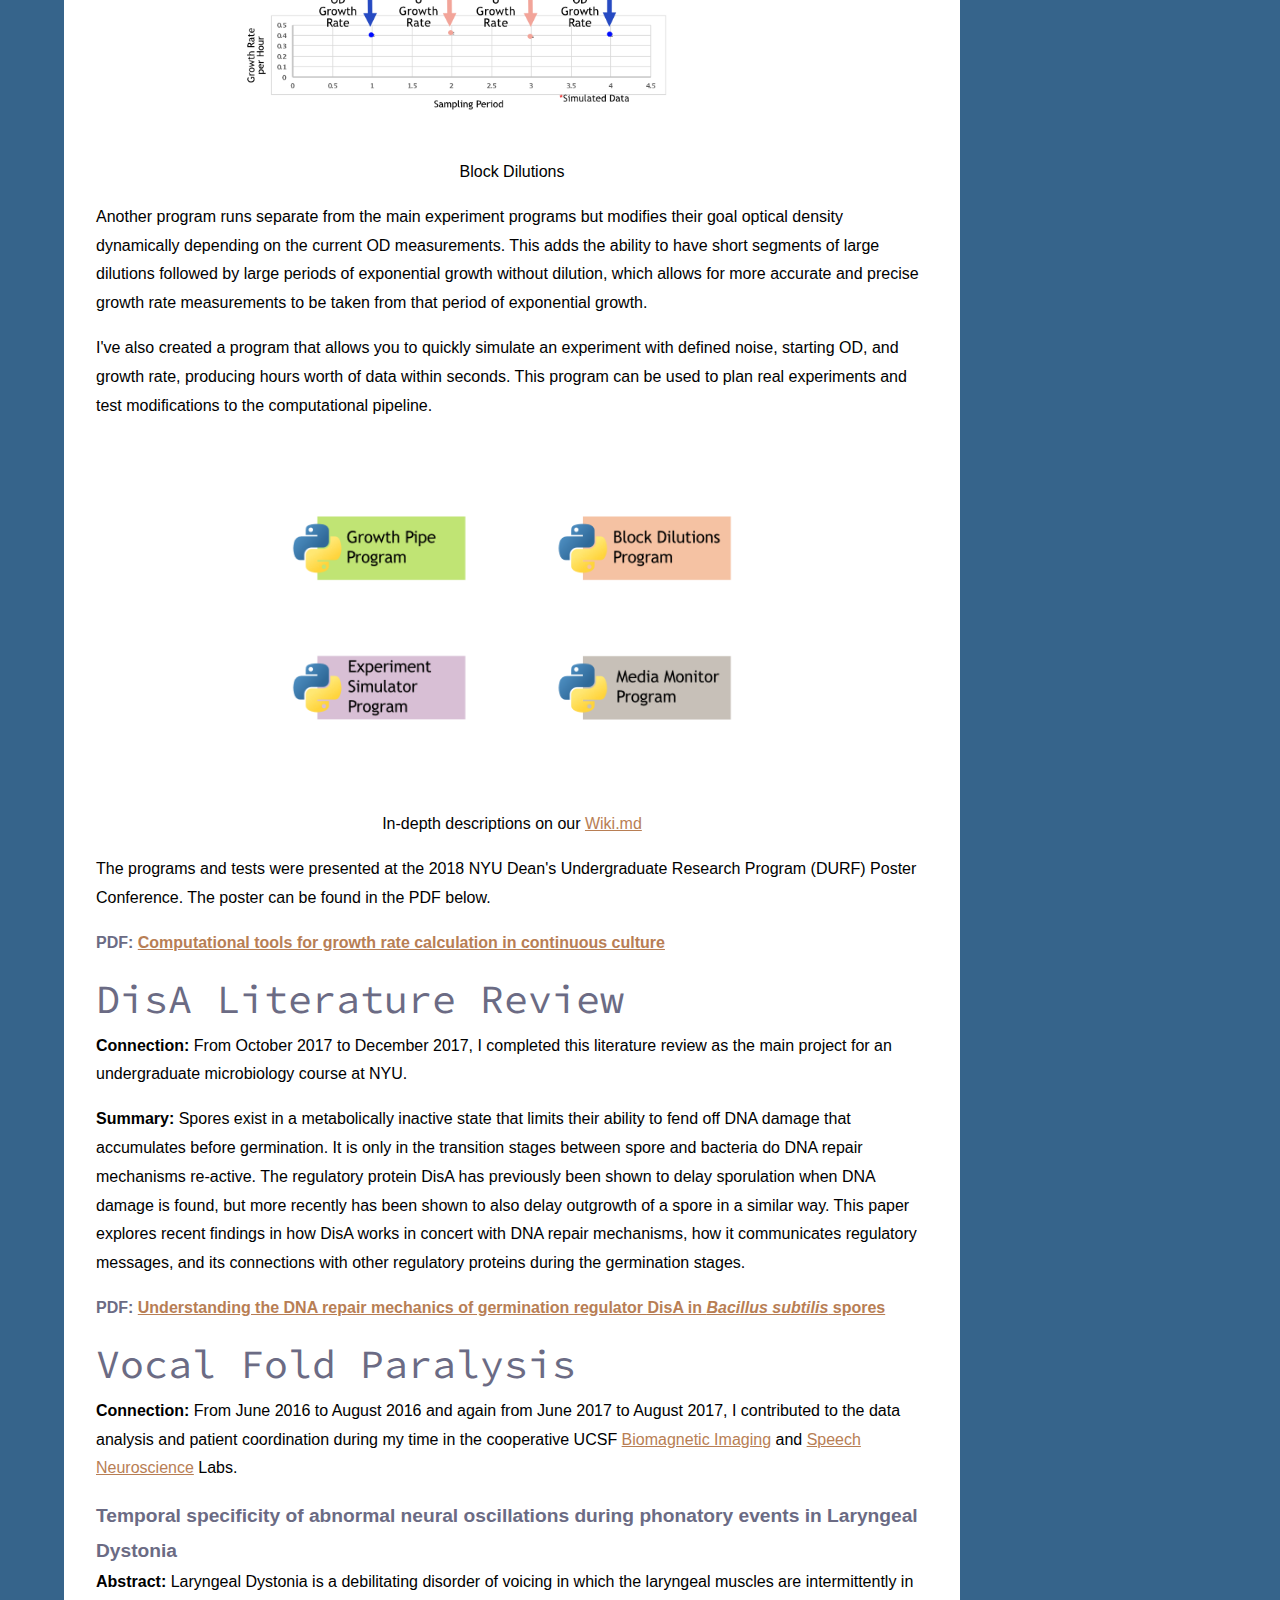
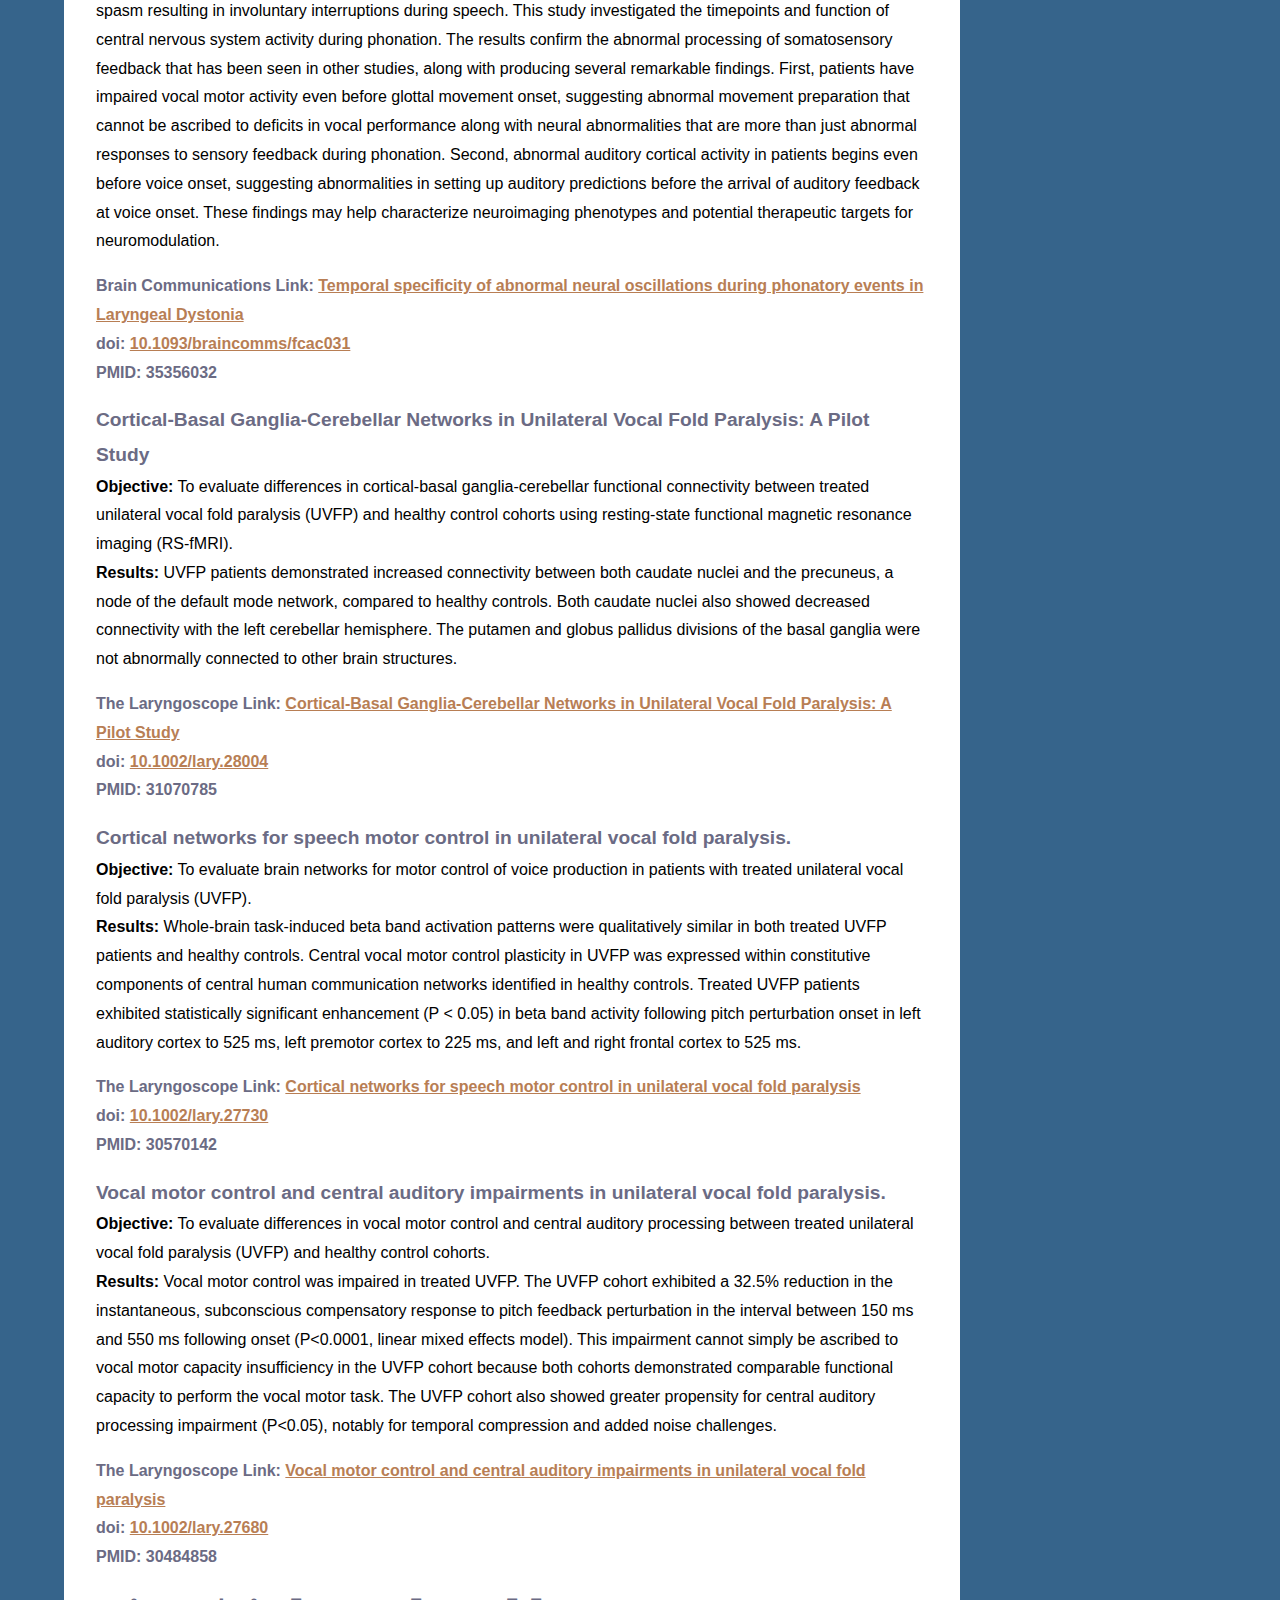
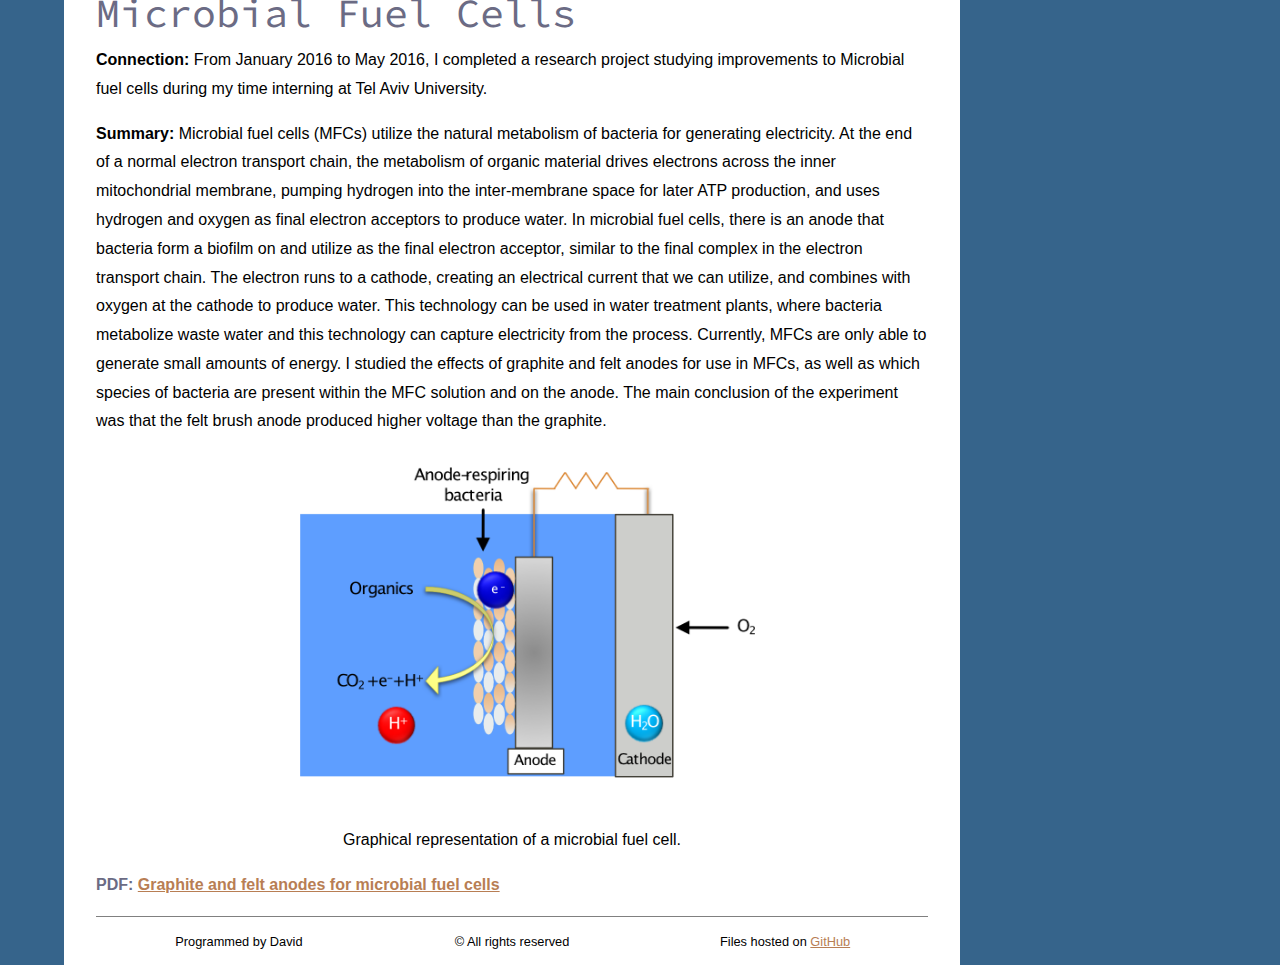
<file: research.html>
<!DOCTYPE HTML>
<html lang="en">
<head>
    <!-- Google tag (gtag.js) -->
    <script async src="https://www.googletagmanager.com/gtag/js?id=G-J14DC0L2GH"></script>
    <script>
      window.dataLayer = window.dataLayer || [];
      function gtag(){dataLayer.push(arguments);}
      gtag('js', new Date());

      gtag('config', 'G-J14DC0L2GH');
    </script>
	<title>Research</title>
	<meta charset="utf-8">
	<link href="style.css" rel="stylesheet" type="text/css">
	<link href="assets/favicon.ico" rel="shortcut icon">
    <link href="https://fonts.googleapis.com/css?family=Source+Code+Pro:400,500&display=swap" rel="stylesheet"> 
	<meta property="og:title" content="KEYS248's Home on the Web" />
    <meta property="og:image" content="assets/meta_preview.png">
    <script src="https://ajax.googleapis.com/ajax/libs/jquery/3.4.1/jquery.min.js"></script>
</head>
<script> 
    $(function(){
        $("#header").load("header.html"); 
        $("#footer").load("footer.html");
    });
</script> 
<body>
	<div id="header"></div>
	<main role="main">
		<h2>Research</h2>
        <section class="content">
            <dl>
                <dt><a href="#scmicrobe" title="Single cell bacterial DNA sequencing">Single cell bacterial DNA sequencing</a></dt>
                <dd>scMicrobe PTA: near complete genomes from single bacterial cells.</dd>
                <dt><a href="#anti-pd1" title="Anti-PD-1 Immunotherapy Resistance">Anti-PD-1 Immunotherapy Resistance</a></dt>
                <dd>Mutational Landscape of Melanoma Resistance to Anti-PD-1 Immunotherapy.</dd>
                <dt><a href="#pgt" title="Accurate Preimplantation Genetic Testing">Accurate Preimplantation Genetic Testing</a></dt>
                <dd>Utilizing the PTA single-cell amplification technology for improved preimplantation genetic testing.</dd>
                <dt><a href="#cfdna" title="cfDNA Monitoring in ALL">cfDNA Monitoring in ALL</a></dt>
                <dd>Leukemic and microbial disease burden monitoring in ALL patients using cell-free DNA.</dd>
                <dt><a href="#wga" title="Whole Genome Amplification">Whole Genome Amplification</a></dt>
                <dd>Innovative biochemical improvements for single-cell whole genome DNA sequencing.</dd>
                <dt><a href="#gene-therapy-thesis" title="Gene Therapy Thesis">Gene Therapy Thesis</a></dt>
                <dd>Literature review of tissue- and cell-type specific promoters in lentiviral gene therapy.</dd>
                <dt><a href="#growth-rate-analysis" title="Growth Rate Analysis">Growth Rate Analysis</a></dt>
                <dd>Automated data pipeline for measuring cell growth rates.</dd>
                <dt><a href="#disa-literature-review" title="DisA Literature Review">DisA Literature Review</a></dt>
                <dd>Literature review of the microbial DNA repair regulator DisA.</dd>
                <dt><a href="#vocal-fold-paralysis" title="Vocal Fold Paralysis">Vocal Fold Paralysis</a></dt>
                <dd>Brain networks, vocal motor control, and auditory processing in vocal fold paralysis patients.</dd>
                <dt><a href="#microbial-fuel-cells" title="Microbial Fuel Cells">Microbial Fuel Cells</a></dt>
                <dd>Investigating how different anode material can improve voltage capture in MFCs.</dd>
            </dl>
        </section>
        <section>
            <h2 id="scmicrobe">Single cell bacterial DNA sequencing</h2>
            <p><strong>Connection:</strong> Since September 2019, I've been a data analyst for the <a href="http://gawadlab.org/" title="Gawad Lab" target="_blank".>Gawad Lab</a> at Stanford.</p>
            <p><strong>Objective:</strong> Most bacteria are not culturable in traditional laboratory settings. Accurate DNA sequencing requires a multitude of DNA fragments, either by collecting many genetically identical single cells /  bacteria or by DNA amplification (of which traditional methods for single cell amplification are inaccurate). These facts mean that understanding the genetics of most bacteria was impossible... until now!</p>
            <p><strong>Summary:</strong> We applied the Gawad lab's primary template-directed amplification (PTA) method for single-cell whole-genome DNA amplification to single bacteria. Taxonomically diverse genomes recovered from aquatic and soil microbiomes using PTA had a median completeness of 81%, whereas genomes from standard multiple displacement amplification-based approaches were usually &lt;30% complete. PTA-derived genomes also included more associated viruses and biosynthetic gene clusters.</p>
            <h4>ISME Communications Link: <a href="https://academic.oup.com/ismecommun/article/4/1/ycae085/7712796" title="scMicrobe paper" target="_blank">scMicrobe PTA: near complete genomes from single bacterial cells</a><br>doi: <a href="https://doi.org/10.1093/ismeco/ycae085" target="_blank">10.1093/ismeco/ycae085</a><br>PMID: 39021442</h4>
            <p class="center"><img class="center" src="assets/research/scmicrobe_coverage_gini.png" title="Coverage">Figure 1 A and B - PTA amplication of multiple bacteria resulted in higher coverage (A) and higher equality of coverage across the genome (B) compared to other leading methods</p>
        </section>
        <section>
            <h2 id="anti-pd1">Anti-PD-1 Immunotherapy Resistance</h2>
            <p><strong>Connection:</strong> From September 2021 to November 2021, I completed this small meta-analysis along with a group of my fellow 2nd year medical school peers as our research project for our Academic Research Study course at CUSM.</p>
            <p><strong>Objective:</strong> Understanding the molecular basis of immunotherapy-resistant cancers will allow oncologists to plan more effective cancer treatment regimens. We sought to further study mutations across a number of experiments to determine whether certain mutations drive drug resistance or are especially sensitive to drugs.</p>
            <p><strong>Method:</strong> We looked at the DNA mutations and clinical responses in three experiments involving melanoma treated with Anti-PD-1 immunotherapy and identified mutations shared between patients with similar clinical outcomes.</p>
            <p><strong>Results:</strong> Many mutations were shared between patients within studies, but no high-quality mutations were shared between studies. When narrowing down mutations to those with a frequency of less than 1% in the general population, we found the most prevalent mutations found in those resistant to PD-1 immunotherapy were in the genes IL17RE and FMNL3.</p>
            <p><strong>Conclusion:</strong> This analysis provides important correlations between mutations and treatment outcomes which may be used to inform clinical management of melanoma patients based on the mutations present in a patient's tumor biopsy.</p>
            <h4>PDF: <a href="assets/research/anti-pd1_poster.pdf" title="Anti-PD1 Poster" target="_blank">Mutational landscape of melanoma resistance to immune checkpoint inhibitors</a></h4>
        </section>
        <section>
            <h2 id="pgt">Accurate Preimplantation Genetic Testing</h2>
            <p><strong>Connection:</strong> Since September 2019, I've been a data analyst for the <a href="http://gawadlab.org/" title="Gawad Lab" target="_blank".>Gawad Lab</a> at Stanford.</p>
            <p><strong>Summary:</strong> Using the Gawad lab's primary template-directed amplification (PTA) method for single-cell whole-genome DNA amplification, we were able to improve the coverage and accuracy in the detection of mutations in early embryo biopsies. This method allows for the detection of aneuploidy, known disease-causing variants, de novo mutations, and the computation of polygenic risk scores (PRSs) for multifactorial diseases. PRSs utilize the information from millions of common genetic variants to estimate the risk of developing certain diseases such as Coronary artery disease (CAD) and Schizophrenia (SZA). These diseases do not stem from a single gene mutation but instead have many factors and thus require large genomic coverage and a trained algorithm to predict risk.</p>
            <h4>BioArchives Preprint Link: <a href="https://www.biorxiv.org/content/10.1101/2021.07.06.451077v2" title="PGT Preprint" target="_blank">Genome-wide Disease Screening in Early Human Embryos with Primary Template-Directed Amplification</a><br>doi: <a href="https://doi.org/10.1101/2021.07.06.451077" target="_blank">10.1101/2021.07.06.451077</a></h4>
            <p class="center"><img class="center" src="assets/research/pgt_coverage_accuracy.png" title="PGT Coverage and Accuracy">Figure 1 B C D and E - PTA allows for high genome coverage and high equality of coverage across the genome. Additionally, PTA produces high sensitivity and precision.</p>
            <p class="center"><img class="center" src="assets/research/pgt_polygenic_risk_score.png" title="PGT Polygenic Risk Score">Figure S3 C - Polygenic risk score (PRS) calculations for a few diseases are shown here for the biopsies and embryos. The biopsies and embryos are generally consistent in their calculations, providing evidence that PRS is a measure we can feasibly calculate from PGT. Our analysis showed embryo S3 as having an increased risk of type 1 diabetes (>=3X odds ratio). These types of calculations bring up many ethical considerations that will have to be confronted and have guidelines produced as methods such as accurate PGT become more commonly used in the near future.</p>
        </section>
        <section>
            <h2 id="cfdna">cfDNA Monitoring in ALL</h2>
            <p><strong>Connection:</strong> Since September 2019, I've been a data analyst for the <a href="http://gawadlab.org/" title="Gawad Lab" target="_blank".>Gawad Lab</a> at Stanford.</p>
            <p><strong>Summary:</strong> This study used cell-free (cfDNA) collected from the peripheral blood of patients undergoing treatment for Acute Lymphoblastic Leukemia (ALL) to test whether we could monitor the two leading causes of mortality in this population: 1) disease persistence/relapse and 2) microbial infection. cfDNA from peripheral blood was compared with bone marrow biopies and cellular bone marrow aspirations. cfDNA was able to detect and monitor disease burden in most patients along with being able to display patterns in burden throughout treatment. The content of variants found in cfDNA was comparable to bone marrow biopsies and provides evidence that invasive biopsies may be unnecessary at diagnosis. Finally, within the microbial dynamics, we found evidence of herpes and polyoma virus reactivation.</p>
            <h4>Science Advances Link: <a href="https://www.science.org/doi/10.1126/sciadv.abj1360" title="cfDNA Paper" target="_blank">Simultaneous Monitoring of Disease and Microbe Dynamics Through Plasma DNA Sequencing in Pediatric Patients with Acute Lymphoblastic Leukemia</a><br>doi: <a href="https://doi.org/10.1126/sciadv.abj1360" target="_blank">10.1126/sciadv.abj1360</a><br>PMID: 35442732</h4>
            <p class="center"><img class="center" src="assets/research/cfDNA_vs_bone_marrow.png" title="cfDNA vs Bone Marrow">Figure 2 D - Many of the same pathogenic variants were detected in peripheral blood cfDNA and in bone marrow, along with having unique variants for each method. This suggests both comparments are capturing most of the same variant information.</p>
            <p class="center"><img class="center" src="assets/research/microbial_identification_method.png" title="Microbial Identification Method">Figure 3 A - We used a novel approach in an attempt to maximize accuracy in the identication of microbial species from peripheral blood cfDNA. We performed a concordance check using 2 microbial identicification methods (Kraken2 and BLAST) along with quality score filtering.</p>
        </section>
        <section>
            <h2 id="wga">Whole Genome Amplification</h2>
            <p><strong>Connection:</strong> Since September 2019, I've been a data analyst for the <a href="http://gawadlab.org/" title="Gawad Lab" target="_blank".>Gawad Lab</a> at Stanford.</p>
            <p><strong>Summary:</strong> The Gawad Lab developed an innovative biochemical method for single-cell DNA (scDNA) Whole Genome Amplication (WGA) termmed Primary-template Directed Amplification (PTA) that can provide up to 99% accuracy in an even distribution across the entire human genome, a significant improvement over other leading scDNA WGA methods that only achieve 10-20% accuracy due to uneven amplification. This paper describes this novel method, compares it to competing methods, and demonstrates its improved ability to discover mutations and measure mutational rates. PTA is further applied to measure the mutation rates and location of CRISPR off-target sites, a major concern in the use of CRISPR technology.</p>
            <h4>PNAS Link: <a href="https://www.pnas.org/content/118/24/e2024176118" title="PTA Paper" target="_blank">Accurate Genomic Variant Detection in Single Cells with Primary Template-Directed Amplification</a><br>doi: <a href="https://doi.org/10.1073/pnas.2024176118" target="_blank">10.1073/pnas.2024176118</a><br>PMID: 34099548</h4>
            <p class="center"><img class="center" src="assets/research/pta_vs_mda_chr1_distribution.png" title="PTA Distribution">Figure 1 C and D - When compared to the leading method MDA, PTA displays increased depth of coverage and improved equality of distribution across chromosome 1.</p>
            <p class="center"><img class="center" style="width: 60%" src="assets/research/pta_vs_methods_coverage.png" title="PTA Coverage">Figure 2 A - Single-cell PTA displays whole genome coverage comparable to bulk sequencing, exceeding the ability of other leading scDNA WGA methods.</p>
            <p class="center"><img class="center" src="assets/research/pta_vs_methods_sensitivity_precision.png" title="PTA Sensitivity and Precision">Figure 3 A and B - Single-cell PTA displays single nucleotide variation sensitivity and precision comparable to bulk sequencing, exceeding the ability of other leading scDNA WGA methods.</p>
        </section>
        <section>
            <h2 id="gene-therapy-thesis">Lentiviral Gene Therapy Literature Review</h2>
            <p><strong>Connection:</strong> From August 2019 to December 2019, I completed this literature review to fulfill the thesis requirement needed for full competition of my Tufts Master of Science in Biomedical Sciences.</p>
            <p><strong>Summary:</strong> With the first FDA-approved gene therapy drugs having just been approved in 2017, research and development in gene therapy for the treatment of many genetic diseases is well underway. Designing safe viral vectors has been the largest obstacle in this research, but recent studies utilizing promoters that restrict gene expression to specific tissue- or cell-types show that this modification can increase both safety and efficacy. In this review, I focus on gene therapy that utilizes lentiviruses as viral vectors to deliver transgenes to cells and how using physiological promoters in these vectors is an improvement over traditional viral promoters.</p>
            <h4>PDF: <a href="assets/research/gene_therapy_thesis.pdf" title="Lentiviral gene therapy literature review" target="_blank">Advances in viral vector design: Tissue- and cell-type specific promoters can improve the safety and efficacy of lentiviral gene therapy</a></h4>
        </section>
        <section>
            <h2 id="growth-rate-analysis">Growth Rate Analysis</h2>
            <p><strong>Connection:</strong> From September 2017 to May 2018, I programmed the improvements to computational automation involved in this Turbidostat device during my time in the <a href="https://siegal.bio.nyu.edu/" title="Siegal Lab" target="_blank">Siegal Lab</a> at NYU.</p>
            <p><strong>Objective:</strong> Improve the software for an open-source automated liquid cell culturing device, known as a Turbidostat.</p>
            <p><strong>Resources:</strong><br>
                Original hardware and software: <a href="http://klavinslab.org/hardware" title="Klavins Lab" target="_blank">klavinslab.org/hardware</a>.<br>
                Improvements to software: <a href="https://github.com/Flexostat" title="Flexostat GitHub" target="_blank">github.com/Flexostat</a>.<br>
                In-depth explanation of improvements: <a href="https://github.com/Siegallab/Flexostat-interface/blob/master/WIKI.MD#growth-pipe-guide" target="_blank" title="Wiki markdown">Wiki.md</a>
            </p>
            <p>Turbidostat devices give experimenters control over stresses that microorganisms often adapt to, allowing researchers to better test their own mutated strains and how they adapt to specific applied stresses. The Siegal Lab at NYU uses an open source turbidostat design from the Klavins Lab to study the evolution of yeast. Growth rate can be indicative of fitness and adaptation but previously we would have to measure growth rate through an independent experiment. I have since created automated Python software programs that analyze the optical density (OD) and dilution (U) data produced by the turidostat to dynamically estimate the growth rate of yeast in the continuous culture, giving experimenters a real-time estimate of how their microorganisms are adapting to their environment.</p>
            <p class="center"><img class="center" src="assets/research/experimental_setup.png" title="Experimental Setup">Experimental Setup</p>
            <p>The Turbidostat is an inexpensive, 3D printable, open source device developed by the Klavins Lab at the University of Washington. When a specific optical density has been reached, turbidostats dilute their growth chamber, removing some solution and adding some food and water. This decreases common stresses that microorganisms often adapt to such as high cell density, waste saturation, and limiting resources.</p>
            <p>Previously, the turbidostat software did not compute growth so there was no way to estimate fitness. During an experiment it would also keep density near to the limit with repeated dilutions (U), which can be used to calculate growth rate but are inaccurate. We developed an automated pipeline to continuously calculate growth rate and new modes to run experiments that allow for more growth rates based on optical density (OD), which are more accurate.</p>
            <p class="center"><img class="center" src="assets/research/pipeline.png" title="Computatinal Pipeline">Computational Pipeline</p>
            <p>Our computational pipeline can dynamically calculate growth rates, calculate summary statistics, and generate graphs for either optical density or dilution data. It is highly configurable and easily automated.</p>
            <p class="center"><img class="center" src="assets/research/block_dilutions.png" title="Block Dilutions">Block Dilutions</p>
            <p>Another program runs separate from the main experiment programs but modifies their goal optical density dynamically depending on the current OD measurements. This adds the ability to have short segments of large dilutions followed by large periods of exponential growth without dilution, which allows for more accurate and precise growth rate measurements to be taken from that period of exponential growth.</p>
            <p>I've also created a program that allows you to quickly simulate an experiment with defined noise, starting OD, and growth rate, producing hours worth of data within seconds. This program can be used to plan real experiments and test modifications to the computational pipeline.</p>
            <p class="center"><img class="center" src="assets/research/programs.png" title="Programs">In-depth descriptions on our <a href="https://github.com/Siegallab/Flexostat-interface/blob/master/WIKI.MD#growth-pipe-guide" target="_blank" title="Wiki markdown">Wiki.md</a></p>
            <p>The programs and tests were presented at the 2018 NYU Dean's Undergraduate Research Program (DURF) Poster Conference. The poster can be found in the PDF below.</p>
            <h4>PDF: <a href="assets/research/growth_rate_analysis_poster.pdf" title="Growth Rate Analysis Poster" target="_blank">Computational tools for growth rate calculation in continuous culture</a></h4>
        </section>
        <section>
            <h2 id="disa-literature-review">DisA Literature Review</h2>
            <p><strong>Connection:</strong> From October 2017 to December 2017, I completed this literature review as the main project for an undergraduate microbiology course at NYU.</p>
            <p><strong>Summary:</strong> Spores exist in a metabolically inactive state that limits their ability to fend off DNA damage that accumulates before germination. It is only in the transition stages between spore and bacteria do DNA repair mechanisms re-active. The regulatory protein DisA has previously been shown to delay sporulation when DNA damage is found, but more recently has been shown to also delay outgrowth of a spore in a similar way. This paper explores recent findings in how DisA works in concert with DNA repair mechanisms, how it communicates regulatory messages, and its connections with other regulatory proteins during the germination stages.</p>
            <h4>PDF: <a href="assets/research/disa_literature_review.pdf" title="DisA literature review" target="_blank">Understanding the DNA repair mechanics
            of germination regulator DisA in <i>Bacillus subtilis</i> spores</a></h4>
        </section>
        <section>
            <h2 id="vocal-fold-paralysis">Vocal Fold Paralysis</h2>
            <p><strong>Connection:</strong> From June 2016 to August 2016 and again from June 2017 to August 2017, I contributed to the data analysis and patient coordination during my time in the cooperative UCSF <a href="https://radiology.ucsf.edu/research/labs/biomagnetic-imaging" title="UCSF BIL" target="_blank">Biomagnetic Imaging</a> and <a href="https://speechneuro.ucsf.edu/welcome-speech-neuroscience-lab" title="UCSF SNL" target="_blank" >Speech Neuroscience</a> Labs.</p>
            <h3>Temporal specificity of abnormal neural oscillations during phonatory events in Laryngeal Dystonia</h3>
            <p><strong>Abstract:</strong> Laryngeal Dystonia is a debilitating disorder of voicing in which the laryngeal muscles are intermittently in spasm resulting in involuntary interruptions during speech. This study investigated the timepoints and function of central nervous system activity during phonation. The results confirm the abnormal processing of somatosensory feedback that has been seen in other studies, along with producing several remarkable findings. First, patients have impaired vocal motor activity even before glottal movement onset, suggesting abnormal movement preparation that cannot be ascribed to deficits in vocal performance along with neural abnormalities that are more than just abnormal responses to sensory feedback during phonation. Second, abnormal auditory cortical activity in patients begins even before voice onset, suggesting abnormalities in setting up auditory predictions before the arrival of auditory feedback at voice onset. These findings may help characterize neuroimaging phenotypes and potential therapeutic targets for neuromodulation.</p>
            <h4>Brain Communications Link: <a href="https://academic.oup.com/braincomms/article/4/2/fcac031/6527197" title="Laryngeal Dystonia Paper" target="_blank">Temporal specificity of abnormal neural oscillations during phonatory events in Laryngeal Dystonia</a><br>doi: <a href="https://doi.org/10.1093/braincomms/fcac031" target="_blank">10.1093/braincomms/fcac031</a><br>PMID: 35356032</h4>
            <h3>Cortical-Basal Ganglia-Cerebellar Networks in Unilateral Vocal Fold Paralysis: A Pilot Study</h3>
            <p><strong>Objective:</strong> To evaluate differences in cortical-basal ganglia-cerebellar functional connectivity between treated unilateral vocal fold paralysis (UVFP) and healthy control cohorts using resting-state functional magnetic resonance imaging (RS-fMRI). <br><strong>Results:</strong> UVFP patients demonstrated increased connectivity between both caudate nuclei and the precuneus, a node of the default mode network, compared to healthy controls. Both caudate nuclei also showed decreased connectivity with the left cerebellar hemisphere. The putamen and globus pallidus divisions of the basal ganglia were not abnormally connected to other brain structures.</p>
            <h4>The Laryngoscope Link: <a href="https://onlinelibrary.wiley.com/doi/abs/10.1002/lary.28004" title="Cortical-Basal Ganglia-Cerebellar Networks Paper" target="_blank">Cortical-Basal Ganglia-Cerebellar Networks in Unilateral Vocal Fold Paralysis: A Pilot Study</a><br>doi: <a href="https://doi.org/10.1002/lary.28004" target="_blank">10.1002/lary.28004</a><br>PMID: 31070785</h4>
            <h3>Cortical networks for speech motor control in unilateral vocal fold paralysis.</h3>
            <p><strong>Objective:</strong> To evaluate brain networks for motor control of voice production in patients with treated unilateral vocal fold paralysis (UVFP). <br><strong>Results:</strong> Whole-brain task-induced beta band activation patterns were qualitatively similar in both treated UVFP patients and healthy controls. Central vocal motor control plasticity in UVFP was expressed within constitutive components of central human communication networks identified in healthy controls. Treated UVFP patients exhibited statistically significant enhancement (P &lt; 0.05) in beta band activity following pitch perturbation onset in left auditory cortex to 525 ms, left premotor cortex to 225 ms, and left and right frontal cortex to 525 ms. </p>
            <h4>The Laryngoscope Link: <a href="https://onlinelibrary.wiley.com/doi/abs/10.1002/lary.27730" title="Cortical Networks Paper" target="_blank">Cortical networks for speech motor control in unilateral vocal fold paralysis</a><br>doi: <a href="https://doi.org/10.1002/lary.27730" target="_blank">10.1002/lary.27730</a><br>PMID: 30570142</h4>
            <h3>Vocal motor control and central auditory impairments in unilateral vocal fold paralysis.</h3>
            <p><strong>Objective:</strong> To evaluate differences in vocal motor control and central auditory processing between treated unilateral vocal fold paralysis (UVFP) and healthy control cohorts. <br><strong>Results:</strong> Vocal motor control was impaired in treated UVFP. The UVFP cohort exhibited a 32.5% reduction in the instantaneous, subconscious compensatory response to pitch feedback perturbation in the interval between 150 ms and 550 ms following onset (P&lt;0.0001, linear mixed effects model). This impairment cannot simply be ascribed to vocal motor capacity insufficiency in the UVFP cohort because both cohorts demonstrated comparable functional capacity to perform the vocal motor task. The UVFP cohort also showed greater propensity for central auditory processing impairment (P&lt;0.05), notably for temporal compression and added noise challenges.</p>
            <h4>The Laryngoscope Link: <a href="https://onlinelibrary.wiley.com/doi/abs/10.1002/lary.27680" title="Vocal Motor Control Paper" target="_blank">Vocal motor control and central auditory impairments in unilateral vocal fold paralysis</a><br>doi: <a href="https://doi.org/10.1002/lary.27680" target="_blank">10.1002/lary.27680</a><br>PMID: 30484858</h4>
        </section>
        <section>
            <h2 id="microbial-fuel-cells">Microbial Fuel Cells</h2>
            <p><strong>Connection:</strong> From January 2016 to May 2016, I completed a research project studying improvements to Microbial fuel cells during my time interning at Tel Aviv University.</p>
            <p><strong>Summary:</strong> Microbial fuel cells (MFCs) utilize the natural metabolism of bacteria for generating electricity. At the end of a normal electron transport chain, the metabolism of organic material drives electrons across the inner mitochondrial membrane, pumping hydrogen into the inter-membrane space for later ATP production, and uses hydrogen and oxygen as final electron acceptors to produce water. In microbial fuel cells, there is an anode that bacteria form a biofilm on and utilize as the final electron acceptor, similar to the final complex in the electron transport chain. The electron runs to a cathode, creating an electrical current that we can utilize, and combines with oxygen at the cathode to produce water. This technology can be used in water treatment plants, where bacteria metabolize waste water and this technology can capture electricity from the process. Currently, MFCs are only able to generate small amounts of energy. I studied the effects of graphite and felt anodes for use in MFCs, as well as which species of bacteria are present within the MFC solution and on the anode. The main conclusion of the experiment was that the felt brush anode produced higher voltage than the graphite.</p>
            <p class="center"><img class="center" src="assets/research/microbial_fuel_cells.png" title="Microbial Fuel Cells">Graphical representation of a microbial fuel cell.</p>
            <h4>PDF: <a href="assets/research/microbial_fuel_cells.pdf" title="Graphite and felt anodes for microbial fuel cells" target="_blank">Graphite and felt anodes for microbial fuel cells</a></h4>
        </section>
	</main>
	<div id="footer"></div>
	</body>
</html>
</file>
<file: style.css>
html, body {
	background: #36648B;
	/*background: #36648B;*/
	margin: 0;
}
h1, h2, h3, h4, h5, h6, p {
	margin: 0;
	padding: 0;
}
h1, h2, h3, h4, h5, h6 {
	color: rgb(107, 107, 132);
}
body {
	font-family: Verdana, sans-serif;
	font-size: 100%;
	margin-right: 25%;
	margin-left: 5%;
	padding: 2% 2.5% 0;
	background: white;
	line-height: 1.8;
}
.navigation {
}
.sidenav {
    padding: 15px;
    box-shadow: 5px 10px #888888;
	background: white;
	font-size: 1.5em;
	color: #666;
	position: fixed;
	top: 5%;
	right: 5%;
}
.content {
	border-bottom: 1px solid gray;
}
.sidebar {
	border: 1px;
    padding: 10px;
    box-shadow: 5px 10px #888888;
	background: white;
	font-size: 0.8em;
	color: #666;
	position: fixed;
	top: 80%;
	right: 5%;
	text-align: center
}
img.center {
	display: block;
	margin-left: auto;
	margin-right: auto;
	width: 70%;
	height: auto;
	margin-bottom: 10px;
}
img.left {
	display: block;
	margin-left: auto;
	margin-right: auto;
	width: 30%;
	height: auto;
	margin-bottom: 10px;
	margin-right: 10px;
}
img.inline {
    display: inline;
    margin-left: auto;
	margin-right: auto;
	width: 35%;
	height: auto;
	margin-bottom: 10px;
	margin-right: 10px;
}
img {
	-moz-user-select: none;
	pointer-events: none;
    border-radius: 10px;
}
h1 {
	font: 1.6em 'Source Code Pro', monospace;
	margin-bottom: .4em;
	color: #36648B;
    border-bottom: 1px solid gray;
}
h2 {
	font: 2.5em 'Source Code Pro', monospace;
	margin-bottom: .2em;
}
h3 {
	font-size: 1.2em;
}
h4 {
	margin-bottom: 1em;
}
p.center {
	text-align: center;
}
p {
	margin-bottom: 1em;
}
a.page_head{
	text-decoration: none;
	color: #36648B;
}
a.page_head:hover {
	color: #36648B;
}
a {
	color: rgb(184, 126, 84);
}
a:hover {
	color: rgb(120, 97, 55);
}

pre {
	font-size: 1.4em;
	color: white;
	padding: .5em 1em;
	border-left: 1em solid #A68048;
	background: #666;
	white-space: pre-wrap;
	white-space: -moz-pre-wrap;
	white-space: -pre-wrap;
	white-space: -o-pre-wrap;
	word-wrap: break-word;
	width: 80%;
}
pre.wrong {
	border-left-color: red;
}
pre.correct {
	border-left-color: green;
}
dt {
	font-size:1.2em;
}
dd {
	margin-bottom: 0.5em;
}
table {
	margin-top: 1em;
}
caption {
	margin: 0;
	padding: 0;
	margin-bottom: 1em;
	text-align: left;
}
td, th {
	padding: 10px;
}
aside {
	padding: 1em;
	background:rgb(83, 104, 138);
	color: white;
	margin-bottom: 1em;
}
aside h4 {
	color: white;
}
footer {
    bottom: 1px;
	border-top: 1px solid gray;
	text-align: center;
	font-size: .8em;
	line-height: 1.8;
	margin-top: 1em;
    display: flex;
    justify-content: center;
    align-items: center;
}
.foot {
    box-sizing: border-box;
	text-align: center;
    padding: 0.5em;
    width: 100%;
	height: auto;
}
blockquote {
	font-style: italic;
}
.flowRight {
	float: right;
	margin-left: 10px;
}
.flowLeft {
	float: left;
	margin-right: 10px;
}
</file>
